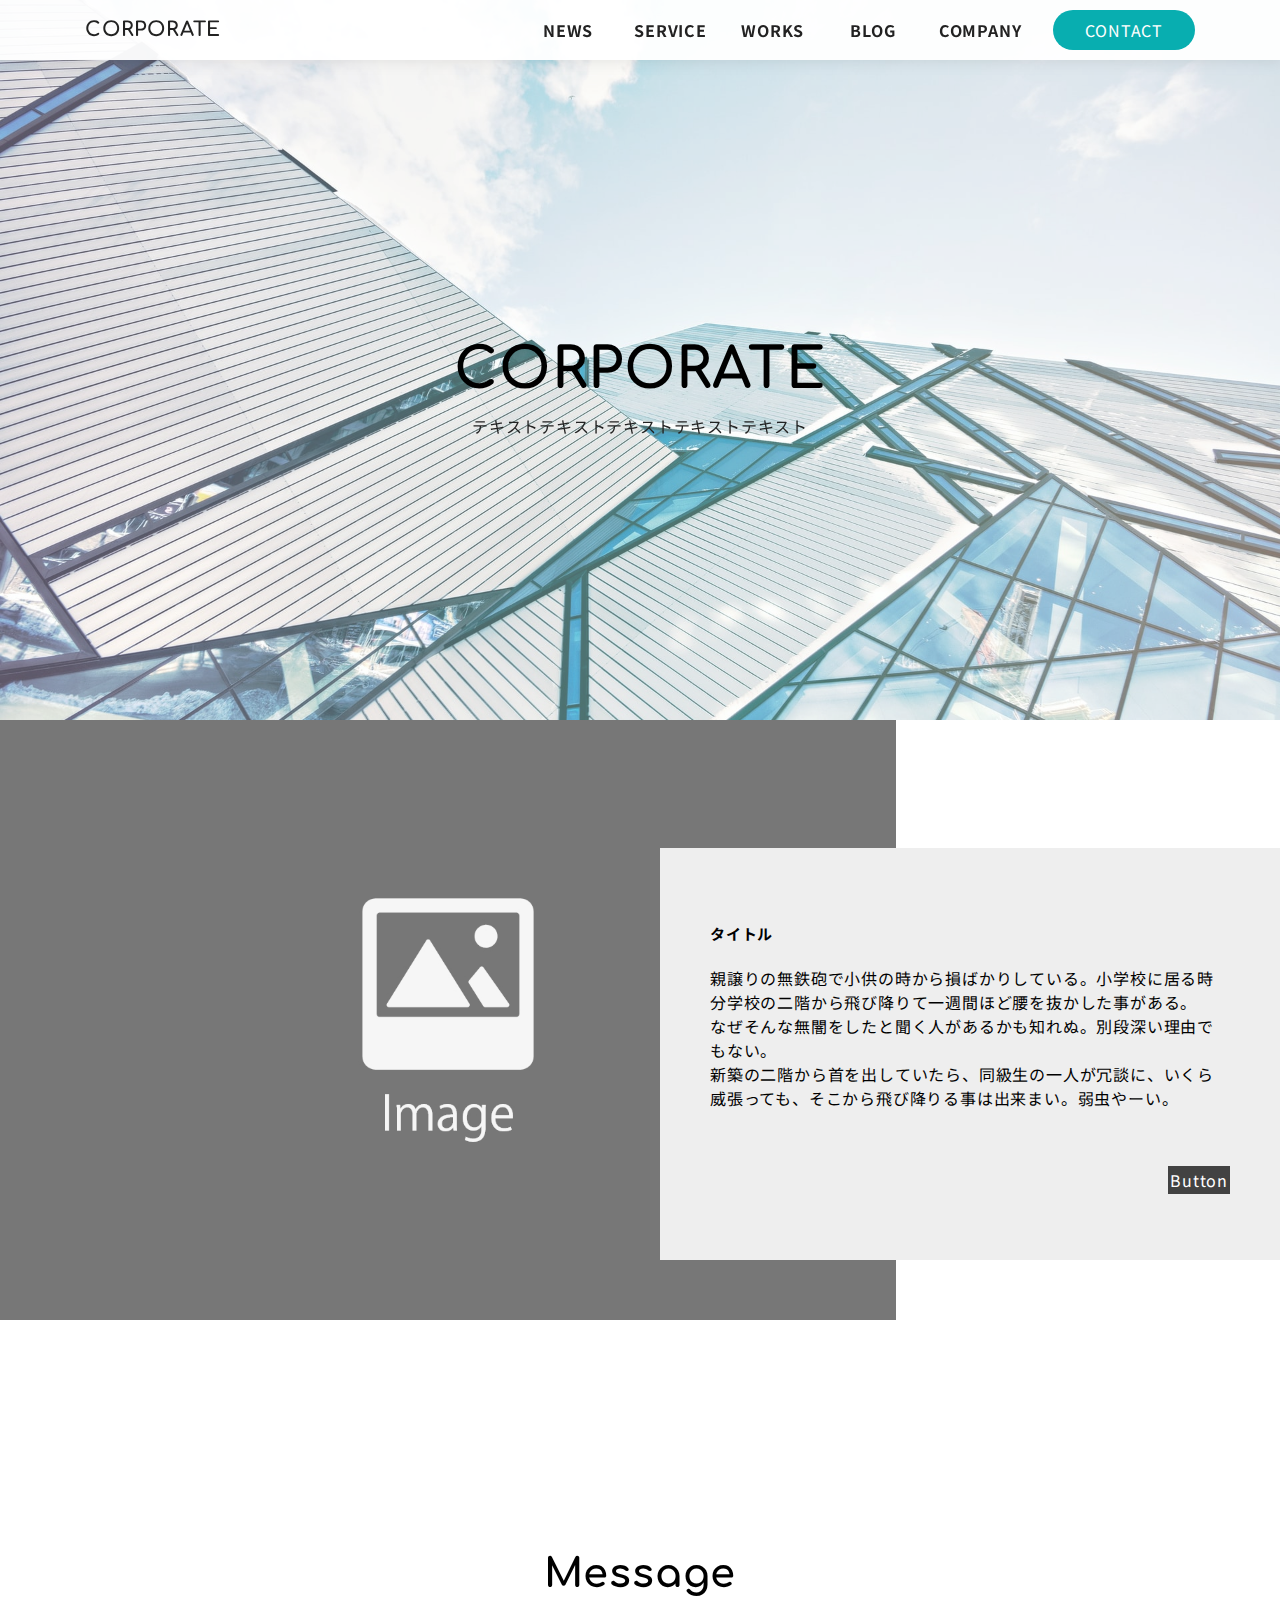
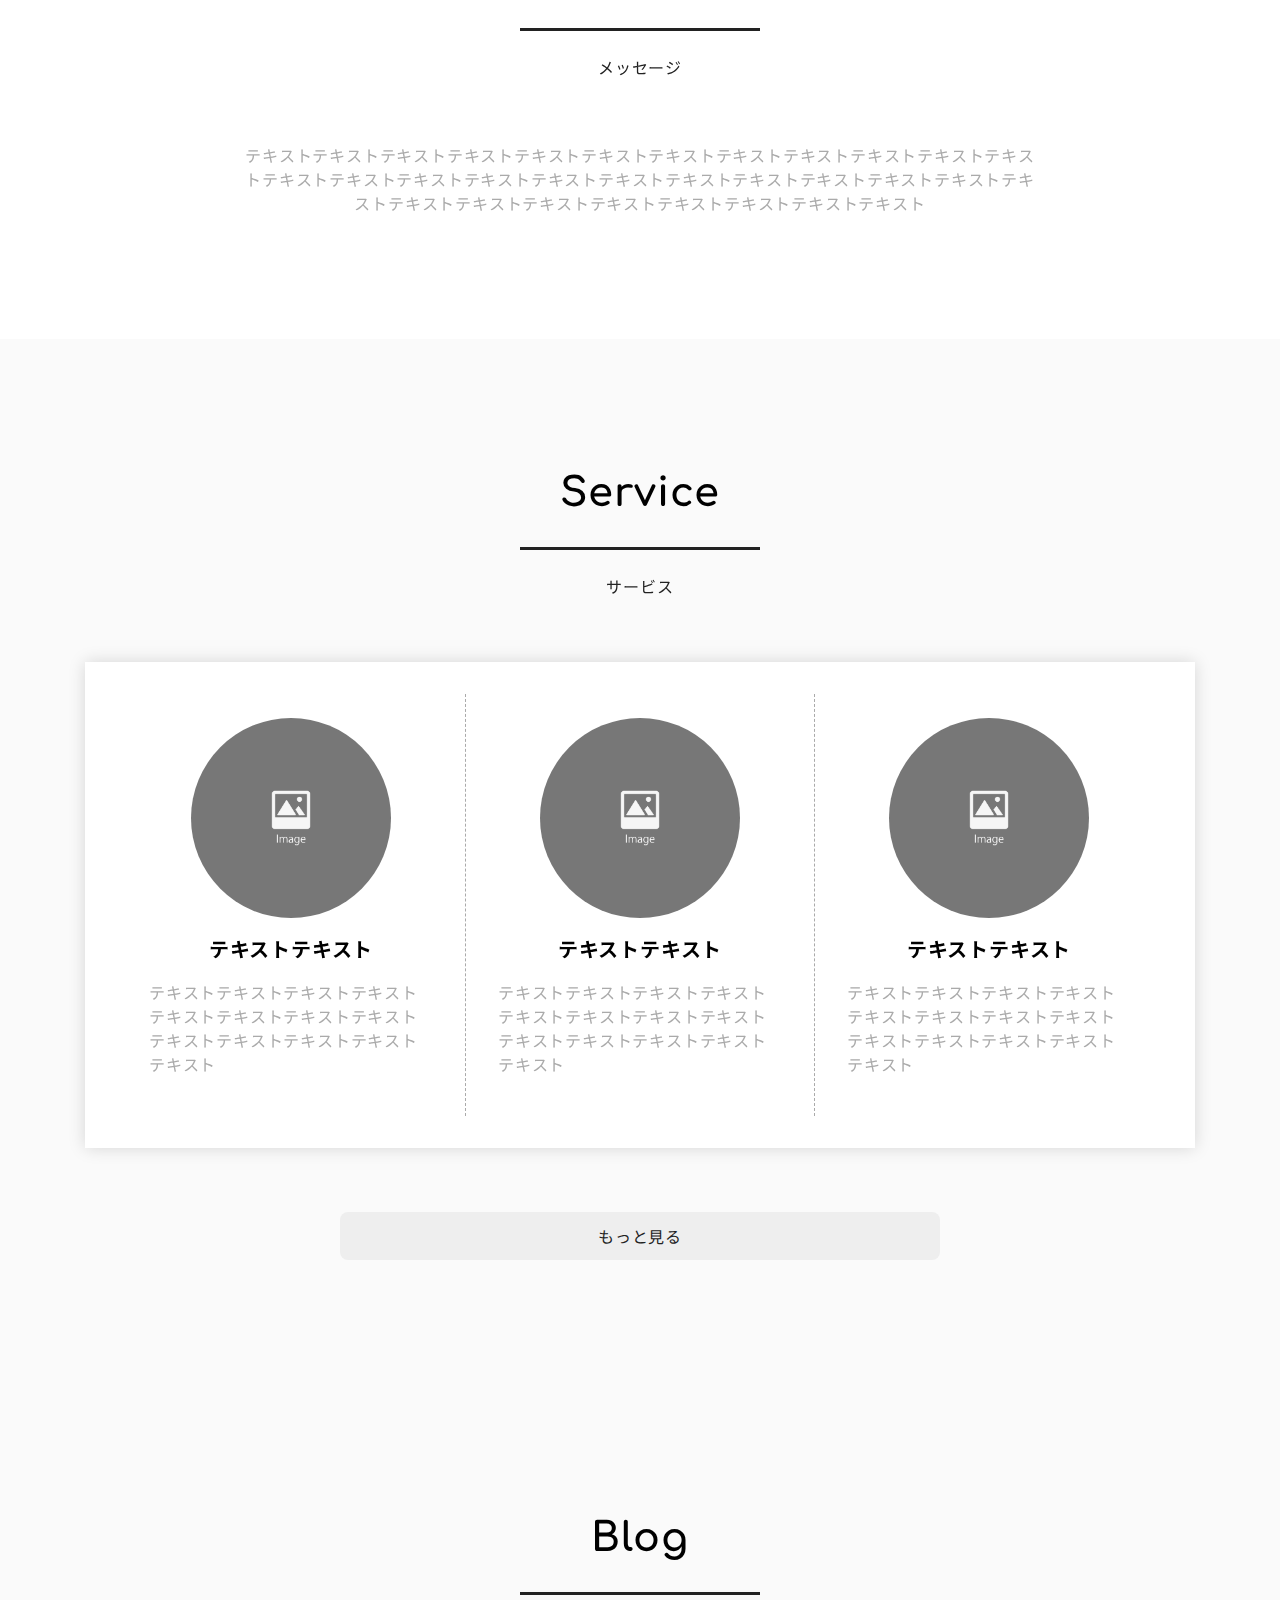
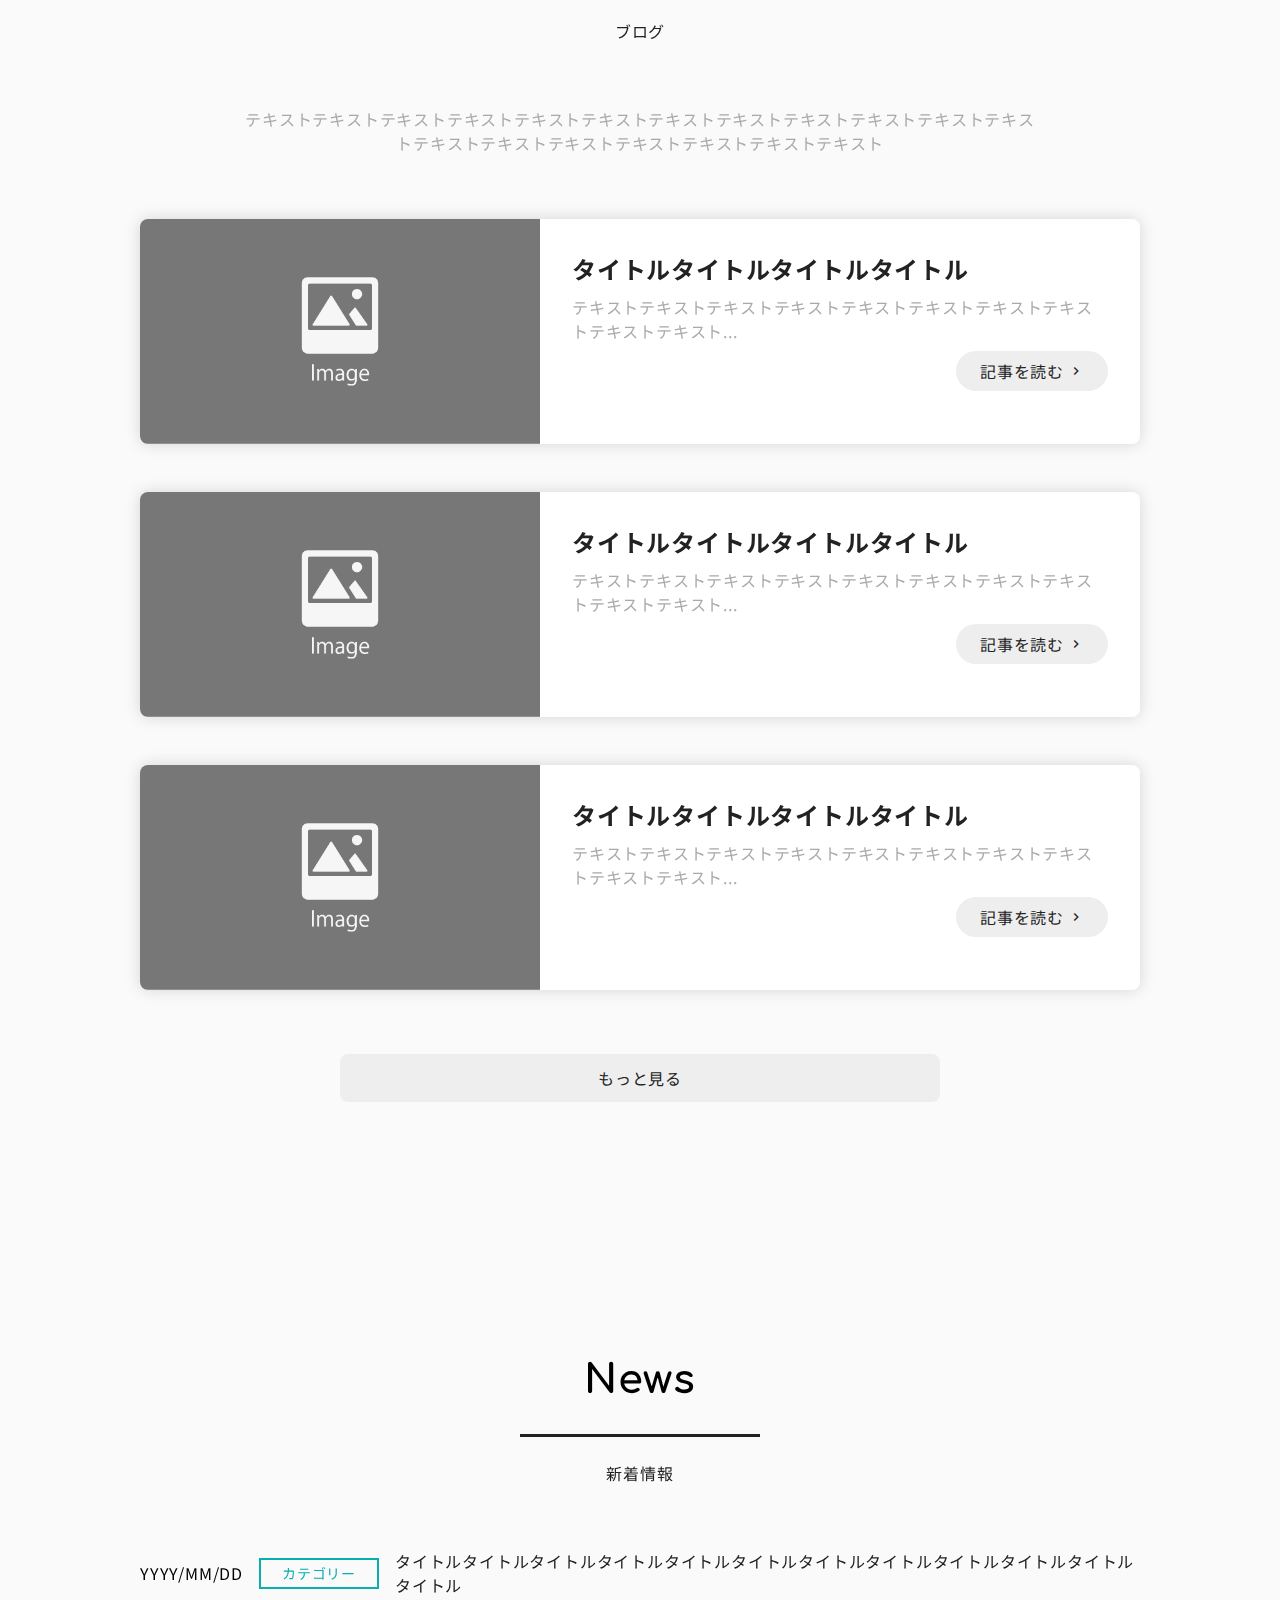
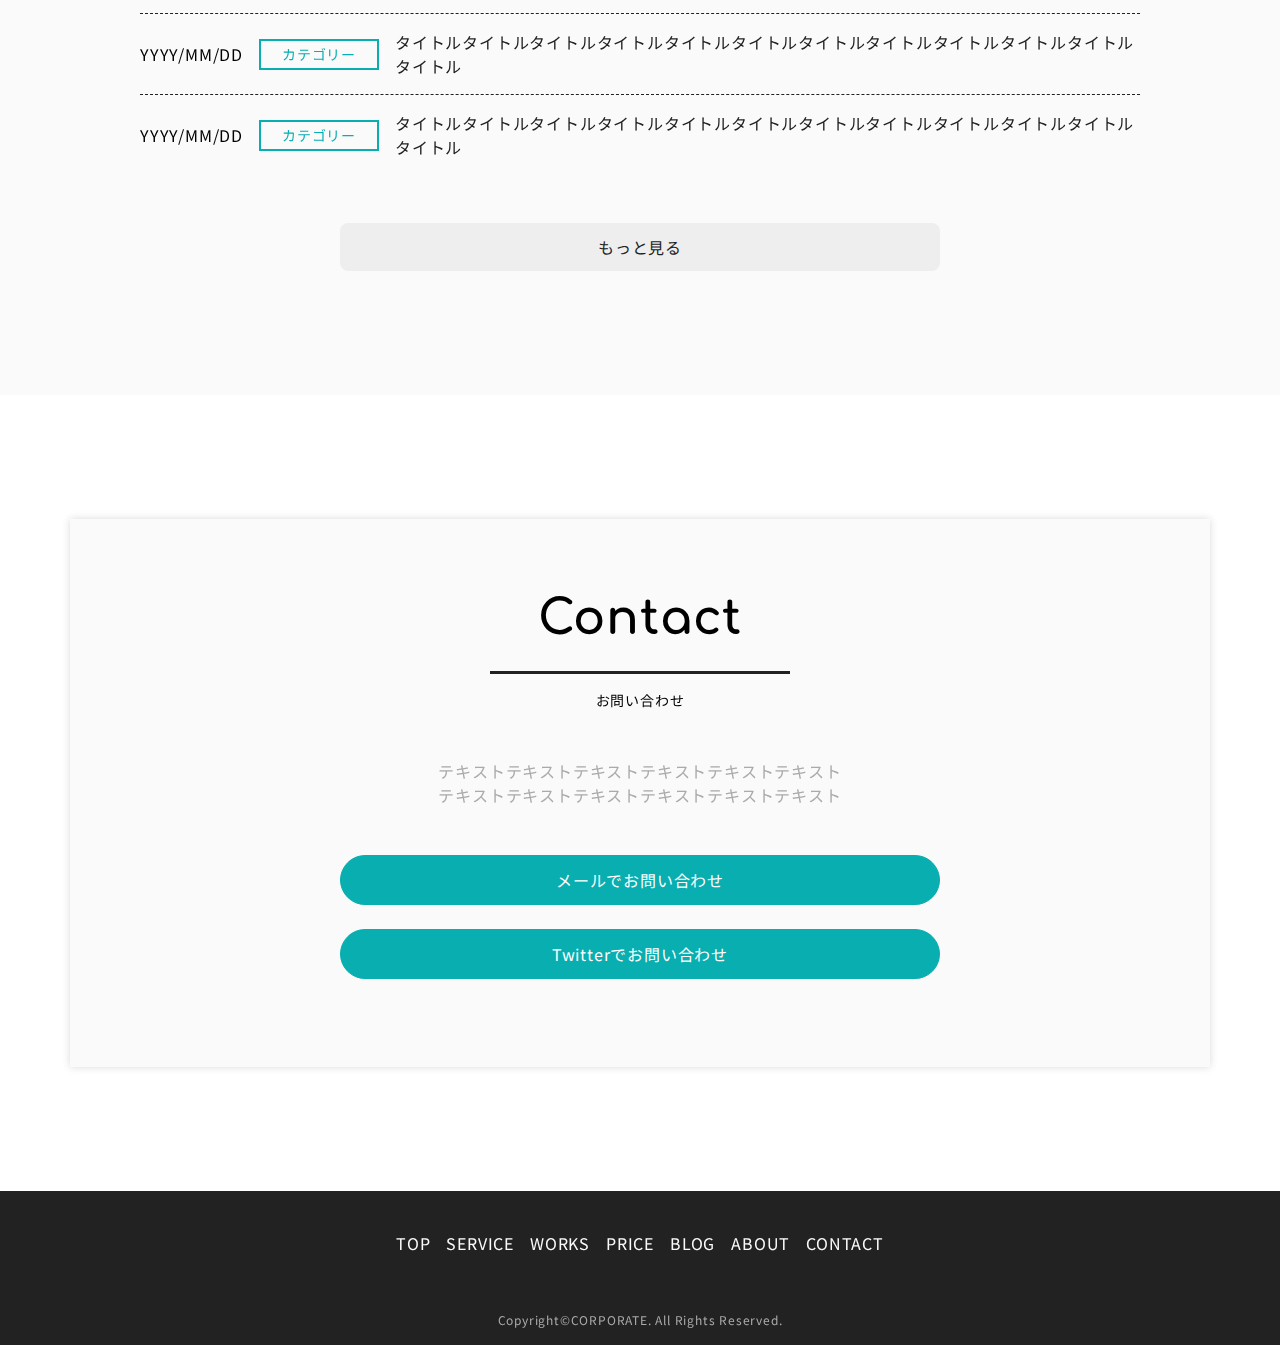
<file: index.html>
<!DOCTYPE html>
<html lang="ja">
  <head>
    <meta charset="UTF-8" />
    <meta name="viewport" content="width=device-width,initial-scale=1" />
    <title>トップページ</title>
    <meta name="description" content="" />
    <!-- ogp start -->
    <meta property="og:url" content="" />
    <meta property="og:type" content="" />
    <meta property="og:title" content="" />
    <meta property="og:description" content="" />
    <meta property="og:site_name" content="" />
    <meta property="og:image" content="" />
    <!-- //ogp end -->
    <link rel="stylesheet" href="./css/style.css" />
  </head>
  <body>
    <!-- nav-header -->
    <nav id="nav-header" class="nav-header">
      <div class="nav-header__container">
        <a href="./index.html" class="nav-header__logo">CORPORATE</a>
        <ul class="nav-header__menu">
          <li class="nav-header__menu-item">
            <a href="./news.html" class="nav-header__link">NEWS</a>
          </li>
          <li class="nav-header__menu-item">
            <a href="./service.html" class="nav-header__link">SERVICE</a>
          </li>
          <li class="nav-header__menu-item">
            <a href="./works.html" class="nav-header__link">WORKS</a>
          </li>
          <li class="nav-header__menu-item">
            <a href="./blog.html" class="nav-header__link">BLOG</a>
          </li>
          <li class="nav-header__menu-item">
            <a href="./company.html" class="nav-header__link">COMPANY</a>
          </li>
          <li class="nav-header__menu-item">
            <a href="./contact.html" class="nav-header__contact">CONTACT</a>
          </li>
        </ul>
        <div class="nav-header__toggle js-nav-drawer-open">
          <div class="nav-header__toggle-line"></div>
          <div class="nav-header__toggle-line"></div>
          <div class="nav-header__toggle-line"></div>
        </div>
      </div>
    </nav>
    <!-- /nav-header -->
    <nav id="nav-drawer" class="nav-drawer" data-open="false">
      <div class="nav-drawer__container">
        <div class="nav-drawer__menu-button">
          <button id="nav-drawer-close" class="nav-drawer__button-close">
            <div class="nav-drawer__button-close-line"></div>
            <div class="nav-drawer__button-close-line"></div>
          </button>
        </div>
        <ul class="nav-drawer__menu">
          <li class="nav-drawer__menu-item">
            <a href="./news.html" class="nav-drawer__link js-nav-drawer-link">
              <span class="nav-drawer__link-main">NEWS</span>
              <span class="nav-drawer__link-sub">新着情報</span>
            </a>
          </li>
          <li class="nav-drawer__menu-item">
            <a
              href="./service.html"
              class="nav-drawer__link js-nav-drawer-link"
            >
              <span class="nav-drawer__link-main">SERVICE</span>
              <span class="nav-drawer__link-sub">サービス</span>
            </a>
          </li>
          <li class="nav-drawer__menu-item">
            <a href="./works.html" class="nav-drawer__link js-nav-drawer-link">
              <span class="nav-drawer__link-main">WORKS</span>
              <span class="nav-drawer__link-sub">制作実績</span>
            </a>
          </li>
          <li class="nav-drawer__menu-item">
            <a href="./blog.html" class="nav-drawer__link js-nav-drawer-link">
              <span class="nav-drawer__link-main">BLOG</span>
              <span class="nav-drawer__link-sub">ブログ</span>
            </a>
          </li>
          <li class="nav-drawer__menu-item">
            <a
              href="./company.html"
              class="nav-drawer__link js-nav-drawer-link"
            >
              <span class="nav-drawer__link-main">COMPANY</span>
              <span class="nav-drawer__link-sub">会社情報</span>
            </a>
          </li>
          <li class="nav-drawer__menu-item">
            <a
              href="./contact.html"
              class="nav-drawer__link js-nav-drawer-link"
            >
              <span class="nav-drawer__link-main">CONTACT</span>
              <span class="nav-drawer__link-sub">お問い合わせ</span>
            </a>
          </li>
        </ul>
      </div>
      <div id="nav-drawer-overlay" class="nav-drawer__overlay"></div>
    </nav>
    <!-- nav-pagetop -->
    <nav class="nav-pagetop js-nav-pagetop"></nav>
    <!-- /nav-pagetop -->
    <main id="wrapper" class="wrapper">
      <!-- mainvisual -->
      <section id="mainvisual" class="mainvisual">
        <div class="mainvisual__container">
          <div class="mainvisual__text-main">CORPORATE</div>
          <div class="mainvisual__text-sub">
            テキストテキストテキストテキストテキスト
          </div>
        </div>
      </section>
      <!-- /mainvisual -->
      <article class="img-text-btn-left-broken">
        <figure></figure>
        <section class="content-wrapper">
          <div>
            <h5>タイトル</h5>
            <figure></figure>
            <p>
              親譲りの無鉄砲で小供の時から損ばかりしている。小学校に居る時分学校の二階から飛び降りて一週間ほど腰を抜かした事がある。<br />
              なぜそんな無闇をしたと聞く人があるかも知れぬ。別段深い理由でもない。<br />
              新築の二階から首を出していたら、同級生の一人が冗談に、いくら威張っても、そこから飛び降りる事は出来まい。弱虫やーい。
            </p>
            <p class="btn"><a class="button" href="">Button</a></p>
          </div>
        </section>
      </article>
      <!-- top-message -->
      <section id="top-message" class="top-message">
        <div class="top-message__container">
          <div class="top-message__heading">
            <!-- page-heading -->
            <h2 class="page-heading">
              <div class="page-heading__content--center">
                <div class="page-heading__text-main">Message</div>
                <div class="page-heading__text-sub">メッセージ</div>
              </div>
            </h2>
            <!-- /page-heading -->
          </div>
          <div class="top-message__content">
            <div class="top-message__text">
              テキストテキストテキストテキストテキストテキストテキストテキストテキストテキストテキストテキストテキストテキストテキストテキストテキストテキストテキストテキストテキストテキストテキストテキストテキストテキストテキストテキストテキストテキストテキストテキスト
            </div>
          </div>
        </div>
      </section>
      <!-- /top-message -->
      <!-- top-service -->
      <section id="top-service" class="top-service">
        <div class="top-service__container">
          <div class="top-service__heading">
            <!-- page-heading -->
            <h2 class="page-heading">
              <div class="page-heading__content--center">
                <div class="page-heading__text-main">Service</div>
                <div class="page-heading__text-sub">サービス</div>
              </div>
            </h2>
            <!-- /page-heading -->
          </div>
          <div class="top-service__list">
            <div class="top-service__list-item">
              <!-- service-feature-item -->
              <div class="service-feature-item">
                <figure class="service-feature-item__thumbnail">
                  <img
                    src="./img/sample_image_1_1.jpg"
                    class="service-feature-item__thumbnail-image"
                  />
                </figure>
                <div class="service-feature-item__content">
                  <h4 class="service-feature-item__content-title">
                    テキストテキスト
                  </h4>
                  <div class="service-feature-item__content-text">
                    テキストテキストテキストテキストテキストテキストテキストテキストテキストテキストテキストテキストテキスト
                  </div>
                </div>
              </div>
              <!-- service-feature-item -->
            </div>
            <div class="top-service__list-item">
              <!-- service-feature-item -->
              <div class="service-feature-item">
                <figure class="service-feature-item__thumbnail">
                  <img
                    src="./img/sample_image_1_1.jpg"
                    class="service-feature-item__thumbnail-image"
                  />
                </figure>
                <div class="service-feature-item__content">
                  <h4 class="service-feature-item__content-title">
                    テキストテキスト
                  </h4>
                  <div class="service-feature-item__content-text">
                    テキストテキストテキストテキストテキストテキストテキストテキストテキストテキストテキストテキストテキスト
                  </div>
                </div>
              </div>
              <!-- service-feature-item -->
            </div>
            <div class="top-service__list-item">
              <!-- service-feature-item -->
              <div class="service-feature-item">
                <figure class="service-feature-item__thumbnail">
                  <img
                    src="./img/sample_image_1_1.jpg"
                    class="service-feature-item__thumbnail-image"
                  />
                </figure>
                <div class="service-feature-item__content">
                  <h4 class="service-feature-item__content-title">
                    テキストテキスト
                  </h4>
                  <div class="service-feature-item__content-text">
                    テキストテキストテキストテキストテキストテキストテキストテキストテキストテキストテキストテキストテキスト
                  </div>
                </div>
              </div>
              <!-- service-feature-item -->
            </div>
          </div>
          <div class="top-service__guide">
            <!-- button-guide -->
            <a href="./service.html" class="button-guide">もっと見る</a
            ><!-- /button-guide -->
          </div>
        </div>
      </section>
      <!-- /top-service -->
      <!-- top-blog -->
      <section id="top-blog" class="top-blog">
        <div class="top-blog__container">
          <div class="top-blog__heading">
            <!-- page-heading -->
            <h2 class="page-heading">
              <div class="page-heading__content--center">
                <div class="page-heading__text-main">Blog</div>
                <div class="page-heading__text-sub">ブログ</div>
                <div class="page-heading__message">
                  テキストテキストテキストテキストテキストテキストテキストテキストテキストテキストテキストテキストテキストテキストテキストテキストテキストテキストテキスト
                </div>
              </div>
            </h2>
            <!-- /page-heading -->
          </div>
          <div class="top-blog__list">
            <article class="top-blog__list-item">
              <!-- blog-item -->
              <a href="./blog-detail.html" class="blog-item">
                <figure class="blog-item__thumbnail">
                  <img
                    class="blog-item__thumbnail-image"
                    src="./img/sample_image_16_9.jpg"
                  />
                </figure>
                <div class="blog-item__content">
                  <h3 class="blog-item__title">
                    タイトルタイトルタイトルタイトル
                  </h3>
                  <div class="blog-item__read">
                    テキストテキストテキストテキストテキストテキストテキストテキストテキストテキスト...
                  </div>
                  <div class="blog-item__button">
                    <span class="blog-item__button-more">記事を読む</span>
                  </div>
                </div> </a
              ><!-- /blog-item -->
            </article>
            <article class="top-blog__list-item">
              <!-- blog-item -->
              <a href="./blog-detail.html" class="blog-item">
                <figure class="blog-item__thumbnail">
                  <img
                    class="blog-item__thumbnail-image"
                    src="./img/sample_image_16_9.jpg"
                  />
                </figure>
                <div class="blog-item__content">
                  <h3 class="blog-item__title">
                    タイトルタイトルタイトルタイトル
                  </h3>
                  <div class="blog-item__read">
                    テキストテキストテキストテキストテキストテキストテキストテキストテキストテキスト...
                  </div>
                  <div class="blog-item__button">
                    <span class="blog-item__button-more">記事を読む</span>
                  </div>
                </div> </a
              ><!-- /blog-item -->
            </article>
            <article class="top-blog__list-item">
              <!-- blog-item -->
              <a href="./blog-detail.html" class="blog-item">
                <figure class="blog-item__thumbnail">
                  <img
                    class="blog-item__thumbnail-image"
                    src="./img/sample_image_16_9.jpg"
                  />
                </figure>
                <div class="blog-item__content">
                  <h3 class="blog-item__title">
                    タイトルタイトルタイトルタイトル
                  </h3>
                  <div class="blog-item__read">
                    テキストテキストテキストテキストテキストテキストテキストテキストテキストテキスト...
                  </div>
                  <div class="blog-item__button">
                    <span class="blog-item__button-more">記事を読む</span>
                  </div>
                </div> </a
              ><!-- /blog-item -->
            </article>
          </div>
          <div class="top-blog__guide">
            <!-- button-guide -->
            <a href="./blog.html" class="button-guide">もっと見る</a
            ><!-- /button-guide -->
          </div>
        </div>
      </section>
      <!-- /top-blog -->
      <!-- top-news -->
      <section id="top-news" class="top-news">
        <div class="top-news__container">
          <div class="top-news__heading">
            <!-- page-heading -->
            <h2 class="page-heading">
              <div class="page-heading__content--center">
                <div class="page-heading__text-main">News</div>
                <div class="page-heading__text-sub">新着情報</div>
              </div>
            </h2>
            <!-- /page-heading -->
          </div>
          <ul class="top-news__list">
            <li class="top-news__list-item">
              <!-- news-item -->
              <article class="news-item">
                <div class="news-item__date">YYYY/MM/DD</div>
                <div class="news-item__category">
                  <span class="news-item__category-label">カテゴリー</span>
                </div>
                <a href="./news-detail.html" class="news-item__title"
                  >タイトルタイトルタイトルタイトルタイトルタイトルタイトルタイトルタイトルタイトルタイトルタイトル</a
                >
              </article>
              <!-- /news-item -->
            </li>
            <li class="top-news__list-item">
              <!-- news-item -->
              <article class="news-item">
                <div class="news-item__date">YYYY/MM/DD</div>
                <div class="news-item__category">
                  <span class="news-item__category-label">カテゴリー</span>
                </div>
                <a href="./news-detail.html" class="news-item__title"
                  >タイトルタイトルタイトルタイトルタイトルタイトルタイトルタイトルタイトルタイトルタイトルタイトル</a
                >
              </article>
              <!-- /news-item -->
            </li>
            <li class="top-news__list-item">
              <!-- news-item -->
              <article class="news-item">
                <div class="news-item__date">YYYY/MM/DD</div>
                <div class="news-item__category">
                  <span class="news-item__category-label">カテゴリー</span>
                </div>
                <a href="./news-detail.html" class="news-item__title"
                  >タイトルタイトルタイトルタイトルタイトルタイトルタイトルタイトルタイトルタイトルタイトルタイトル</a
                >
              </article>
              <!-- /news-item -->
            </li>
          </ul>
          <div class="top-news__guide">
            <!-- button-guide -->
            <a href="./news.html" class="button-guide">もっと見る</a
            ><!-- /button-guide -->
          </div>
        </div>
      </section>
      <!-- /top-news -->
      <!-- contact-guide -->
      <section id="contact-guide" class="contact-guide">
        <div class="contact-guide__container">
          <h2 class="contact-guide__heading">
            <div class="contact-guide__heading-main">Contact</div>
            <div class="contact-guide__heading-sub">お問い合わせ</div>
          </h2>
          <div class="contact-guide__message">
            テキストテキストテキストテキストテキストテキスト<br />テキストテキストテキストテキストテキストテキスト
          </div>
          <div class="contact-guide__list">
            <div class="contact-guide__list-item">
              <a class="contact-guide__button">メールでお問い合わせ</a>
            </div>
            <div class="contact-guide__list-item">
              <a class="contact-guide__button">Twitterでお問い合わせ</a>
            </div>
          </div>
        </div>
      </section>
      <!-- /contact-guide -->
    </main>
    <!-- footer -->
    <footer id="footer" class="footer">
      <div class="footer__container">
        <ul class="footer__menu">
          <li class="footer__menu-item">
            <a href="./index.html" class="footer__menu-item-link">TOP</a>
          </li>
          <li class="footer__menu-item">
            <a href="./service.html" class="footer__menu-item-link">SERVICE</a>
          </li>
          <li class="footer__menu-item">
            <a href="./works.html" class="footer__menu-item-link">WORKS</a>
          </li>
          <li class="footer__menu-item">
            <a href="./price.html" class="footer__menu-item-link">PRICE</a>
          </li>
          <li class="footer__menu-item">
            <a href="./blog.html" class="footer__menu-item-link">BLOG</a>
          </li>
          <li class="footer__menu-item">
            <a href="./about.html" class="footer__menu-item-link">ABOUT</a>
          </li>
          <li class="footer__menu-item">
            <a href="./contact.html" class="footer__menu-item-link">CONTACT</a>
          </li>
        </ul>
        <div class="footer__copy">
          Copyright©CORPORATE. All Rights Reserved.
        </div>
      </div>
    </footer>
    <!-- /footer -->
    <script src="./js/script.js"></script>
  </body>
</html>
</file>
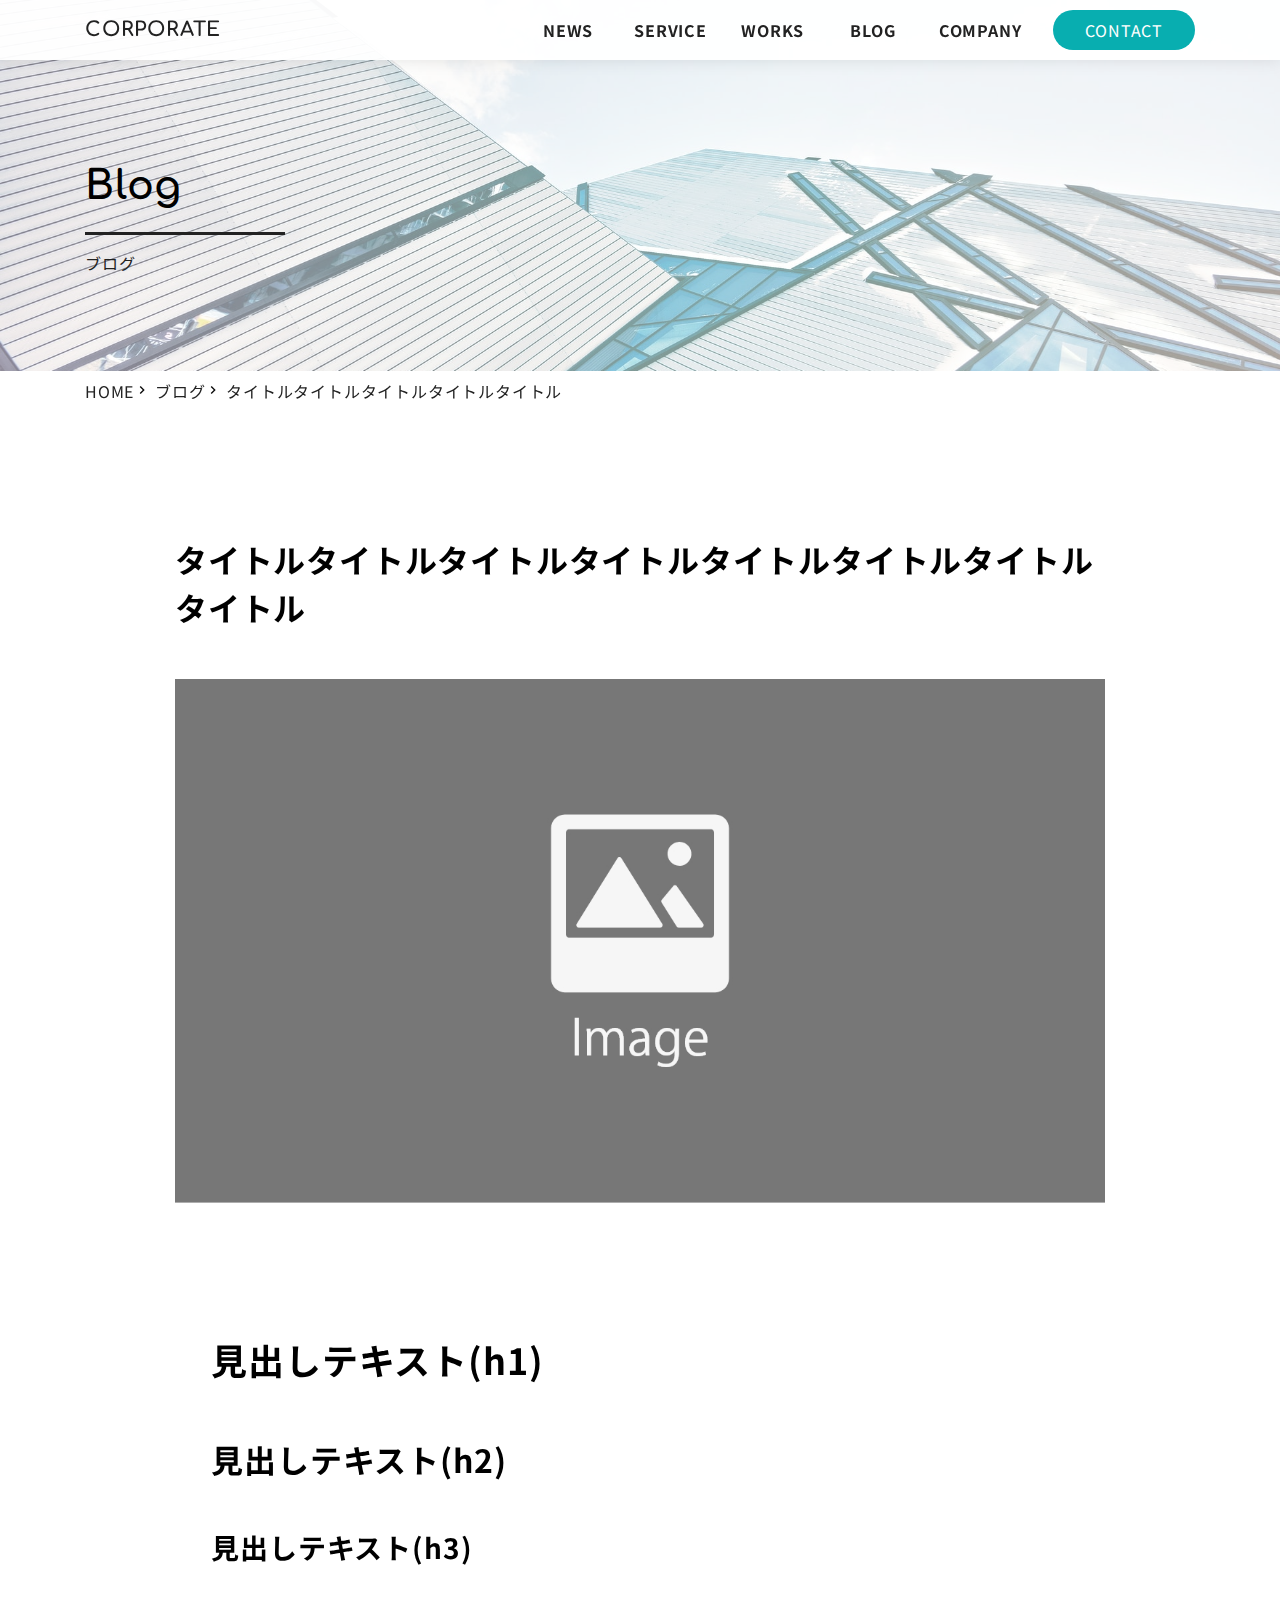
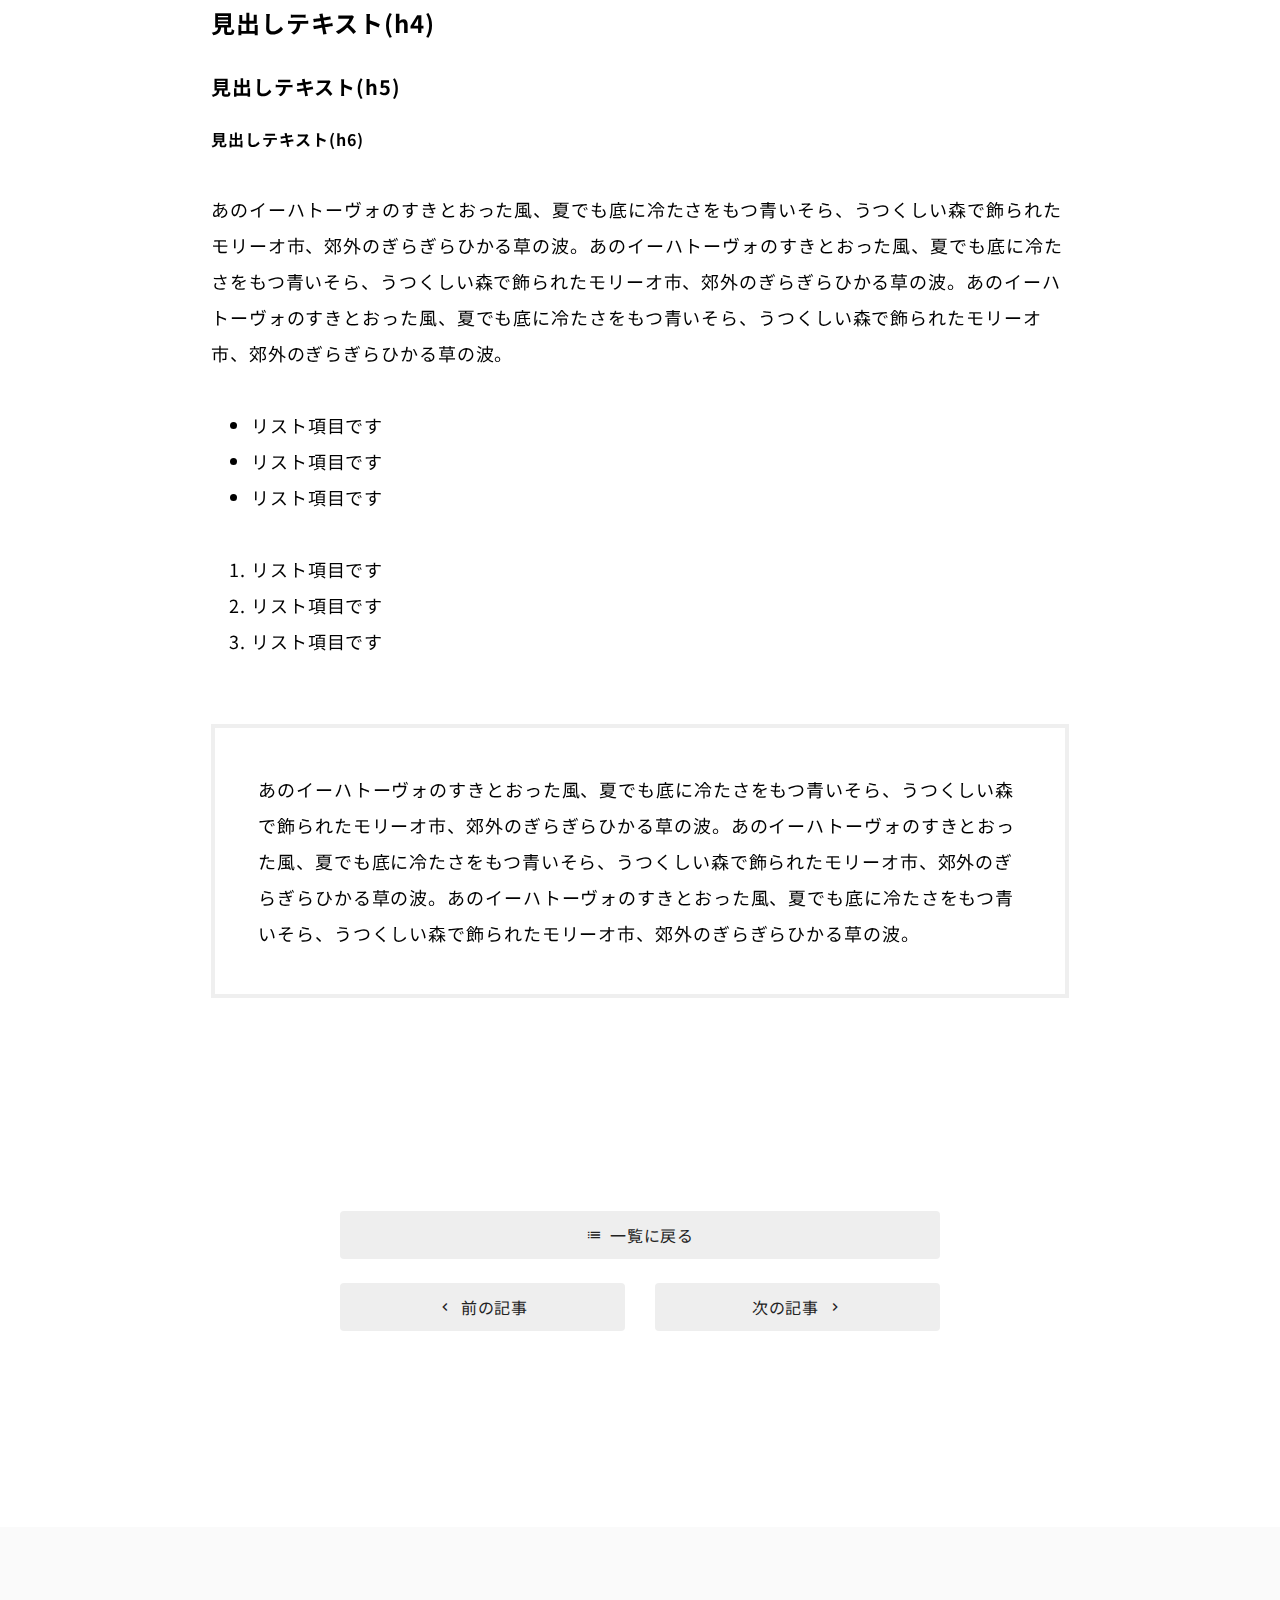
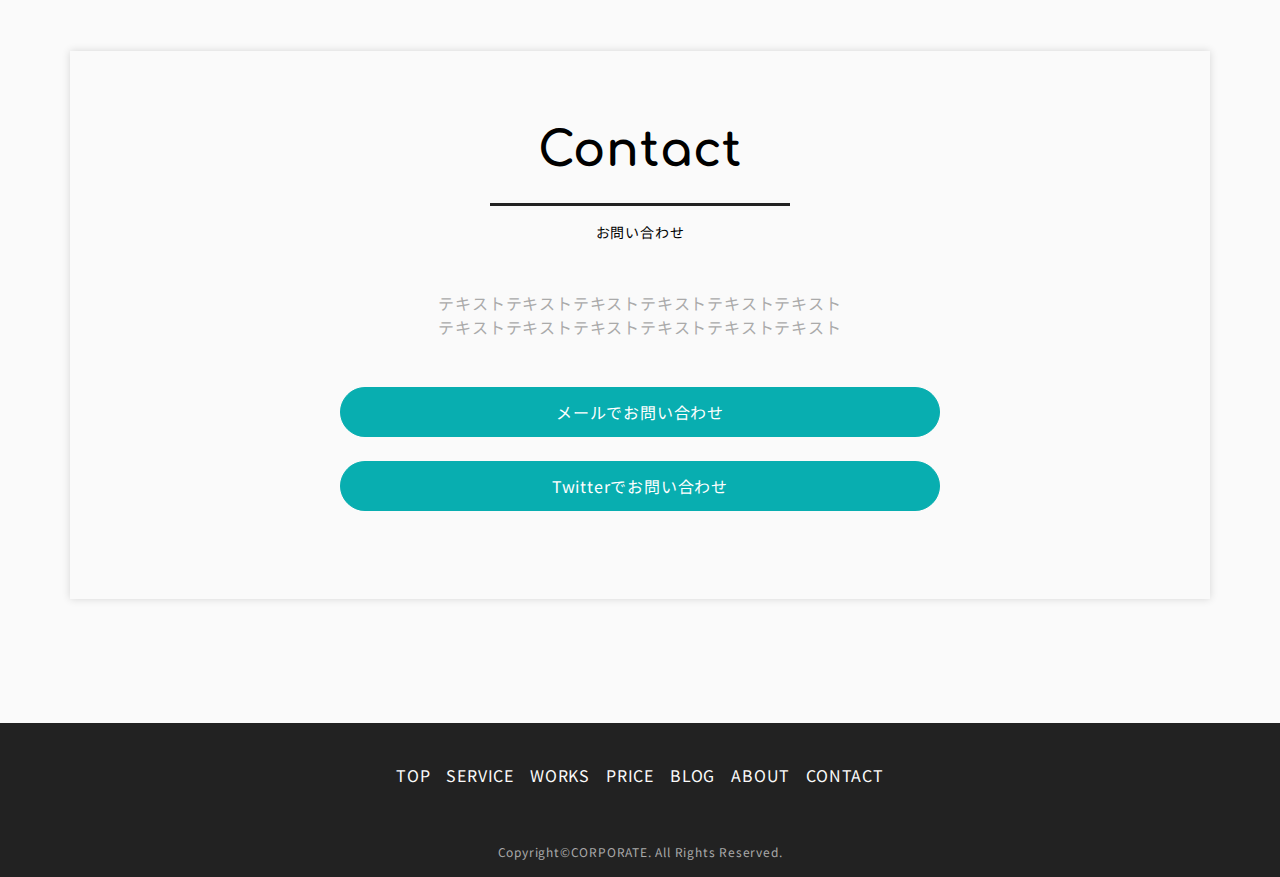
<file: blog-detail.html>
<!DOCTYPE html>
<html lang="ja">
    <head>
        <meta charset="UTF-8">
        <meta name="viewport" content="width=device-width,initial-scale=1">
        <title>ブログ詳細</title>
        <meta name="description" content="" />
        <!-- ogp start -->
        <meta property="og:url" content="" />
        <meta property="og:type" content="" />
        <meta property="og:title" content="" />
        <meta property="og:description" content="" />
        <meta property="og:site_name" content="" />
        <meta property="og:image" content="" />
        <!-- //ogp end -->
        <link rel="stylesheet" href="./css/style.css" />
    </head>
    <body>
        <!-- nav-header -->
        <nav id="nav-header" class="nav-header">
            <div class="nav-header__container">
                <a href="./index.html" class="nav-header__logo">CORPORATE</a>
                <ul class="nav-header__menu">
                    <li class="nav-header__menu-item">
                        <a href="./news.html" class="nav-header__link">NEWS</a>
                    </li>
                    <li class="nav-header__menu-item">
                        <a href="./service.html" class="nav-header__link">SERVICE</a>
                    </li>
                    <li class="nav-header__menu-item">
                        <a href="./works.html" class="nav-header__link">WORKS</a>
                    </li>
                    <li class="nav-header__menu-item">
                        <a href="./blog.html" class="nav-header__link">BLOG</a>
                    </li>
                    <li class="nav-header__menu-item">
                        <a href="./company.html" class="nav-header__link">COMPANY</a>
                    </li>
                    <li class="nav-header__menu-item">
                        <a href="./contact.html" class="nav-header__contact">CONTACT</a>
                    </li>
                </ul>
                <div class="nav-header__toggle js-nav-drawer-open">
                    <div class="nav-header__toggle-line"></div>
                    <div class="nav-header__toggle-line"></div>
                    <div class="nav-header__toggle-line"></div>
                </div>
            </div>
        </nav><!-- /nav-header -->
        <nav id="nav-drawer" class="nav-drawer" data-open="false">
            <div class="nav-drawer__container">
                <div class="nav-drawer__menu-button">
                    <button id="nav-drawer-close" class="nav-drawer__button-close">
                        <div class="nav-drawer__button-close-line"></div>
                        <div class="nav-drawer__button-close-line"></div>
                    </button>
                </div>
                <ul class="nav-drawer__menu">
                    <li class="nav-drawer__menu-item">
                        <a href="./news.html" class="nav-drawer__link js-nav-drawer-link">
                            <span class="nav-drawer__link-main">NEWS</span>
                            <span class="nav-drawer__link-sub">新着情報</span>
                        </a>
                    </li>
                    <li class="nav-drawer__menu-item">
                        <a href="./service.html" class="nav-drawer__link js-nav-drawer-link">
                            <span class="nav-drawer__link-main">SERVICE</span>
                            <span class="nav-drawer__link-sub">サービス</span>
                        </a>
                    </li>
                    <li class="nav-drawer__menu-item">
                        <a href="./works.html" class="nav-drawer__link js-nav-drawer-link">
                            <span class="nav-drawer__link-main">WORKS</span>
                            <span class="nav-drawer__link-sub">制作実績</span>
                        </a>
                    </li>
                    <li class="nav-drawer__menu-item">
                        <a href="./blog.html" class="nav-drawer__link js-nav-drawer-link">
                            <span class="nav-drawer__link-main">BLOG</span>
                            <span class="nav-drawer__link-sub">ブログ</span>
                        </a>
                    </li>
                    <li class="nav-drawer__menu-item">
                        <a href="./company.html" class="nav-drawer__link js-nav-drawer-link">
                            <span class="nav-drawer__link-main">COMPANY</span>
                            <span class="nav-drawer__link-sub">会社情報</span>
                        </a>
                    </li>
                    <li class="nav-drawer__menu-item">
                        <a href="./contact.html" class="nav-drawer__link js-nav-drawer-link">
                            <span class="nav-drawer__link-main">CONTACT</span>
                            <span class="nav-drawer__link-sub">お問い合わせ</span>
                        </a>
                    </li>
                </ul>
            </div>
            <div id="nav-drawer-overlay" class="nav-drawer__overlay"></div>
        </nav>
        <!-- nav-pagetop -->
        <nav class="nav-pagetop js-nav-pagetop"></nav><!-- /nav-pagetop -->
        <main id="wrapper" class="wrapper">
            <!-- pagevisual -->
            <section class="pagevisual">
                <div class="pagevisual__container">
                    <h2 class="pagevisual__text-main">Blog</h2>
                    <div class="pagevisual__text-sub">ブログ</div>
                </div>
            </section><!-- /pagevisual -->
            <!-- breadcrumbs -->
            <article class="breadcrumbs">
                <div class="breadcrumbs__container">
                    <ul class="breadcrumbs__list">
                        <li class="breadcrumbs__list-item">
                            <a href="./index.html" class="breadcrumbs__link">HOME</a>
                        </li>
                        <li class="breadcrumbs__list-item">
                            <a href="./blog.html" class="breadcrumbs__link">ブログ</a>
                        </li>
                        <li class="breadcrumbs__list-item">
                            <a href="./blog-detail.html" class="breadcrumbs__link">タイトルタイトルタイトルタイトルタイトル</a>
                        </li>
                    </ul>
                </div>
            </article><!-- /breadcrumbs -->
            <!-- blog-detail -->
            <section class="blog-detail">
                <div class="blog-detail__container">
                    <h1 class="blog-detail__title">タイトルタイトルタイトルタイトルタイトルタイトルタイトルタイトル</h1>
                    <div class="blog-detail__image">
                        <img src="./img/sample_image_16_9.jpg">
                    </div>
                    <div class="blog-detail__body">
                        <!-- blog-content -->
                        <div class="blog-content">
                            <h1>見出しテキスト(h1)</h1>
                            <h2>見出しテキスト(h2)</h2>
                            <h3>見出しテキスト(h3)</h3>
                            <h4>見出しテキスト(h4)</h4>
                            <h5>見出しテキスト(h5)</h5>
                            <h6>見出しテキスト(h6)</h6>
                            <p>あのイーハトーヴォのすきとおった風、夏でも底に冷たさをもつ青いそら、うつくしい森で飾られたモリーオ市、郊外のぎらぎらひかる草の波。あのイーハトーヴォのすきとおった風、夏でも底に冷たさをもつ青いそら、うつくしい森で飾られたモリーオ市、郊外のぎらぎらひかる草の波。あのイーハトーヴォのすきとおった風、夏でも底に冷たさをもつ青いそら、うつくしい森で飾られたモリーオ市、郊外のぎらぎらひかる草の波。</p>
                            <ul>
                                <li>リスト項目です</li>
                                <li>リスト項目です</li>
                                <li>リスト項目です</li>
                            </ul>
                            <ol>
                                <li>リスト項目です</li>
                                <li>リスト項目です</li>
                                <li>リスト項目です</li>
                            </ol>
                            <p class="box">あのイーハトーヴォのすきとおった風、夏でも底に冷たさをもつ青いそら、うつくしい森で飾られたモリーオ市、郊外のぎらぎらひかる草の波。あのイーハトーヴォのすきとおった風、夏でも底に冷たさをもつ青いそら、うつくしい森で飾られたモリーオ市、郊外のぎらぎらひかる草の波。あのイーハトーヴォのすきとおった風、夏でも底に冷たさをもつ青いそら、うつくしい森で飾られたモリーオ市、郊外のぎらぎらひかる草の波。</p>
                        </div><!-- /blog-content -->
                    </div>
                    <div class="blog-detail__button">
                        <!-- button-detail -->
                        <div class="button-detail">
                            <a href="./blog.html" class="button-detail__button--back">一覧に戻る</a>
                            <a href="./blog-detail.html" class="button-detail__button--prev">前の記事</a>
                            <a href="./blog-detail.html" class="button-detail__button--next">次の記事</a>
                        </div><!-- /button-detail -->
                    </div>
                </div>
            </section><!-- /blog-detail -->
            <!-- contact-guide -->
            <section id="contact-guide" class="contact-guide">
                <div class="contact-guide__container">
                    <h2 class="contact-guide__heading">
                        <div class="contact-guide__heading-main">Contact</div>
                        <div class="contact-guide__heading-sub">お問い合わせ</div>
                    </h2>
                    <div class="contact-guide__message">テキストテキストテキストテキストテキストテキスト<br>テキストテキストテキストテキストテキストテキスト</div>
                    <div class="contact-guide__list">
                        <div class="contact-guide__list-item">
                            <a class="contact-guide__button">メールでお問い合わせ</a>
                        </div>
                        <div class="contact-guide__list-item">
                            <a class="contact-guide__button">Twitterでお問い合わせ</a>
                        </div>
                    </div>
                </div>
            </section><!-- /contact-guide -->
        </main>
        <!-- footer -->
        <footer id="footer" class="footer">
            <div class="footer__container">
                <ul class="footer__menu">
                    <li class="footer__menu-item">
                        <a href="./index.html" class="footer__menu-item-link">TOP</a>
                    </li>
                    <li class="footer__menu-item">
                        <a href="./service.html" class="footer__menu-item-link">SERVICE</a>
                    </li>
                    <li class="footer__menu-item">
                        <a href="./works.html" class="footer__menu-item-link">WORKS</a>
                    </li>
                    <li class="footer__menu-item">
                        <a href="./price.html" class="footer__menu-item-link">PRICE</a>
                    </li>
                    <li class="footer__menu-item">
                        <a href="./blog.html" class="footer__menu-item-link">BLOG</a>
                    </li>
                    <li class="footer__menu-item">
                        <a href="./about.html" class="footer__menu-item-link">ABOUT</a>
                    </li>
                    <li class="footer__menu-item">
                        <a href="./contact.html" class="footer__menu-item-link">CONTACT</a>
                    </li>
                </ul>
                <div class="footer__copy">Copyright©CORPORATE. All Rights Reserved.</div>
            </div>
        </footer><!-- /footer -->
        <script src="./js/script.js"></script>
    </body>
</html>
</file>
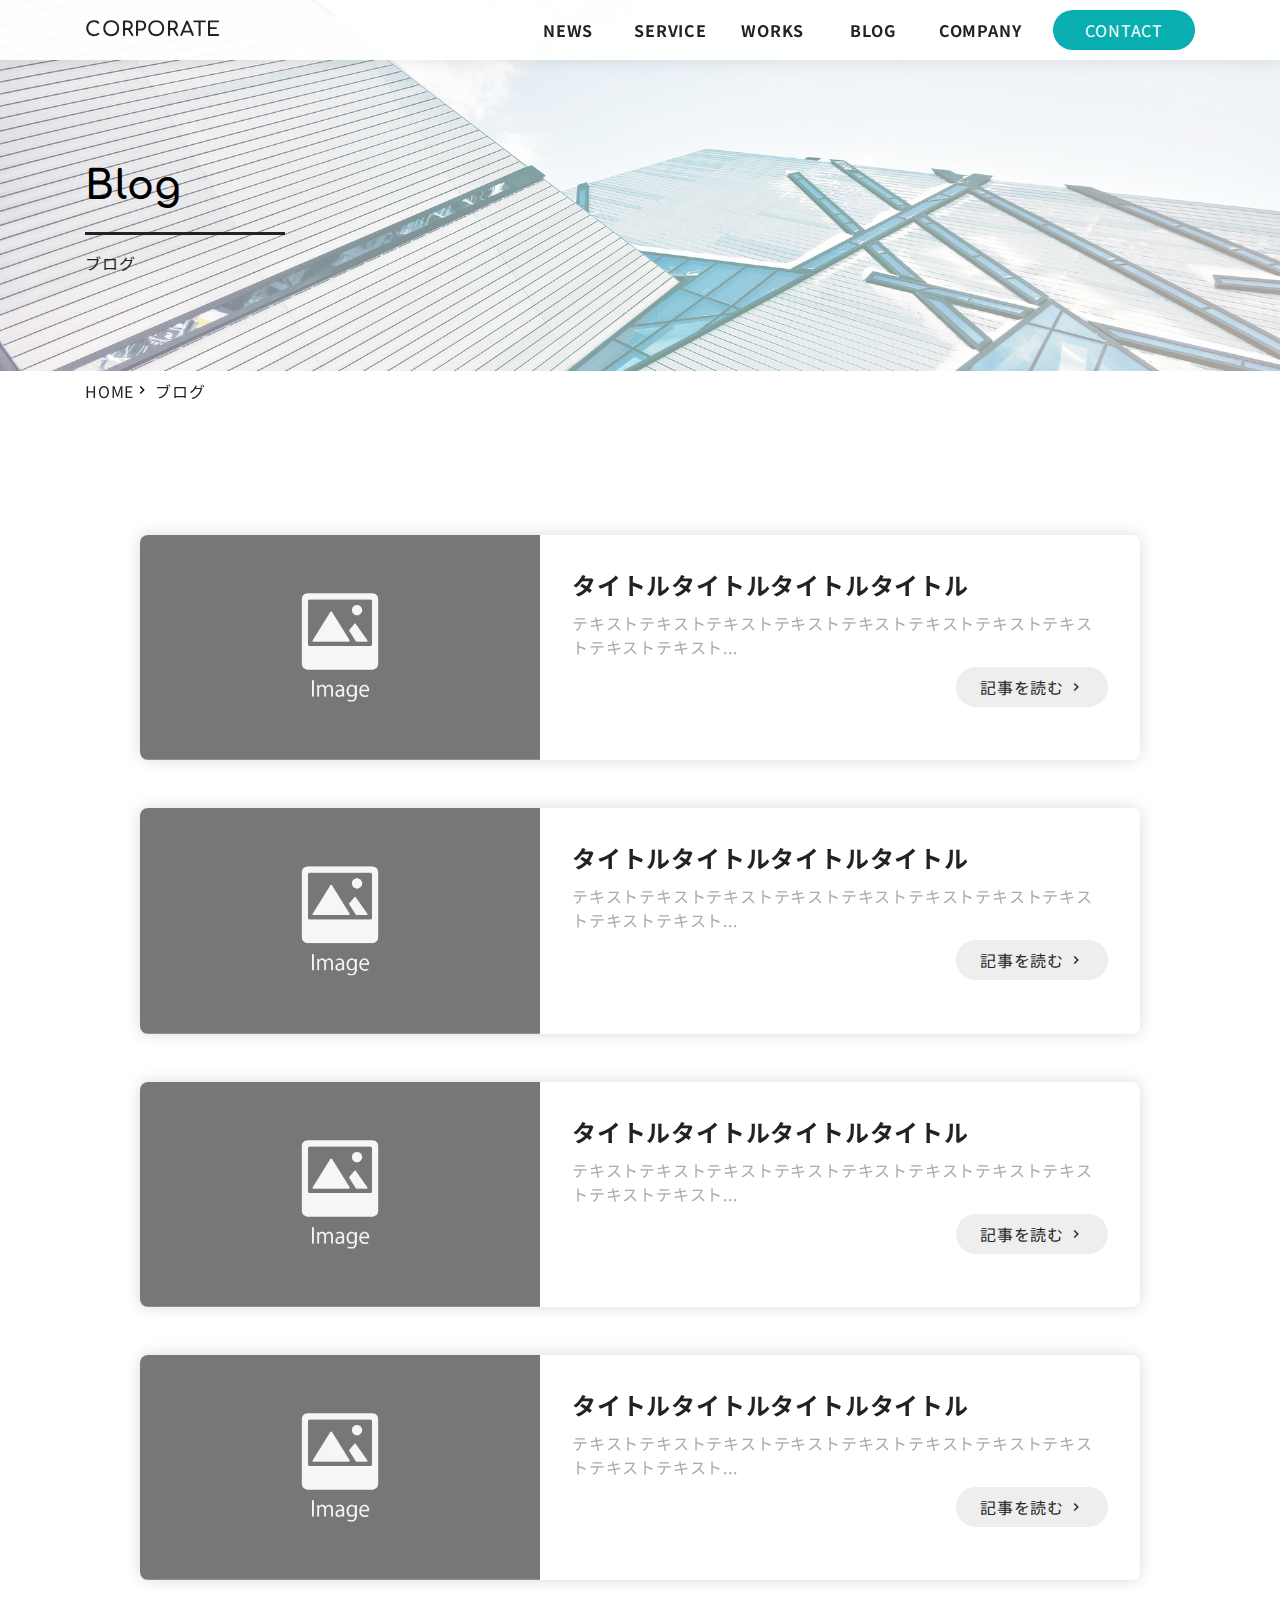
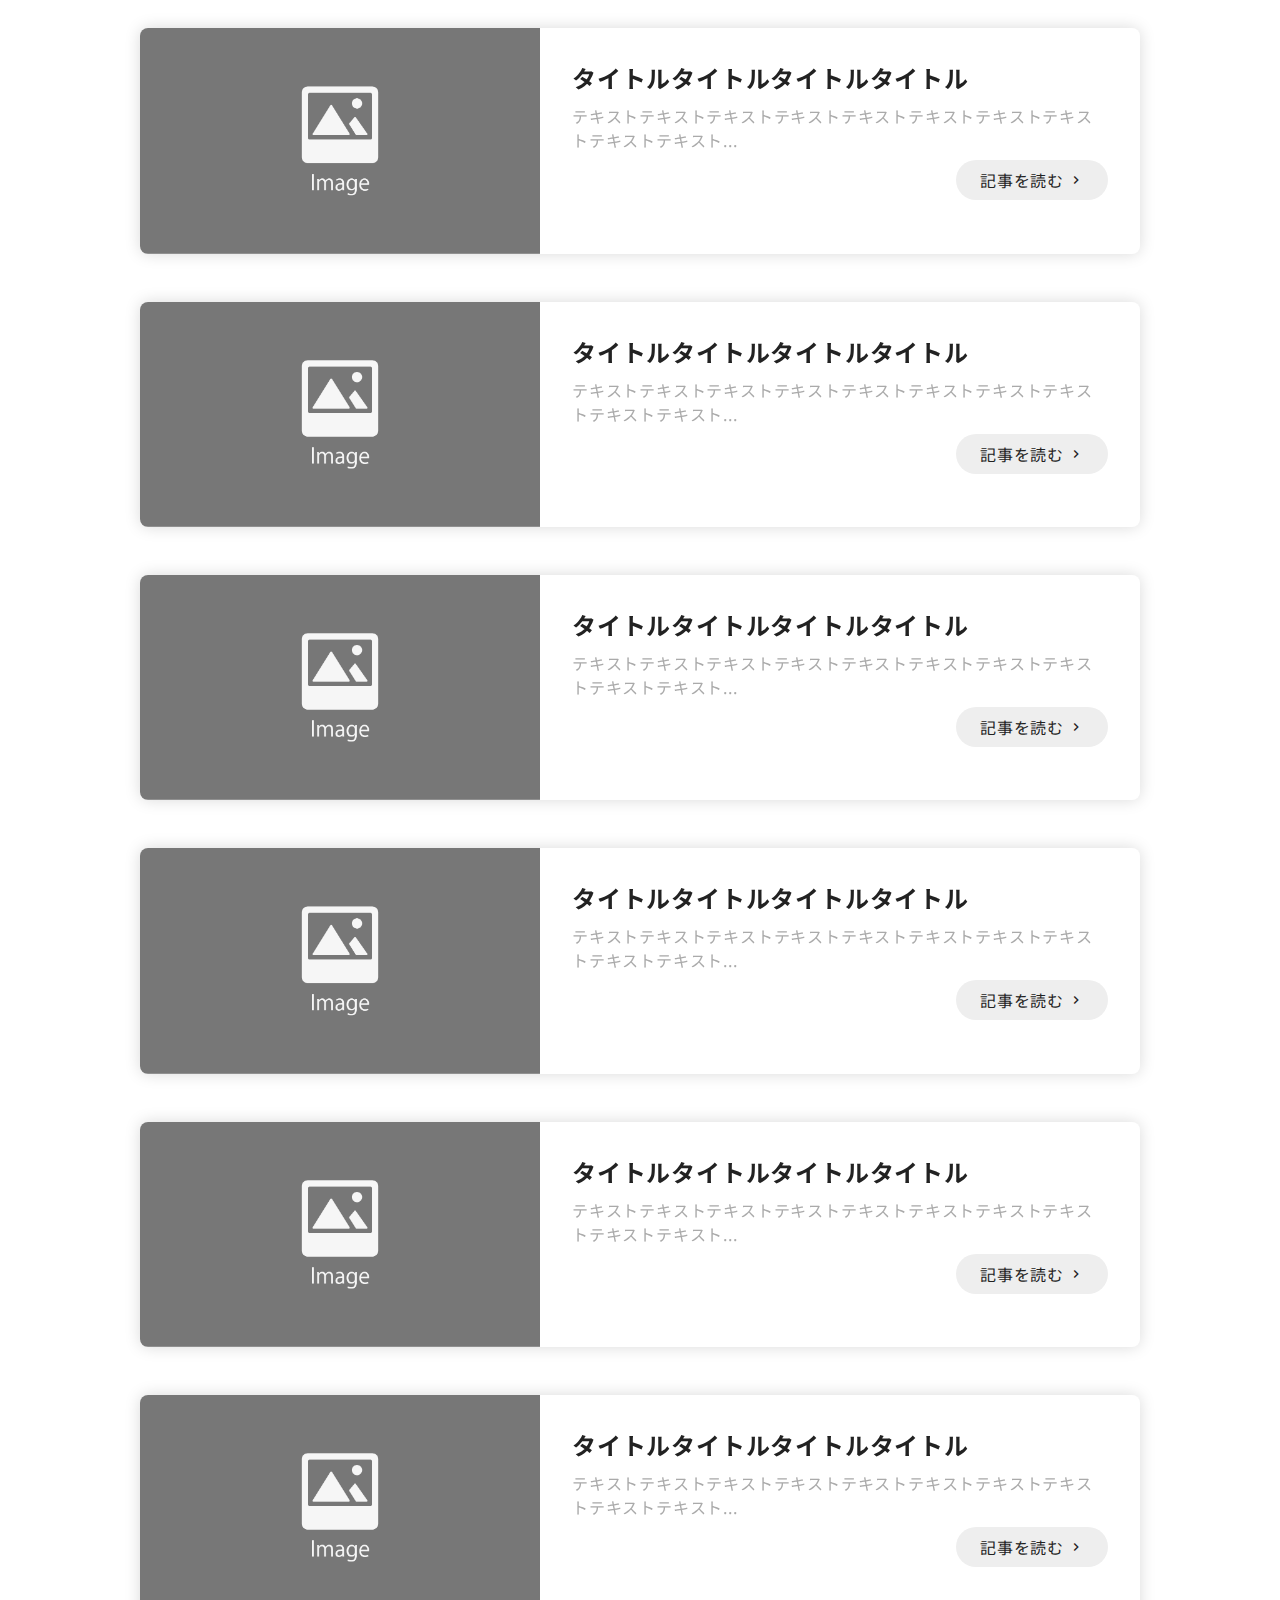
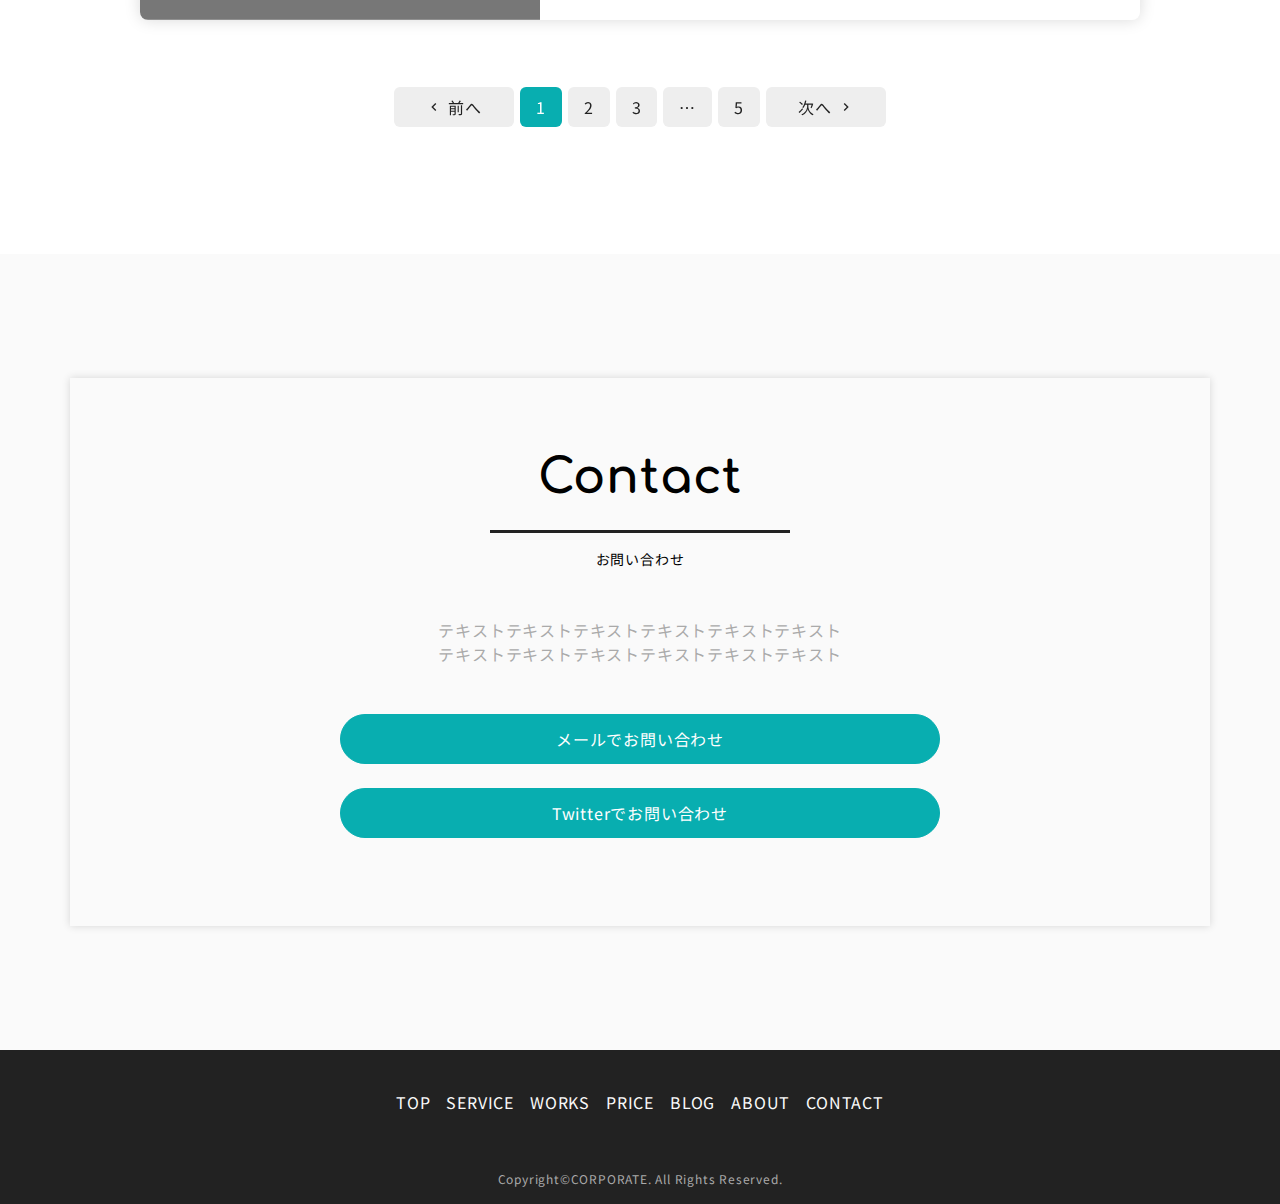
<file: blog.html>
<!DOCTYPE html>
<html lang="ja">
    <head>
        <meta charset="UTF-8">
        <meta name="viewport" content="width=device-width,initial-scale=1">
        <title>ブログ一覧</title>
        <meta name="description" content="" />
        <!-- ogp start -->
        <meta property="og:url" content="" />
        <meta property="og:type" content="" />
        <meta property="og:title" content="" />
        <meta property="og:description" content="" />
        <meta property="og:site_name" content="" />
        <meta property="og:image" content="" />
        <!-- //ogp end -->
        <link rel="stylesheet" href="./css/style.css" />
    </head>
    <body>
        <!-- nav-header -->
        <nav id="nav-header" class="nav-header">
            <div class="nav-header__container">
                <a href="./index.html" class="nav-header__logo">CORPORATE</a>
                <ul class="nav-header__menu">
                    <li class="nav-header__menu-item">
                        <a href="./news.html" class="nav-header__link">NEWS</a>
                    </li>
                    <li class="nav-header__menu-item">
                        <a href="./service.html" class="nav-header__link">SERVICE</a>
                    </li>
                    <li class="nav-header__menu-item">
                        <a href="./works.html" class="nav-header__link">WORKS</a>
                    </li>
                    <li class="nav-header__menu-item">
                        <a href="./blog.html" class="nav-header__link">BLOG</a>
                    </li>
                    <li class="nav-header__menu-item">
                        <a href="./company.html" class="nav-header__link">COMPANY</a>
                    </li>
                    <li class="nav-header__menu-item">
                        <a href="./contact.html" class="nav-header__contact">CONTACT</a>
                    </li>
                </ul>
                <div class="nav-header__toggle js-nav-drawer-open">
                    <div class="nav-header__toggle-line"></div>
                    <div class="nav-header__toggle-line"></div>
                    <div class="nav-header__toggle-line"></div>
                </div>
            </div>
        </nav><!-- /nav-header -->
        <nav id="nav-drawer" class="nav-drawer" data-open="false">
            <div class="nav-drawer__container">
                <div class="nav-drawer__menu-button">
                    <button id="nav-drawer-close" class="nav-drawer__button-close">
                        <div class="nav-drawer__button-close-line"></div>
                        <div class="nav-drawer__button-close-line"></div>
                    </button>
                </div>
                <ul class="nav-drawer__menu">
                    <li class="nav-drawer__menu-item">
                        <a href="./news.html" class="nav-drawer__link js-nav-drawer-link">
                            <span class="nav-drawer__link-main">NEWS</span>
                            <span class="nav-drawer__link-sub">新着情報</span>
                        </a>
                    </li>
                    <li class="nav-drawer__menu-item">
                        <a href="./service.html" class="nav-drawer__link js-nav-drawer-link">
                            <span class="nav-drawer__link-main">SERVICE</span>
                            <span class="nav-drawer__link-sub">サービス</span>
                        </a>
                    </li>
                    <li class="nav-drawer__menu-item">
                        <a href="./works.html" class="nav-drawer__link js-nav-drawer-link">
                            <span class="nav-drawer__link-main">WORKS</span>
                            <span class="nav-drawer__link-sub">制作実績</span>
                        </a>
                    </li>
                    <li class="nav-drawer__menu-item">
                        <a href="./blog.html" class="nav-drawer__link js-nav-drawer-link">
                            <span class="nav-drawer__link-main">BLOG</span>
                            <span class="nav-drawer__link-sub">ブログ</span>
                        </a>
                    </li>
                    <li class="nav-drawer__menu-item">
                        <a href="./company.html" class="nav-drawer__link js-nav-drawer-link">
                            <span class="nav-drawer__link-main">COMPANY</span>
                            <span class="nav-drawer__link-sub">会社情報</span>
                        </a>
                    </li>
                    <li class="nav-drawer__menu-item">
                        <a href="./contact.html" class="nav-drawer__link js-nav-drawer-link">
                            <span class="nav-drawer__link-main">CONTACT</span>
                            <span class="nav-drawer__link-sub">お問い合わせ</span>
                        </a>
                    </li>
                </ul>
            </div>
            <div id="nav-drawer-overlay" class="nav-drawer__overlay"></div>
        </nav>
        <!-- nav-pagetop -->
        <nav class="nav-pagetop js-nav-pagetop"></nav><!-- /nav-pagetop -->
        <main id="wrapper" class="wrapper">
            <!-- pagevisual -->
            <section class="pagevisual">
                <div class="pagevisual__container">
                    <h2 class="pagevisual__text-main">Blog</h2>
                    <div class="pagevisual__text-sub">ブログ</div>
                </div>
            </section><!-- /pagevisual -->
            <!-- breadcrumbs -->
            <article class="breadcrumbs">
                <div class="breadcrumbs__container">
                    <ul class="breadcrumbs__list">
                        <li class="breadcrumbs__list-item">
                            <a href="./index.html" class="breadcrumbs__link">HOME</a>
                        </li>
                        <li class="breadcrumbs__list-item">
                            <a href="./blog.html" class="breadcrumbs__link">ブログ</a>
                        </li>
                    </ul>
                </div>
            </article><!-- /breadcrumbs -->
            <!-- blog-list -->
            <section class="blog-list">
                <div class="blog-list__container">
                    <div class="blog-list__list">
                        <article class="blog-list__list-item">
                            <!-- blog-item -->
                            <a href="./blog-detail.html" class="blog-item">
                                <figure class="blog-item__thumbnail">
                                    <img class="blog-item__thumbnail-image" src="./img/sample_image_16_9.jpg">
                                </figure>
                                <div class="blog-item__content">
                                    <h3 class="blog-item__title">タイトルタイトルタイトルタイトル</h3>
                                    <div class="blog-item__read">テキストテキストテキストテキストテキストテキストテキストテキストテキストテキスト...</div>
                                    <div class="blog-item__button">
                                        <span class="blog-item__button-more">記事を読む</span>
                                    </div>
                                </div>
                            </a><!-- /blog-item -->
                        </article>
                        <article class="blog-list__list-item">
                            <!-- blog-item -->
                            <a href="./blog-detail.html" class="blog-item">
                                <figure class="blog-item__thumbnail">
                                    <img class="blog-item__thumbnail-image" src="./img/sample_image_16_9.jpg">
                                </figure>
                                <div class="blog-item__content">
                                    <h3 class="blog-item__title">タイトルタイトルタイトルタイトル</h3>
                                    <div class="blog-item__read">テキストテキストテキストテキストテキストテキストテキストテキストテキストテキスト...</div>
                                    <div class="blog-item__button">
                                        <span class="blog-item__button-more">記事を読む</span>
                                    </div>
                                </div>
                            </a><!-- /blog-item -->
                        </article>
                        <article class="blog-list__list-item">
                            <!-- blog-item -->
                            <a href="./blog-detail.html" class="blog-item">
                                <figure class="blog-item__thumbnail">
                                    <img class="blog-item__thumbnail-image" src="./img/sample_image_16_9.jpg">
                                </figure>
                                <div class="blog-item__content">
                                    <h3 class="blog-item__title">タイトルタイトルタイトルタイトル</h3>
                                    <div class="blog-item__read">テキストテキストテキストテキストテキストテキストテキストテキストテキストテキスト...</div>
                                    <div class="blog-item__button">
                                        <span class="blog-item__button-more">記事を読む</span>
                                    </div>
                                </div>
                            </a><!-- /blog-item -->
                        </article>
                        <article class="blog-list__list-item">
                            <!-- blog-item -->
                            <a href="./blog-detail.html" class="blog-item">
                                <figure class="blog-item__thumbnail">
                                    <img class="blog-item__thumbnail-image" src="./img/sample_image_16_9.jpg">
                                </figure>
                                <div class="blog-item__content">
                                    <h3 class="blog-item__title">タイトルタイトルタイトルタイトル</h3>
                                    <div class="blog-item__read">テキストテキストテキストテキストテキストテキストテキストテキストテキストテキスト...</div>
                                    <div class="blog-item__button">
                                        <span class="blog-item__button-more">記事を読む</span>
                                    </div>
                                </div>
                            </a><!-- /blog-item -->
                        </article>
                        <article class="blog-list__list-item">
                            <!-- blog-item -->
                            <a href="./blog-detail.html" class="blog-item">
                                <figure class="blog-item__thumbnail">
                                    <img class="blog-item__thumbnail-image" src="./img/sample_image_16_9.jpg">
                                </figure>
                                <div class="blog-item__content">
                                    <h3 class="blog-item__title">タイトルタイトルタイトルタイトル</h3>
                                    <div class="blog-item__read">テキストテキストテキストテキストテキストテキストテキストテキストテキストテキスト...</div>
                                    <div class="blog-item__button">
                                        <span class="blog-item__button-more">記事を読む</span>
                                    </div>
                                </div>
                            </a><!-- /blog-item -->
                        </article>
                        <article class="blog-list__list-item">
                            <!-- blog-item -->
                            <a href="./blog-detail.html" class="blog-item">
                                <figure class="blog-item__thumbnail">
                                    <img class="blog-item__thumbnail-image" src="./img/sample_image_16_9.jpg">
                                </figure>
                                <div class="blog-item__content">
                                    <h3 class="blog-item__title">タイトルタイトルタイトルタイトル</h3>
                                    <div class="blog-item__read">テキストテキストテキストテキストテキストテキストテキストテキストテキストテキスト...</div>
                                    <div class="blog-item__button">
                                        <span class="blog-item__button-more">記事を読む</span>
                                    </div>
                                </div>
                            </a><!-- /blog-item -->
                        </article>
                        <article class="blog-list__list-item">
                            <!-- blog-item -->
                            <a href="./blog-detail.html" class="blog-item">
                                <figure class="blog-item__thumbnail">
                                    <img class="blog-item__thumbnail-image" src="./img/sample_image_16_9.jpg">
                                </figure>
                                <div class="blog-item__content">
                                    <h3 class="blog-item__title">タイトルタイトルタイトルタイトル</h3>
                                    <div class="blog-item__read">テキストテキストテキストテキストテキストテキストテキストテキストテキストテキスト...</div>
                                    <div class="blog-item__button">
                                        <span class="blog-item__button-more">記事を読む</span>
                                    </div>
                                </div>
                            </a><!-- /blog-item -->
                        </article>
                        <article class="blog-list__list-item">
                            <!-- blog-item -->
                            <a href="./blog-detail.html" class="blog-item">
                                <figure class="blog-item__thumbnail">
                                    <img class="blog-item__thumbnail-image" src="./img/sample_image_16_9.jpg">
                                </figure>
                                <div class="blog-item__content">
                                    <h3 class="blog-item__title">タイトルタイトルタイトルタイトル</h3>
                                    <div class="blog-item__read">テキストテキストテキストテキストテキストテキストテキストテキストテキストテキスト...</div>
                                    <div class="blog-item__button">
                                        <span class="blog-item__button-more">記事を読む</span>
                                    </div>
                                </div>
                            </a><!-- /blog-item -->
                        </article>
                        <article class="blog-list__list-item">
                            <!-- blog-item -->
                            <a href="./blog-detail.html" class="blog-item">
                                <figure class="blog-item__thumbnail">
                                    <img class="blog-item__thumbnail-image" src="./img/sample_image_16_9.jpg">
                                </figure>
                                <div class="blog-item__content">
                                    <h3 class="blog-item__title">タイトルタイトルタイトルタイトル</h3>
                                    <div class="blog-item__read">テキストテキストテキストテキストテキストテキストテキストテキストテキストテキスト...</div>
                                    <div class="blog-item__button">
                                        <span class="blog-item__button-more">記事を読む</span>
                                    </div>
                                </div>
                            </a><!-- /blog-item -->
                        </article>
                        <article class="blog-list__list-item">
                            <!-- blog-item -->
                            <a href="./blog-detail.html" class="blog-item">
                                <figure class="blog-item__thumbnail">
                                    <img class="blog-item__thumbnail-image" src="./img/sample_image_16_9.jpg">
                                </figure>
                                <div class="blog-item__content">
                                    <h3 class="blog-item__title">タイトルタイトルタイトルタイトル</h3>
                                    <div class="blog-item__read">テキストテキストテキストテキストテキストテキストテキストテキストテキストテキスト...</div>
                                    <div class="blog-item__button">
                                        <span class="blog-item__button-more">記事を読む</span>
                                    </div>
                                </div>
                            </a><!-- /blog-item -->
                        </article>
                    </div>
                    <div class="blog-list__pagination">
                        <!-- pagination -->
                        <div class="pagination">
                            <ul class="pagination__list">
                                <li class="pagination__list-item">
                                    <a href="./blog.html" class="pagination__link--prev">前へ</a>
                                </li>
                                <li class="pagination__list-item">
                                    <span class="pagination__text--current">1</span>
                                </li>
                                <li class="pagination__list-item">
                                    <a href="./blog.html" class="pagination__link">2</a>
                                </li>
                                <li class="pagination__list-item">
                                    <a href="./blog.html" class="pagination__link">3</a>
                                </li>
                                <li class="pagination__list-item">
                                    <span class="pagination__text--dots">…</span>
                                </li>
                                <li class="pagination__list-item">
                                    <a href="./blog.html" class="pagination__link">5</a>
                                </li>
                                <li class="pagination__list-item">
                                    <a href="./blog.html" class="pagination__link--next">次へ</a>
                                </li>
                            </ul>
                        </div><!-- /pagination -->
                    </div>
                </div>
            </section><!-- /blog-list -->
            <!-- contact-guide -->
            <section id="contact-guide" class="contact-guide">
                <div class="contact-guide__container">
                    <h2 class="contact-guide__heading">
                        <div class="contact-guide__heading-main">Contact</div>
                        <div class="contact-guide__heading-sub">お問い合わせ</div>
                    </h2>
                    <div class="contact-guide__message">テキストテキストテキストテキストテキストテキスト<br>テキストテキストテキストテキストテキストテキスト</div>
                    <div class="contact-guide__list">
                        <div class="contact-guide__list-item">
                            <a class="contact-guide__button">メールでお問い合わせ</a>
                        </div>
                        <div class="contact-guide__list-item">
                            <a class="contact-guide__button">Twitterでお問い合わせ</a>
                        </div>
                    </div>
                </div>
            </section><!-- /contact-guide -->
        </main>
        <!-- footer -->
        <footer id="footer" class="footer">
            <div class="footer__container">
                <ul class="footer__menu">
                    <li class="footer__menu-item">
                        <a href="./index.html" class="footer__menu-item-link">TOP</a>
                    </li>
                    <li class="footer__menu-item">
                        <a href="./service.html" class="footer__menu-item-link">SERVICE</a>
                    </li>
                    <li class="footer__menu-item">
                        <a href="./works.html" class="footer__menu-item-link">WORKS</a>
                    </li>
                    <li class="footer__menu-item">
                        <a href="./price.html" class="footer__menu-item-link">PRICE</a>
                    </li>
                    <li class="footer__menu-item">
                        <a href="./blog.html" class="footer__menu-item-link">BLOG</a>
                    </li>
                    <li class="footer__menu-item">
                        <a href="./about.html" class="footer__menu-item-link">ABOUT</a>
                    </li>
                    <li class="footer__menu-item">
                        <a href="./contact.html" class="footer__menu-item-link">CONTACT</a>
                    </li>
                </ul>
                <div class="footer__copy">Copyright©CORPORATE. All Rights Reserved.</div>
            </div>
        </footer><!-- /footer -->
        <script src="./js/script.js"></script>
    </body>
</html>
</file>
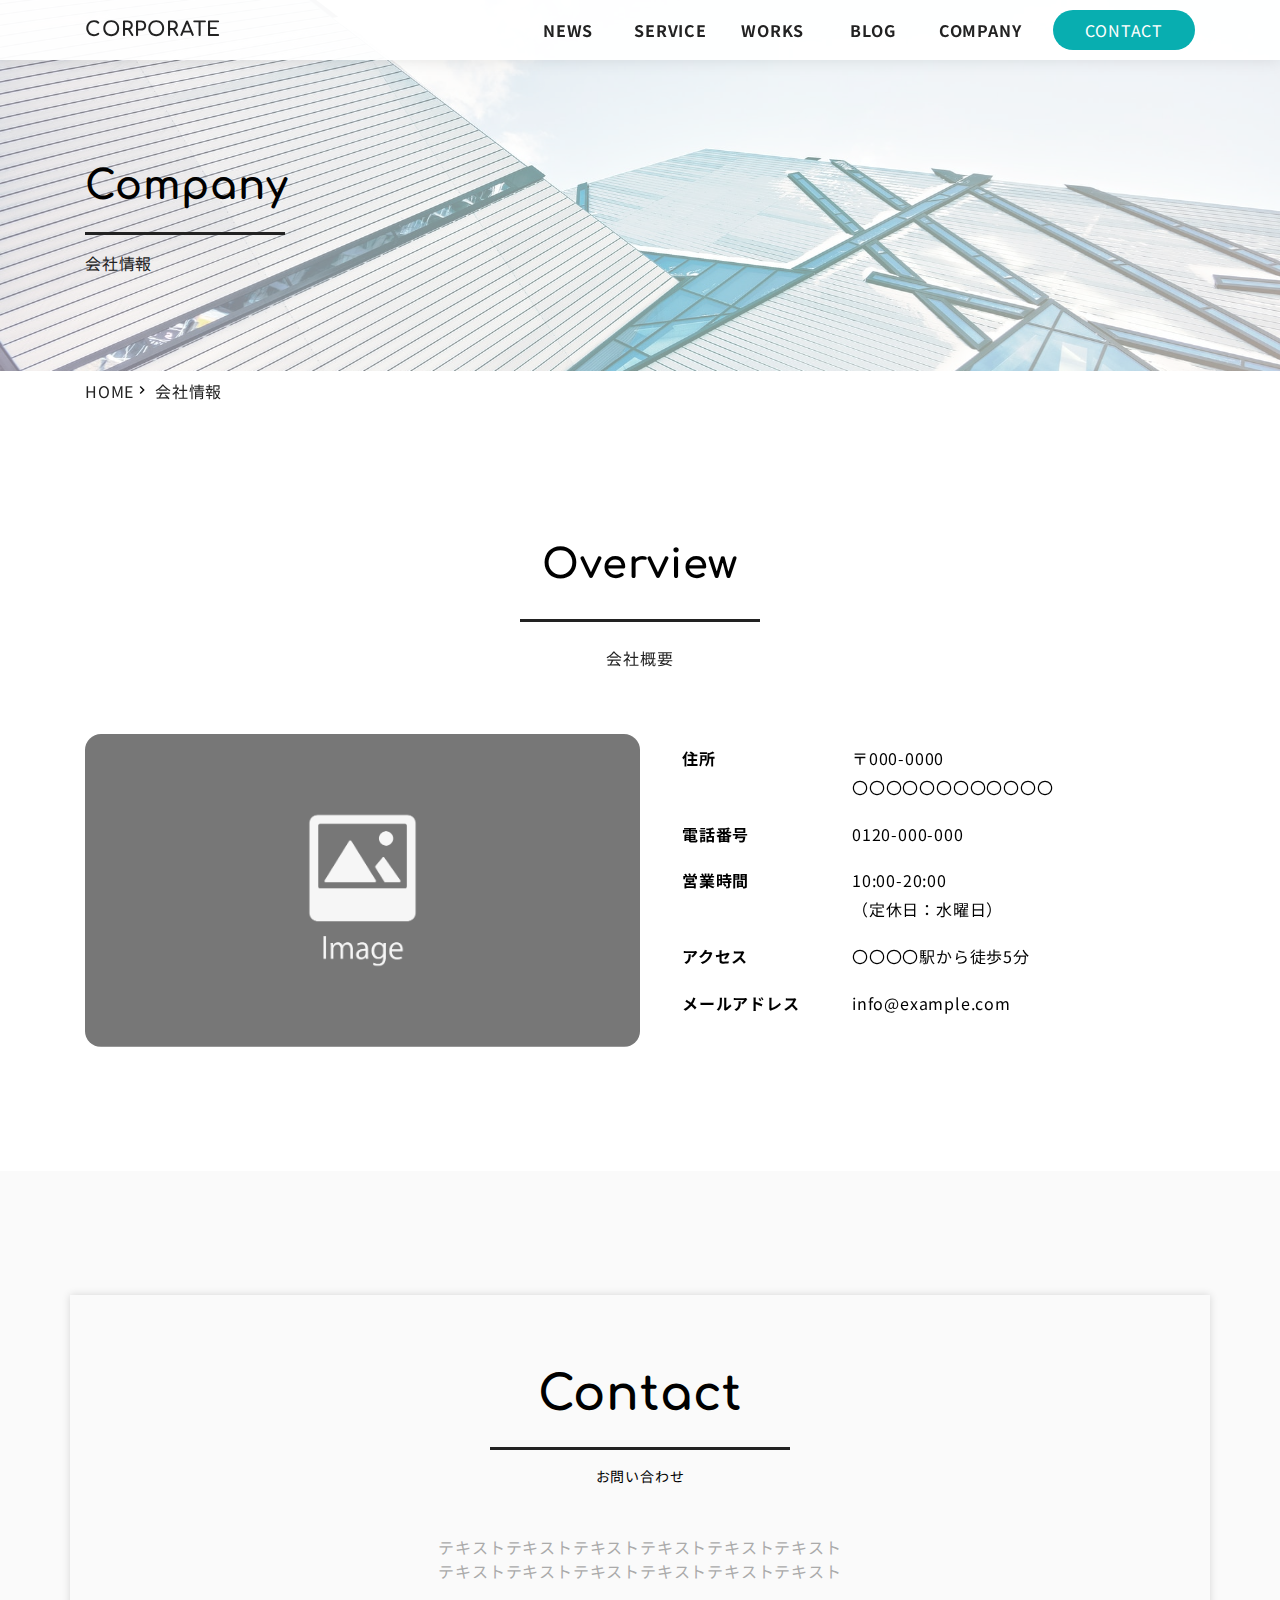
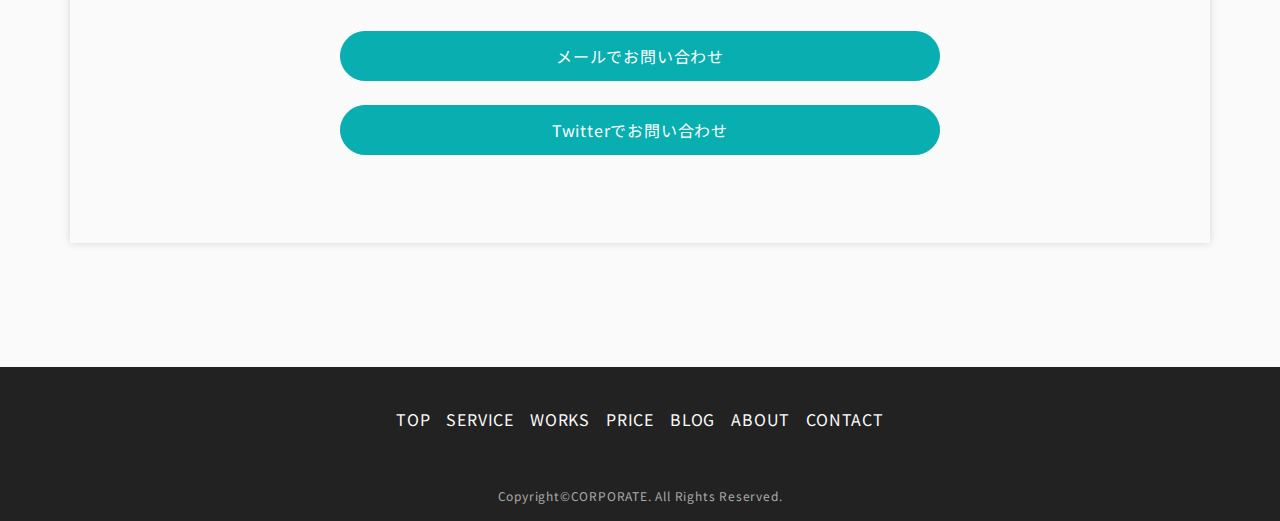
<file: company.html>
<!DOCTYPE html>
<html lang="ja">
    <head>
        <meta charset="UTF-8">
        <meta name="viewport" content="width=device-width,initial-scale=1">
        <title>会社情報</title>
        <meta name="description" content="" />
        <!-- ogp start -->
        <meta property="og:url" content="" />
        <meta property="og:type" content="" />
        <meta property="og:title" content="" />
        <meta property="og:description" content="" />
        <meta property="og:site_name" content="" />
        <meta property="og:image" content="" />
        <!-- //ogp end -->
        <link rel="stylesheet" href="./css/style.css" />
    </head>
    <body>
        <!-- nav-header -->
        <nav id="nav-header" class="nav-header">
            <div class="nav-header__container">
                <a href="./index.html" class="nav-header__logo">CORPORATE</a>
                <ul class="nav-header__menu">
                    <li class="nav-header__menu-item">
                        <a href="./news.html" class="nav-header__link">NEWS</a>
                    </li>
                    <li class="nav-header__menu-item">
                        <a href="./service.html" class="nav-header__link">SERVICE</a>
                    </li>
                    <li class="nav-header__menu-item">
                        <a href="./works.html" class="nav-header__link">WORKS</a>
                    </li>
                    <li class="nav-header__menu-item">
                        <a href="./blog.html" class="nav-header__link">BLOG</a>
                    </li>
                    <li class="nav-header__menu-item">
                        <a href="./company.html" class="nav-header__link">COMPANY</a>
                    </li>
                    <li class="nav-header__menu-item">
                        <a href="./contact.html" class="nav-header__contact">CONTACT</a>
                    </li>
                </ul>
                <div class="nav-header__toggle js-nav-drawer-open">
                    <div class="nav-header__toggle-line"></div>
                    <div class="nav-header__toggle-line"></div>
                    <div class="nav-header__toggle-line"></div>
                </div>
            </div>
        </nav><!-- /nav-header -->
        <nav id="nav-drawer" class="nav-drawer" data-open="false">
            <div class="nav-drawer__container">
                <div class="nav-drawer__menu-button">
                    <button id="nav-drawer-close" class="nav-drawer__button-close">
                        <div class="nav-drawer__button-close-line"></div>
                        <div class="nav-drawer__button-close-line"></div>
                    </button>
                </div>
                <ul class="nav-drawer__menu">
                    <li class="nav-drawer__menu-item">
                        <a href="./news.html" class="nav-drawer__link js-nav-drawer-link">
                            <span class="nav-drawer__link-main">NEWS</span>
                            <span class="nav-drawer__link-sub">新着情報</span>
                        </a>
                    </li>
                    <li class="nav-drawer__menu-item">
                        <a href="./service.html" class="nav-drawer__link js-nav-drawer-link">
                            <span class="nav-drawer__link-main">SERVICE</span>
                            <span class="nav-drawer__link-sub">サービス</span>
                        </a>
                    </li>
                    <li class="nav-drawer__menu-item">
                        <a href="./works.html" class="nav-drawer__link js-nav-drawer-link">
                            <span class="nav-drawer__link-main">WORKS</span>
                            <span class="nav-drawer__link-sub">制作実績</span>
                        </a>
                    </li>
                    <li class="nav-drawer__menu-item">
                        <a href="./blog.html" class="nav-drawer__link js-nav-drawer-link">
                            <span class="nav-drawer__link-main">BLOG</span>
                            <span class="nav-drawer__link-sub">ブログ</span>
                        </a>
                    </li>
                    <li class="nav-drawer__menu-item">
                        <a href="./company.html" class="nav-drawer__link js-nav-drawer-link">
                            <span class="nav-drawer__link-main">COMPANY</span>
                            <span class="nav-drawer__link-sub">会社情報</span>
                        </a>
                    </li>
                    <li class="nav-drawer__menu-item">
                        <a href="./contact.html" class="nav-drawer__link js-nav-drawer-link">
                            <span class="nav-drawer__link-main">CONTACT</span>
                            <span class="nav-drawer__link-sub">お問い合わせ</span>
                        </a>
                    </li>
                </ul>
            </div>
            <div id="nav-drawer-overlay" class="nav-drawer__overlay"></div>
        </nav>
        <!-- nav-pagetop -->
        <nav class="nav-pagetop js-nav-pagetop"></nav><!-- /nav-pagetop -->
        <main id="wrapper" class="wrapper">
            <!-- pagevisual -->
            <section class="pagevisual">
                <div class="pagevisual__container">
                    <h2 class="pagevisual__text-main">Company</h2>
                    <div class="pagevisual__text-sub">会社情報</div>
                </div>
            </section><!-- /pagevisual -->
            <!-- breadcrumbs -->
            <article class="breadcrumbs">
                <div class="breadcrumbs__container">
                    <ul class="breadcrumbs__list">
                        <li class="breadcrumbs__list-item">
                            <a href="./index.html" class="breadcrumbs__link">HOME</a>
                        </li>
                        <li class="breadcrumbs__list-item">
                            <a href="./company.html" class="breadcrumbs__link">会社情報</a>
                        </li>
                    </ul>
                </div>
            </article><!-- /breadcrumbs -->
            <!-- company-overview -->
            <section class="company-overview">
                <div class="company-overview__container">
                    <div class="company-overview__heading">
                        <!-- page-heading -->
                        <h2 class="page-heading">
                            <div class="page-heading__content--center">
                                <div class="page-heading__text-main">Overview</div>
                                <div class="page-heading__text-sub">会社概要</div>
                            </div>
                        </h2><!-- /page-heading -->
                    </div>
                    <div class="company-overview__content">
                        <figure class="company-overview__content-image">
                            <img src="./img/sample_image_16_9.jpg" alt="">
                        </figure>
                        <div class="company-overview__content-table">
                            <!-- table-overview -->
                            <table class="table-overview">
                                <tbody>
                                    <tr>
                                        <th>住所</th>
                                        <td>〒000-0000<br>〇〇〇〇〇〇〇〇〇〇〇〇</td>
                                    </tr>
                                    <tr>
                                        <th>電話番号</th>
                                        <td>0120-000-000</td>
                                    </tr>
                                    <tr>
                                        <th>営業時間</th>
                                        <td>10:00-20:00<br>（定休日：水曜日）</td>
                                    </tr>
                                    <tr>
                                        <th>アクセス</th>
                                        <td>〇〇〇〇駅から徒歩5分</td>
                                    </tr>
                                    <tr>
                                        <th>メールアドレス</th>
                                        <td>info@example.com</td>
                                    </tr>
                                </tbody>
                            </table><!-- /table-overview -->
                        </div>
                    </div>
                </div>
            </section><!-- /company-overview -->
            <!-- contact-guide -->
            <section id="contact-guide" class="contact-guide">
                <div class="contact-guide__container">
                    <h2 class="contact-guide__heading">
                        <div class="contact-guide__heading-main">Contact</div>
                        <div class="contact-guide__heading-sub">お問い合わせ</div>
                    </h2>
                    <div class="contact-guide__message">テキストテキストテキストテキストテキストテキスト<br>テキストテキストテキストテキストテキストテキスト</div>
                    <div class="contact-guide__list">
                        <div class="contact-guide__list-item">
                            <a class="contact-guide__button">メールでお問い合わせ</a>
                        </div>
                        <div class="contact-guide__list-item">
                            <a class="contact-guide__button">Twitterでお問い合わせ</a>
                        </div>
                    </div>
                </div>
            </section><!-- /contact-guide -->
        </main>
        <!-- footer -->
        <footer id="footer" class="footer">
            <div class="footer__container">
                <ul class="footer__menu">
                    <li class="footer__menu-item">
                        <a href="./index.html" class="footer__menu-item-link">TOP</a>
                    </li>
                    <li class="footer__menu-item">
                        <a href="./service.html" class="footer__menu-item-link">SERVICE</a>
                    </li>
                    <li class="footer__menu-item">
                        <a href="./works.html" class="footer__menu-item-link">WORKS</a>
                    </li>
                    <li class="footer__menu-item">
                        <a href="./price.html" class="footer__menu-item-link">PRICE</a>
                    </li>
                    <li class="footer__menu-item">
                        <a href="./blog.html" class="footer__menu-item-link">BLOG</a>
                    </li>
                    <li class="footer__menu-item">
                        <a href="./about.html" class="footer__menu-item-link">ABOUT</a>
                    </li>
                    <li class="footer__menu-item">
                        <a href="./contact.html" class="footer__menu-item-link">CONTACT</a>
                    </li>
                </ul>
                <div class="footer__copy">Copyright©CORPORATE. All Rights Reserved.</div>
            </div>
        </footer><!-- /footer -->
        <script src="./js/script.js"></script>
    </body>
</html>
</file>
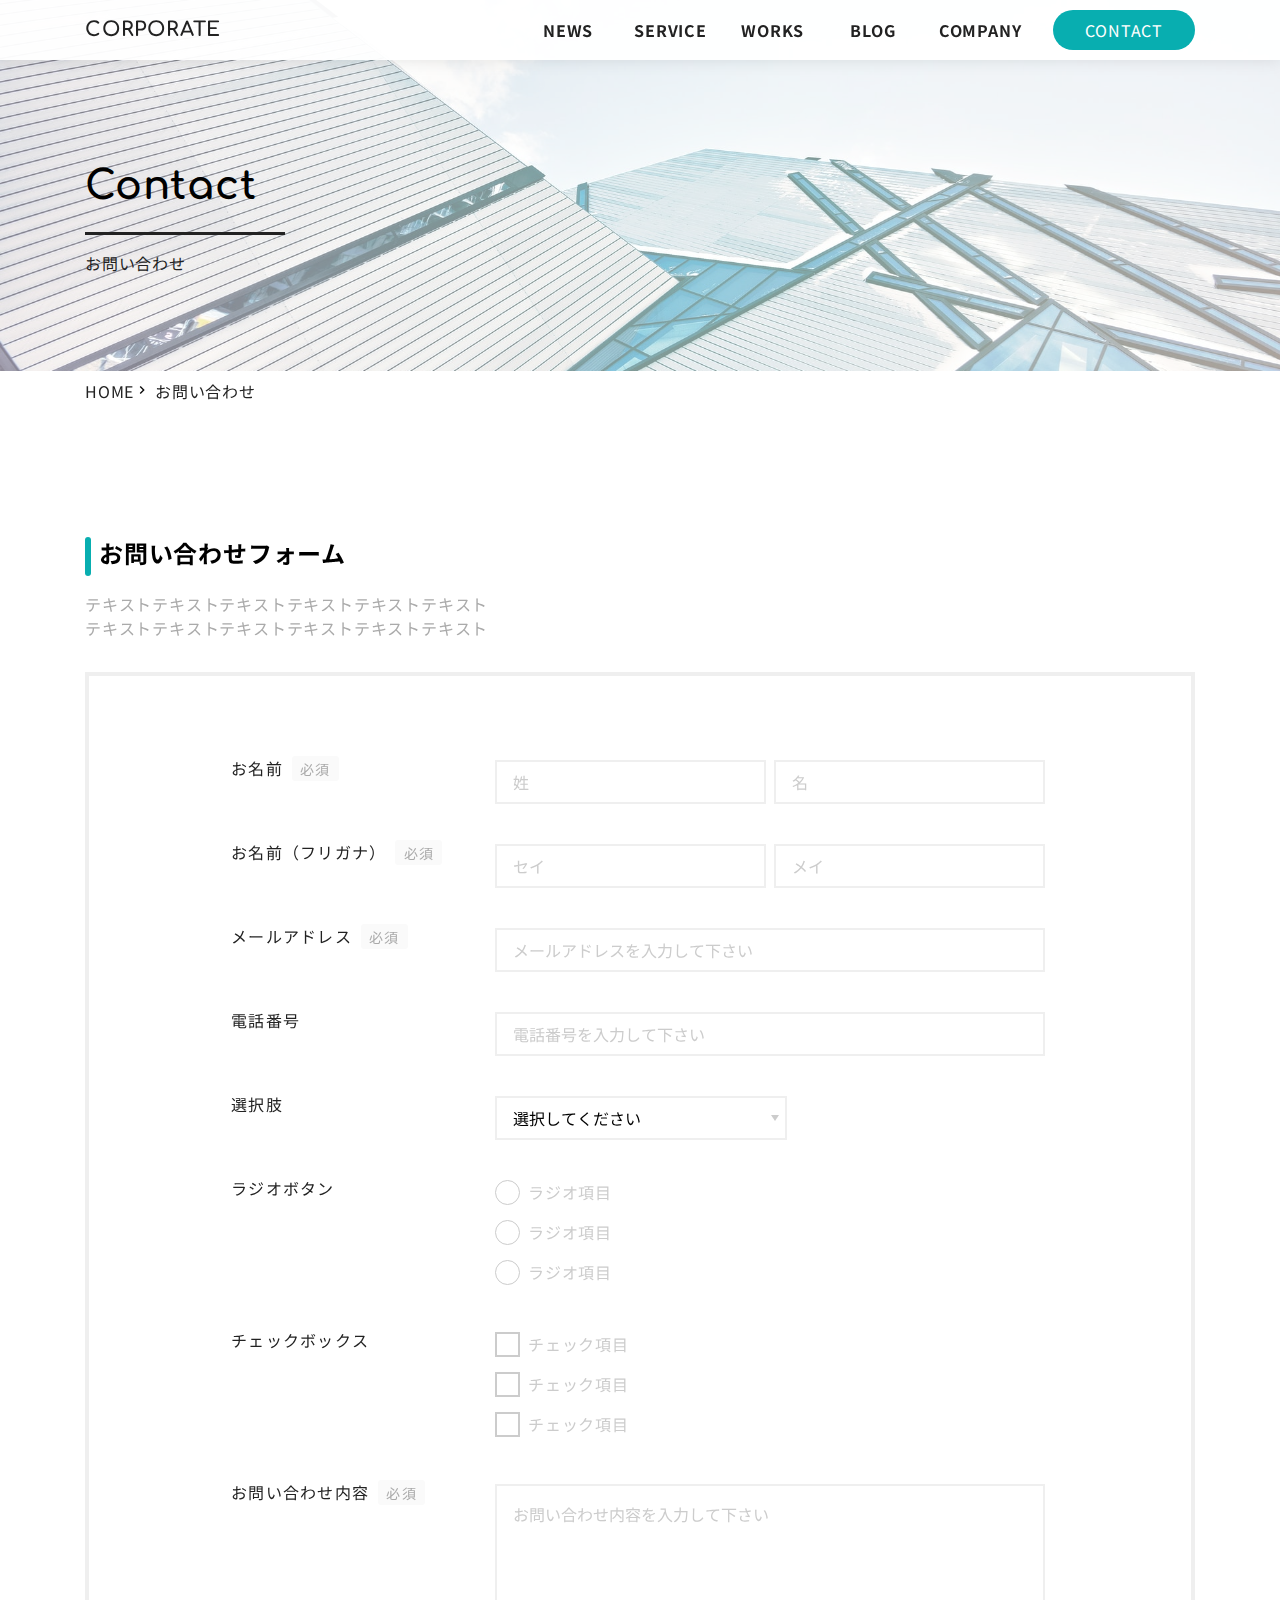
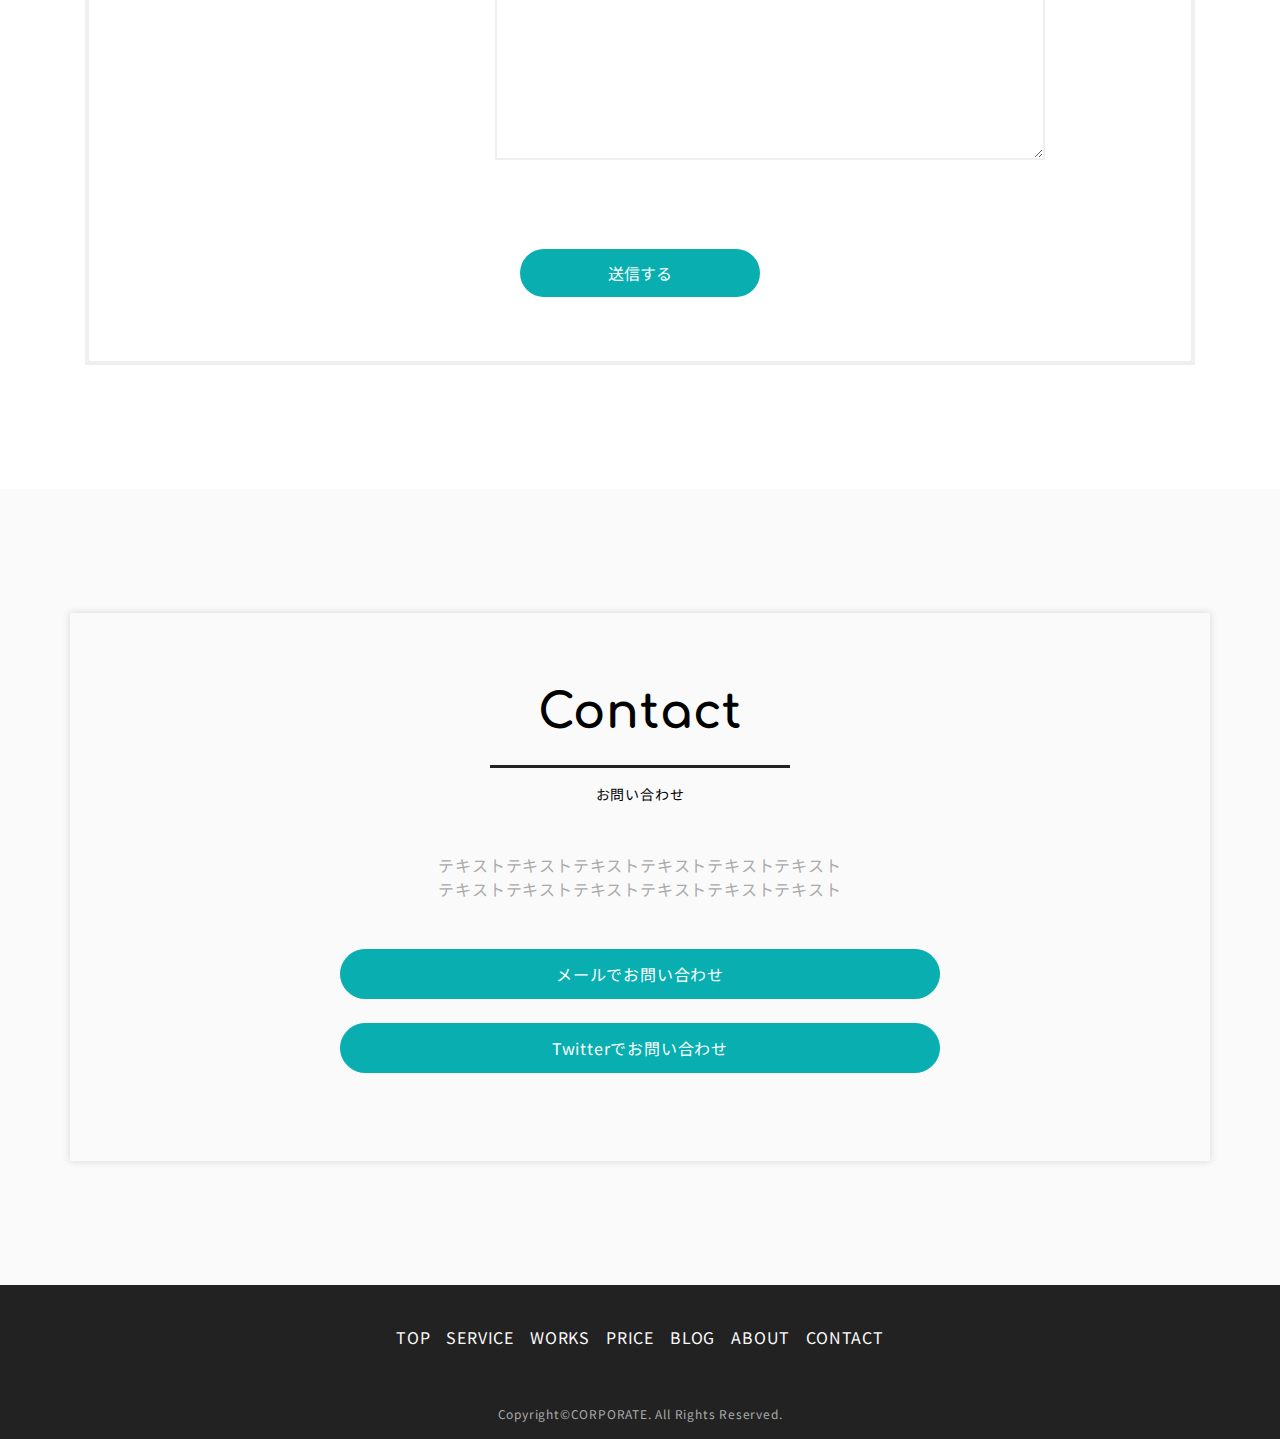
<file: contact.html>
<!DOCTYPE html>
<html lang="ja">
    <head>
        <meta charset="UTF-8">
        <meta name="viewport" content="width=device-width,initial-scale=1">
        <title>お問い合わせ</title>
        <meta name="description" content="" />
        <!-- ogp start -->
        <meta property="og:url" content="" />
        <meta property="og:type" content="" />
        <meta property="og:title" content="" />
        <meta property="og:description" content="" />
        <meta property="og:site_name" content="" />
        <meta property="og:image" content="" />
        <!-- //ogp end -->
        <link rel="stylesheet" href="./css/style.css" />
    </head>
    <body>
        <!-- nav-header -->
        <nav id="nav-header" class="nav-header">
            <div class="nav-header__container">
                <a href="./index.html" class="nav-header__logo">CORPORATE</a>
                <ul class="nav-header__menu">
                    <li class="nav-header__menu-item">
                        <a href="./news.html" class="nav-header__link">NEWS</a>
                    </li>
                    <li class="nav-header__menu-item">
                        <a href="./service.html" class="nav-header__link">SERVICE</a>
                    </li>
                    <li class="nav-header__menu-item">
                        <a href="./works.html" class="nav-header__link">WORKS</a>
                    </li>
                    <li class="nav-header__menu-item">
                        <a href="./blog.html" class="nav-header__link">BLOG</a>
                    </li>
                    <li class="nav-header__menu-item">
                        <a href="./company.html" class="nav-header__link">COMPANY</a>
                    </li>
                    <li class="nav-header__menu-item">
                        <a href="./contact.html" class="nav-header__contact">CONTACT</a>
                    </li>
                </ul>
                <div class="nav-header__toggle js-nav-drawer-open">
                    <div class="nav-header__toggle-line"></div>
                    <div class="nav-header__toggle-line"></div>
                    <div class="nav-header__toggle-line"></div>
                </div>
            </div>
        </nav><!-- /nav-header -->
        <nav id="nav-drawer" class="nav-drawer" data-open="false">
            <div class="nav-drawer__container">
                <div class="nav-drawer__menu-button">
                    <button id="nav-drawer-close" class="nav-drawer__button-close">
                        <div class="nav-drawer__button-close-line"></div>
                        <div class="nav-drawer__button-close-line"></div>
                    </button>
                </div>
                <ul class="nav-drawer__menu">
                    <li class="nav-drawer__menu-item">
                        <a href="./news.html" class="nav-drawer__link js-nav-drawer-link">
                            <span class="nav-drawer__link-main">NEWS</span>
                            <span class="nav-drawer__link-sub">新着情報</span>
                        </a>
                    </li>
                    <li class="nav-drawer__menu-item">
                        <a href="./service.html" class="nav-drawer__link js-nav-drawer-link">
                            <span class="nav-drawer__link-main">SERVICE</span>
                            <span class="nav-drawer__link-sub">サービス</span>
                        </a>
                    </li>
                    <li class="nav-drawer__menu-item">
                        <a href="./works.html" class="nav-drawer__link js-nav-drawer-link">
                            <span class="nav-drawer__link-main">WORKS</span>
                            <span class="nav-drawer__link-sub">制作実績</span>
                        </a>
                    </li>
                    <li class="nav-drawer__menu-item">
                        <a href="./blog.html" class="nav-drawer__link js-nav-drawer-link">
                            <span class="nav-drawer__link-main">BLOG</span>
                            <span class="nav-drawer__link-sub">ブログ</span>
                        </a>
                    </li>
                    <li class="nav-drawer__menu-item">
                        <a href="./company.html" class="nav-drawer__link js-nav-drawer-link">
                            <span class="nav-drawer__link-main">COMPANY</span>
                            <span class="nav-drawer__link-sub">会社情報</span>
                        </a>
                    </li>
                    <li class="nav-drawer__menu-item">
                        <a href="./contact.html" class="nav-drawer__link js-nav-drawer-link">
                            <span class="nav-drawer__link-main">CONTACT</span>
                            <span class="nav-drawer__link-sub">お問い合わせ</span>
                        </a>
                    </li>
                </ul>
            </div>
            <div id="nav-drawer-overlay" class="nav-drawer__overlay"></div>
        </nav>
        <!-- nav-pagetop -->
        <nav class="nav-pagetop js-nav-pagetop"></nav><!-- /nav-pagetop -->
        <main id="wrapper" class="wrapper">
            <!-- pagevisual -->
            <section class="pagevisual">
                <div class="pagevisual__container">
                    <h2 class="pagevisual__text-main">Contact</h2>
                    <div class="pagevisual__text-sub">お問い合わせ</div>
                </div>
            </section><!-- /pagevisual -->
            <!-- breadcrumbs -->
            <article class="breadcrumbs">
                <div class="breadcrumbs__container">
                    <ul class="breadcrumbs__list">
                        <li class="breadcrumbs__list-item">
                            <a href="./index.html" class="breadcrumbs__link">HOME</a>
                        </li>
                        <li class="breadcrumbs__list-item">
                            <a href="./contact.html" class="breadcrumbs__link">お問い合わせ</a>
                        </li>
                    </ul>
                </div>
            </article><!-- /breadcrumbs -->
            <!-- contact-form -->
            <section id="contact-form" class="contact-form">
                <div class="contact-form__container">
                    <div class="contact-form__heading">
                        <!-- page-heading-sub -->
                        <h2 class="page-heading-sub">
                            <div class="page-heading-sub__content--left">
                                <div class="page-heading-sub__text">お問い合わせフォーム</div>
                                <div class="page-heading-sub__message">テキストテキストテキストテキストテキストテキスト<br>テキストテキストテキストテキストテキストテキスト</div>
                            </div>
                        </h2><!-- /page-heading-sub -->
                    </div>
                    <div class="contact-form__content">
                        <div class="contact-form__form">
                            <form class="form">
                                <div class="form__form-group">
                                    <legend class="form__form-group-title">
                                        <span class="form__label--itemname">お名前</span>
                                        <span class="form__label--required">必須</span>
                                    </legend>
                                    <div class="form__form-group-content">
                                        <div class="form__input--text-half">
                                            <input type="text" name="name-knj-sei" id="name-knj-sei" placeholder="姓" />
                                        </div>
                                        <div class="form__input--text-half">
                                            <input type="text" name="name-knj-mei" id="name-knj-mei" placeholder="名" />
                                        </div>
                                    </div>
                                </div>
                                <div class="form__form-group">
                                    <legend class="form__form-group-title">
                                        <span class="form__label--itemname">お名前（フリガナ）</span>
                                        <span class="form__label--required">必須</span>
                                    </legend>
                                    <div class="form__form-group-content">
                                        <div class="form__input--text-half">
                                            <input type="text" name="name-knj-sei" id="name-knj-sei" placeholder="セイ" />
                                        </div>
                                        <div class="form__input--text-half">
                                            <input type="text" name="name-knj-mei" id="name-knj-mei" placeholder="メイ" />
                                        </div>
                                    </div>
                                </div>
                                <div class="form__form-group">
                                    <legend class="form__form-group-title">
                                        <span class="form__label--itemname">メールアドレス</span>
                                        <span class="form__label--required">必須</span>
                                    </legend>
                                    <div class="form__form-group-content">
                                        <div class="form__input--text">
                                            <input type="text" name="mailaddress" id="mailaddress" placeholder="メールアドレスを入力して下さい" />
                                        </div>
                                    </div>
                                </div>
                                <div class="form__form-group">
                                    <legend class="form__form-group-title">
                                        <span class="form__label--itemname">電話番号</span>
                                    </legend>
                                    <div class="form__form-group-content">
                                        <div class="form__input--text">
                                            <input type="text" name="telnumber" id="telnumber" placeholder="電話番号を入力して下さい" />
                                        </div>
                                    </div>
                                </div>
                                <div class="form__form-group">
                                    <legend class="form__form-group-title">
                                        <span class="form__label--itemname">選択肢</span>
                                    </legend>
                                    <div class="form__form-group-content">
                                        <div class="form__input--select">
                                            <select name="select" id="select">
                                                <option value="">選択してください</option>
                                                <option value="select1">選択肢</option>
                                                <option value="select2">選択肢</option>
                                                <option value="select3">選択肢</option>
                                            </select>
                                        </div>
                                    </div>
                                </div>
                                <div class="form__form-group">
                                    <legend class="form__form-group-title">
                                        <span class="form__label--itemname">ラジオボタン</span>
                                    </legend>
                                    <div class="form__form-group-content">
                                        <ul class="form__list">
                                            <li class="form__list-item">
                                                <label class="form__input--radio">
                                                    <input class="radio-input" type="radio" name="radio" value="value1">
                                                    <span class="radio-icon"></span>
                                                    <span class="radio-text">ラジオ項目</span>
                                                </label>
                                            </li>
                                            <li class="form__list-item">
                                                <label class="form__input--radio">
                                                    <input class="radio-input" type="radio" name="radio" value="value2">
                                                    <span class="radio-icon"></span>
                                                    <span class="radio-text">ラジオ項目</span>
                                                </label>
                                            </li>
                                            <li class="form__list-item">
                                                <label class="form__input--radio">
                                                    <input class="radio-input" type="radio" name="radio" value="value3">
                                                    <span class="radio-icon"></span>
                                                    <span class="radio-text">ラジオ項目</span>
                                                </label>
                                            </li>
                                        </ul>
                                    </div>
                                </div>
                                <div class="form__form-group">
                                    <legend class="form__form-group-title">
                                        <span class="form__label--itemname">チェックボックス</span>
                                    </legend>
                                    <div class="form__form-group-content">
                                        <ul class="form__list">
                                            <li class="form__list-item">
                                                <label class="form__input--check">
                                                    <input class="check-input" type="checkbox" name="checkbox" value="value1">
                                                    <span class="check-icon"></span>
                                                    <span class="check-text">チェック項目</span>
                                                </label>
                                            </li>
                                            <li class="form__list-item">
                                                <label class="form__input--check">
                                                    <input class="check-input" type="checkbox" name="checkbox" value="value2">
                                                    <span class="check-icon"></span>
                                                    <span class="check-text">チェック項目</span>
                                                </label>
                                            </li>
                                            <li class="form__list-item">
                                                <label class="form__input--check">
                                                    <input class="check-input" type="checkbox" name="checkbox" value="value3">
                                                    <span class="check-icon"></span>
                                                    <span class="check-text">チェック項目</span>
                                                </label>
                                            </li>
                                        </ul>
                                    </div>
                                </div>
                                <div class="form__form-group">
                                    <legend class="form__form-group-title">
                                        <span class="form__label--itemname">お問い合わせ内容</span>
                                        <span class="form__label--required">必須</span>
                                    </legend>
                                    <div class="form__form-group-content">
                                        <div class="form__input--textarea">
                                            <textarea name="contact-body" id="contact-body" rows="10" placeholder="お問い合わせ内容を入力して下さい"></textarea>
                                        </div>
                                    </div>
                                </div>
                            </form>
                        </div>
                        <div class="contact-form__button">
                            <button type="submit" class="contact-form__button-submit">送信する</button>
                        </div>
                    </div>
                </div>
            </section><!-- /contact-form -->
            <!-- contact-guide -->
            <section id="contact-guide" class="contact-guide">
                <div class="contact-guide__container">
                    <h2 class="contact-guide__heading">
                        <div class="contact-guide__heading-main">Contact</div>
                        <div class="contact-guide__heading-sub">お問い合わせ</div>
                    </h2>
                    <div class="contact-guide__message">テキストテキストテキストテキストテキストテキスト<br>テキストテキストテキストテキストテキストテキスト</div>
                    <div class="contact-guide__list">
                        <div class="contact-guide__list-item">
                            <a class="contact-guide__button">メールでお問い合わせ</a>
                        </div>
                        <div class="contact-guide__list-item">
                            <a class="contact-guide__button">Twitterでお問い合わせ</a>
                        </div>
                    </div>
                </div>
            </section><!-- /contact-guide -->
        </main>
        <!-- footer -->
        <footer id="footer" class="footer">
            <div class="footer__container">
                <ul class="footer__menu">
                    <li class="footer__menu-item">
                        <a href="./index.html" class="footer__menu-item-link">TOP</a>
                    </li>
                    <li class="footer__menu-item">
                        <a href="./service.html" class="footer__menu-item-link">SERVICE</a>
                    </li>
                    <li class="footer__menu-item">
                        <a href="./works.html" class="footer__menu-item-link">WORKS</a>
                    </li>
                    <li class="footer__menu-item">
                        <a href="./price.html" class="footer__menu-item-link">PRICE</a>
                    </li>
                    <li class="footer__menu-item">
                        <a href="./blog.html" class="footer__menu-item-link">BLOG</a>
                    </li>
                    <li class="footer__menu-item">
                        <a href="./about.html" class="footer__menu-item-link">ABOUT</a>
                    </li>
                    <li class="footer__menu-item">
                        <a href="./contact.html" class="footer__menu-item-link">CONTACT</a>
                    </li>
                </ul>
                <div class="footer__copy">Copyright©CORPORATE. All Rights Reserved.</div>
            </div>
        </footer><!-- /footer -->
        <script src="./js/script.js"></script>
    </body>
</html>
</file>
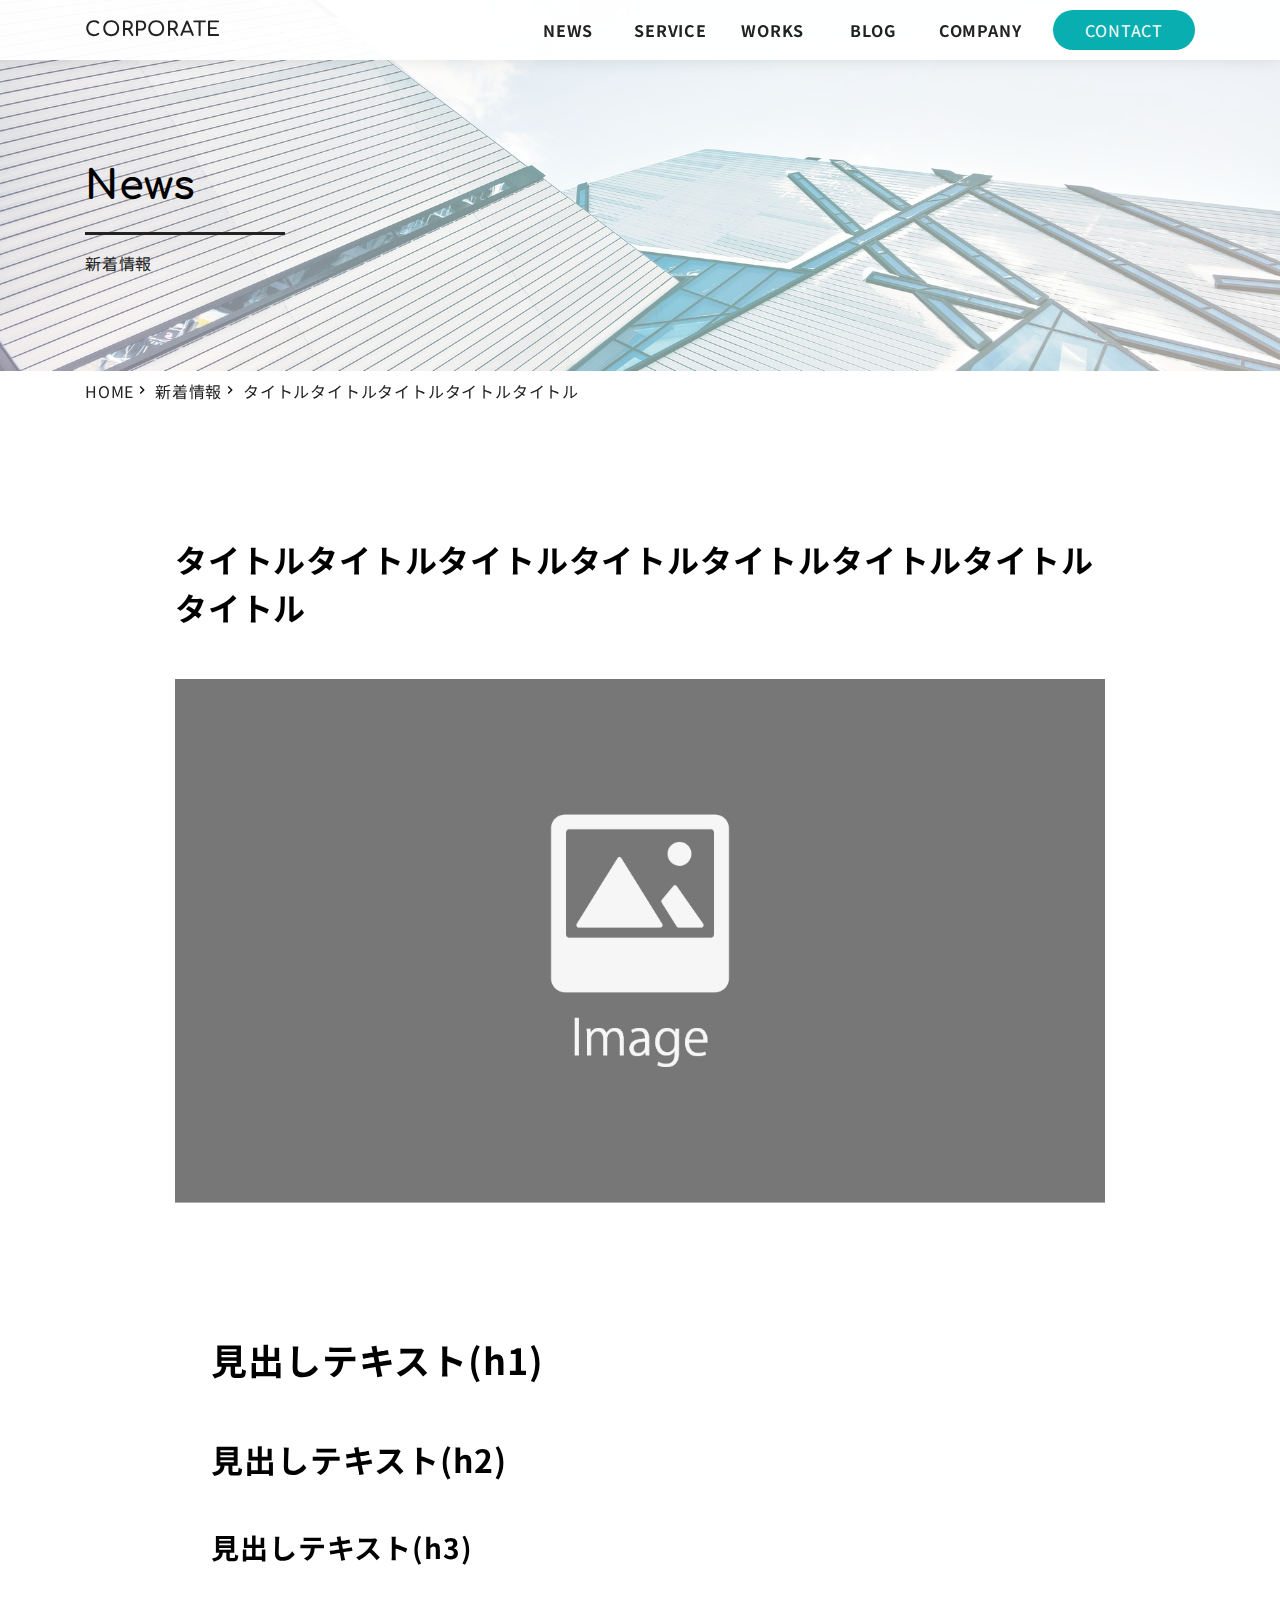
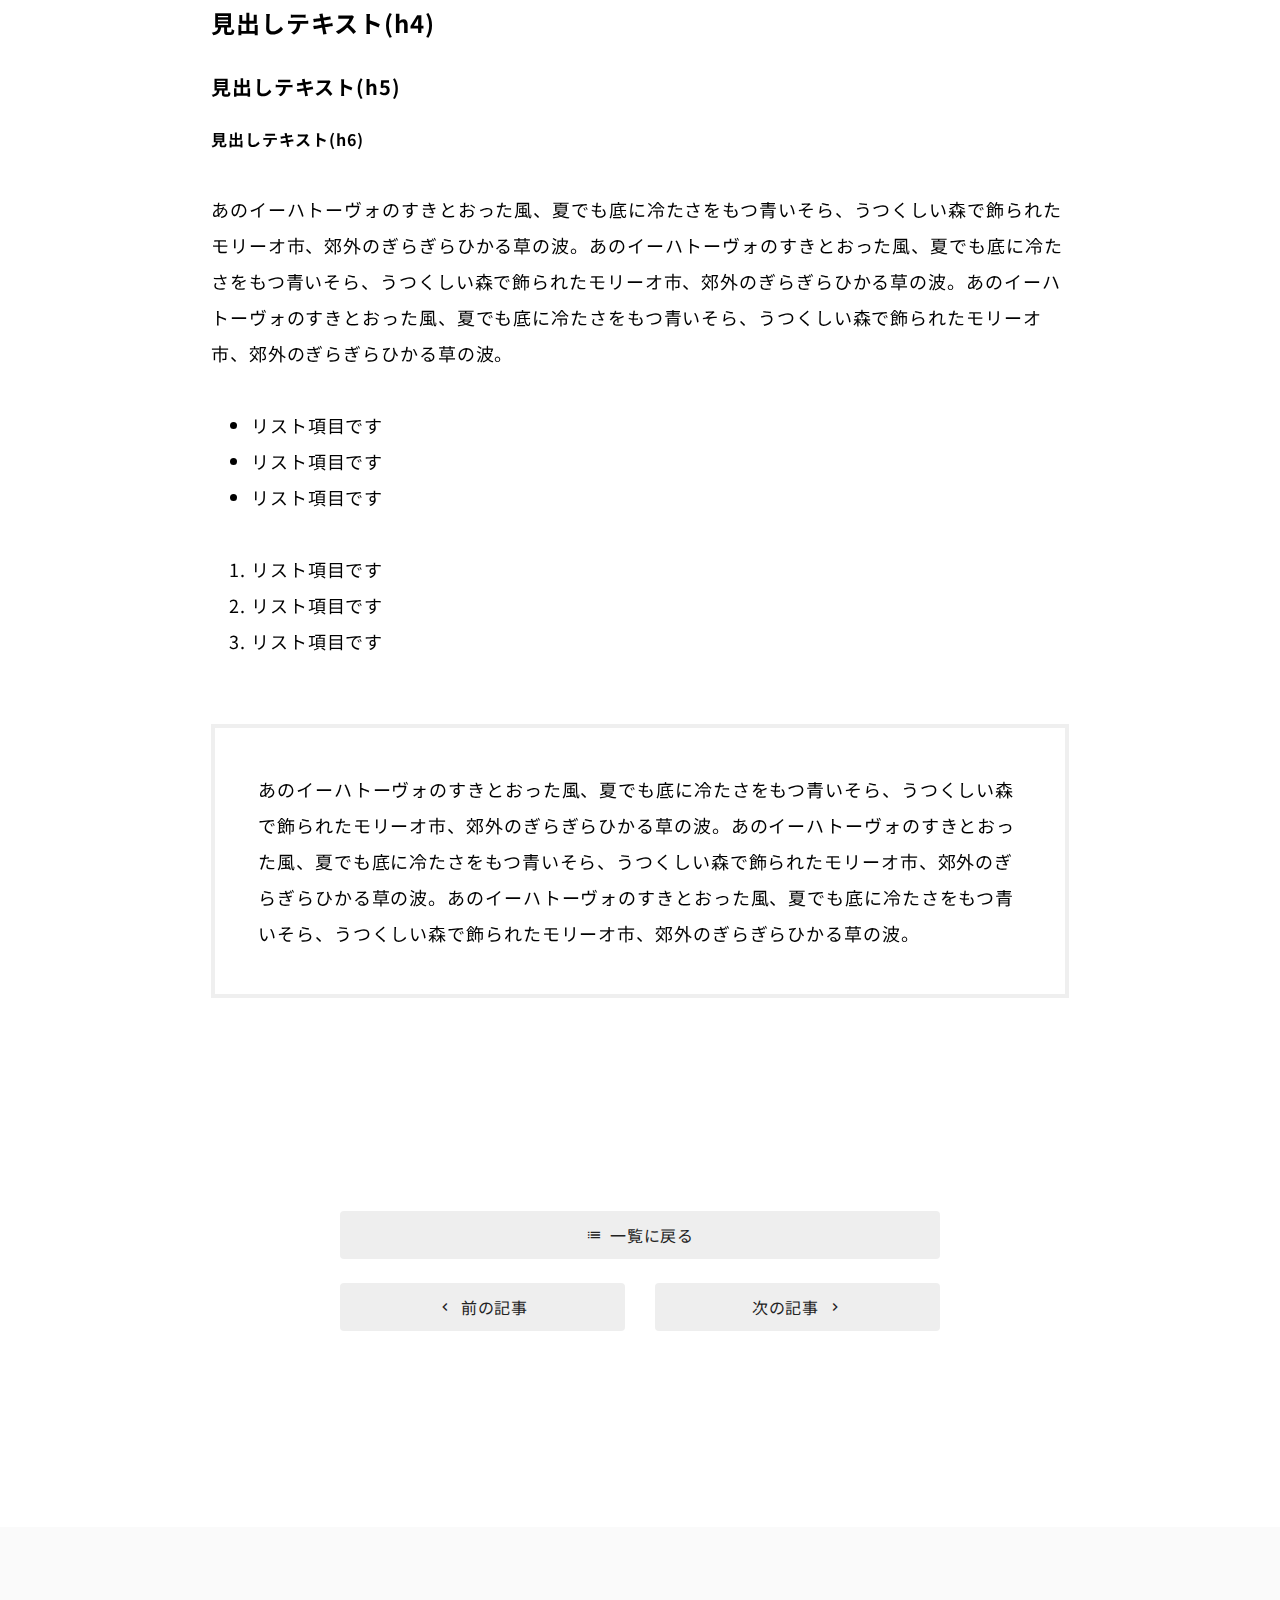
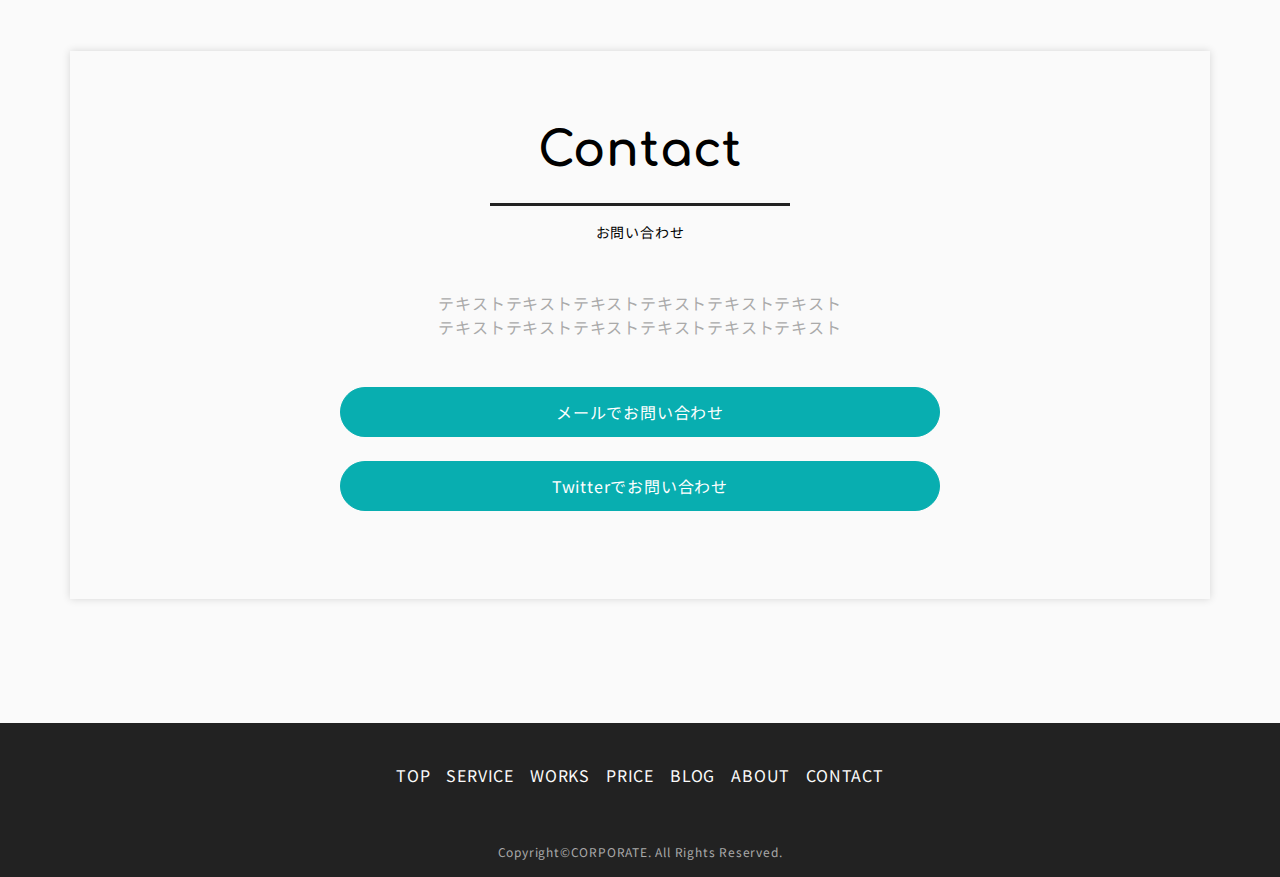
<file: news-detail.html>
<!DOCTYPE html>
<html lang="ja">
    <head>
        <meta charset="UTF-8">
        <meta name="viewport" content="width=device-width,initial-scale=1">
        <title>新着情報詳細</title>
        <meta name="description" content="" />
        <!-- ogp start -->
        <meta property="og:url" content="" />
        <meta property="og:type" content="" />
        <meta property="og:title" content="" />
        <meta property="og:description" content="" />
        <meta property="og:site_name" content="" />
        <meta property="og:image" content="" />
        <!-- //ogp end -->
        <link rel="stylesheet" href="./css/style.css" />
    </head>
    <body>
        <!-- nav-header -->
        <nav id="nav-header" class="nav-header">
            <div class="nav-header__container">
                <a href="./index.html" class="nav-header__logo">CORPORATE</a>
                <ul class="nav-header__menu">
                    <li class="nav-header__menu-item">
                        <a href="./news.html" class="nav-header__link">NEWS</a>
                    </li>
                    <li class="nav-header__menu-item">
                        <a href="./service.html" class="nav-header__link">SERVICE</a>
                    </li>
                    <li class="nav-header__menu-item">
                        <a href="./works.html" class="nav-header__link">WORKS</a>
                    </li>
                    <li class="nav-header__menu-item">
                        <a href="./blog.html" class="nav-header__link">BLOG</a>
                    </li>
                    <li class="nav-header__menu-item">
                        <a href="./company.html" class="nav-header__link">COMPANY</a>
                    </li>
                    <li class="nav-header__menu-item">
                        <a href="./contact.html" class="nav-header__contact">CONTACT</a>
                    </li>
                </ul>
                <div class="nav-header__toggle js-nav-drawer-open">
                    <div class="nav-header__toggle-line"></div>
                    <div class="nav-header__toggle-line"></div>
                    <div class="nav-header__toggle-line"></div>
                </div>
            </div>
        </nav><!-- /nav-header -->
        <nav id="nav-drawer" class="nav-drawer" data-open="false">
            <div class="nav-drawer__container">
                <div class="nav-drawer__menu-button">
                    <button id="nav-drawer-close" class="nav-drawer__button-close">
                        <div class="nav-drawer__button-close-line"></div>
                        <div class="nav-drawer__button-close-line"></div>
                    </button>
                </div>
                <ul class="nav-drawer__menu">
                    <li class="nav-drawer__menu-item">
                        <a href="./news.html" class="nav-drawer__link js-nav-drawer-link">
                            <span class="nav-drawer__link-main">NEWS</span>
                            <span class="nav-drawer__link-sub">新着情報</span>
                        </a>
                    </li>
                    <li class="nav-drawer__menu-item">
                        <a href="./service.html" class="nav-drawer__link js-nav-drawer-link">
                            <span class="nav-drawer__link-main">SERVICE</span>
                            <span class="nav-drawer__link-sub">サービス</span>
                        </a>
                    </li>
                    <li class="nav-drawer__menu-item">
                        <a href="./works.html" class="nav-drawer__link js-nav-drawer-link">
                            <span class="nav-drawer__link-main">WORKS</span>
                            <span class="nav-drawer__link-sub">制作実績</span>
                        </a>
                    </li>
                    <li class="nav-drawer__menu-item">
                        <a href="./blog.html" class="nav-drawer__link js-nav-drawer-link">
                            <span class="nav-drawer__link-main">BLOG</span>
                            <span class="nav-drawer__link-sub">ブログ</span>
                        </a>
                    </li>
                    <li class="nav-drawer__menu-item">
                        <a href="./company.html" class="nav-drawer__link js-nav-drawer-link">
                            <span class="nav-drawer__link-main">COMPANY</span>
                            <span class="nav-drawer__link-sub">会社情報</span>
                        </a>
                    </li>
                    <li class="nav-drawer__menu-item">
                        <a href="./contact.html" class="nav-drawer__link js-nav-drawer-link">
                            <span class="nav-drawer__link-main">CONTACT</span>
                            <span class="nav-drawer__link-sub">お問い合わせ</span>
                        </a>
                    </li>
                </ul>
            </div>
            <div id="nav-drawer-overlay" class="nav-drawer__overlay"></div>
        </nav>
        <!-- nav-pagetop -->
        <nav class="nav-pagetop js-nav-pagetop"></nav><!-- /nav-pagetop -->
        <main id="wrapper" class="wrapper">
            <!-- pagevisual -->
            <section class="pagevisual">
                <div class="pagevisual__container">
                    <h2 class="pagevisual__text-main">News</h2>
                    <div class="pagevisual__text-sub">新着情報</div>
                </div>
            </section><!-- /pagevisual -->
            <!-- breadcrumbs -->
            <article class="breadcrumbs">
                <div class="breadcrumbs__container">
                    <ul class="breadcrumbs__list">
                        <li class="breadcrumbs__list-item">
                            <a href="./index.html" class="breadcrumbs__link">HOME</a>
                        </li>
                        <li class="breadcrumbs__list-item">
                            <a href="./news.html" class="breadcrumbs__link">新着情報</a>
                        </li>
                        <li class="breadcrumbs__list-item">
                            <a href="./news-detail.html" class="breadcrumbs__link">タイトルタイトルタイトルタイトルタイトル</a>
                        </li>
                    </ul>
                </div>
            </article><!-- /breadcrumbs -->
            <!-- news-detail -->
            <section class="news-detail">
                <div class="news-detail__container">
                    <h1 class="news-detail__title">タイトルタイトルタイトルタイトルタイトルタイトルタイトルタイトル</h1>
                    <div class="news-detail__image">
                        <img src="./img/sample_image_16_9.jpg">
                    </div>
                    <div class="news-detail__body">
                        <!-- news-content -->
                        <div class="news-content">
                            <h1>見出しテキスト(h1)</h1>
                            <h2>見出しテキスト(h2)</h2>
                            <h3>見出しテキスト(h3)</h3>
                            <h4>見出しテキスト(h4)</h4>
                            <h5>見出しテキスト(h5)</h5>
                            <h6>見出しテキスト(h6)</h6>
                            <p>あのイーハトーヴォのすきとおった風、夏でも底に冷たさをもつ青いそら、うつくしい森で飾られたモリーオ市、郊外のぎらぎらひかる草の波。あのイーハトーヴォのすきとおった風、夏でも底に冷たさをもつ青いそら、うつくしい森で飾られたモリーオ市、郊外のぎらぎらひかる草の波。あのイーハトーヴォのすきとおった風、夏でも底に冷たさをもつ青いそら、うつくしい森で飾られたモリーオ市、郊外のぎらぎらひかる草の波。</p>
                            <ul>
                                <li>リスト項目です</li>
                                <li>リスト項目です</li>
                                <li>リスト項目です</li>
                            </ul>
                            <ol>
                                <li>リスト項目です</li>
                                <li>リスト項目です</li>
                                <li>リスト項目です</li>
                            </ol>
                            <p class="box">あのイーハトーヴォのすきとおった風、夏でも底に冷たさをもつ青いそら、うつくしい森で飾られたモリーオ市、郊外のぎらぎらひかる草の波。あのイーハトーヴォのすきとおった風、夏でも底に冷たさをもつ青いそら、うつくしい森で飾られたモリーオ市、郊外のぎらぎらひかる草の波。あのイーハトーヴォのすきとおった風、夏でも底に冷たさをもつ青いそら、うつくしい森で飾られたモリーオ市、郊外のぎらぎらひかる草の波。</p>
                        </div><!-- /news-content -->
                    </div>
                    <div class="news-detail__button">
                        <!-- button-detail -->
                        <div class="button-detail">
                            <a href="./news.html" class="button-detail__button--back">一覧に戻る</a>
                            <a href="./news-detail.html" class="button-detail__button--prev">前の記事</a>
                            <a href="./news-detail.html" class="button-detail__button--next">次の記事</a>
                        </div><!-- /button-detail -->
                    </div>
                </div>
            </section><!-- news-detail -->
            <!-- contact-guide -->
            <section id="contact-guide" class="contact-guide">
                <div class="contact-guide__container">
                    <h2 class="contact-guide__heading">
                        <div class="contact-guide__heading-main">Contact</div>
                        <div class="contact-guide__heading-sub">お問い合わせ</div>
                    </h2>
                    <div class="contact-guide__message">テキストテキストテキストテキストテキストテキスト<br>テキストテキストテキストテキストテキストテキスト</div>
                    <div class="contact-guide__list">
                        <div class="contact-guide__list-item">
                            <a class="contact-guide__button">メールでお問い合わせ</a>
                        </div>
                        <div class="contact-guide__list-item">
                            <a class="contact-guide__button">Twitterでお問い合わせ</a>
                        </div>
                    </div>
                </div>
            </section><!-- /contact-guide -->
        </main>
        <!-- footer -->
        <footer id="footer" class="footer">
            <div class="footer__container">
                <ul class="footer__menu">
                    <li class="footer__menu-item">
                        <a href="./index.html" class="footer__menu-item-link">TOP</a>
                    </li>
                    <li class="footer__menu-item">
                        <a href="./service.html" class="footer__menu-item-link">SERVICE</a>
                    </li>
                    <li class="footer__menu-item">
                        <a href="./works.html" class="footer__menu-item-link">WORKS</a>
                    </li>
                    <li class="footer__menu-item">
                        <a href="./price.html" class="footer__menu-item-link">PRICE</a>
                    </li>
                    <li class="footer__menu-item">
                        <a href="./blog.html" class="footer__menu-item-link">BLOG</a>
                    </li>
                    <li class="footer__menu-item">
                        <a href="./about.html" class="footer__menu-item-link">ABOUT</a>
                    </li>
                    <li class="footer__menu-item">
                        <a href="./contact.html" class="footer__menu-item-link">CONTACT</a>
                    </li>
                </ul>
                <div class="footer__copy">Copyright©CORPORATE. All Rights Reserved.</div>
            </div>
        </footer><!-- /footer -->
        <script src="./js/script.js"></script>
    </body>
</html>
</file>
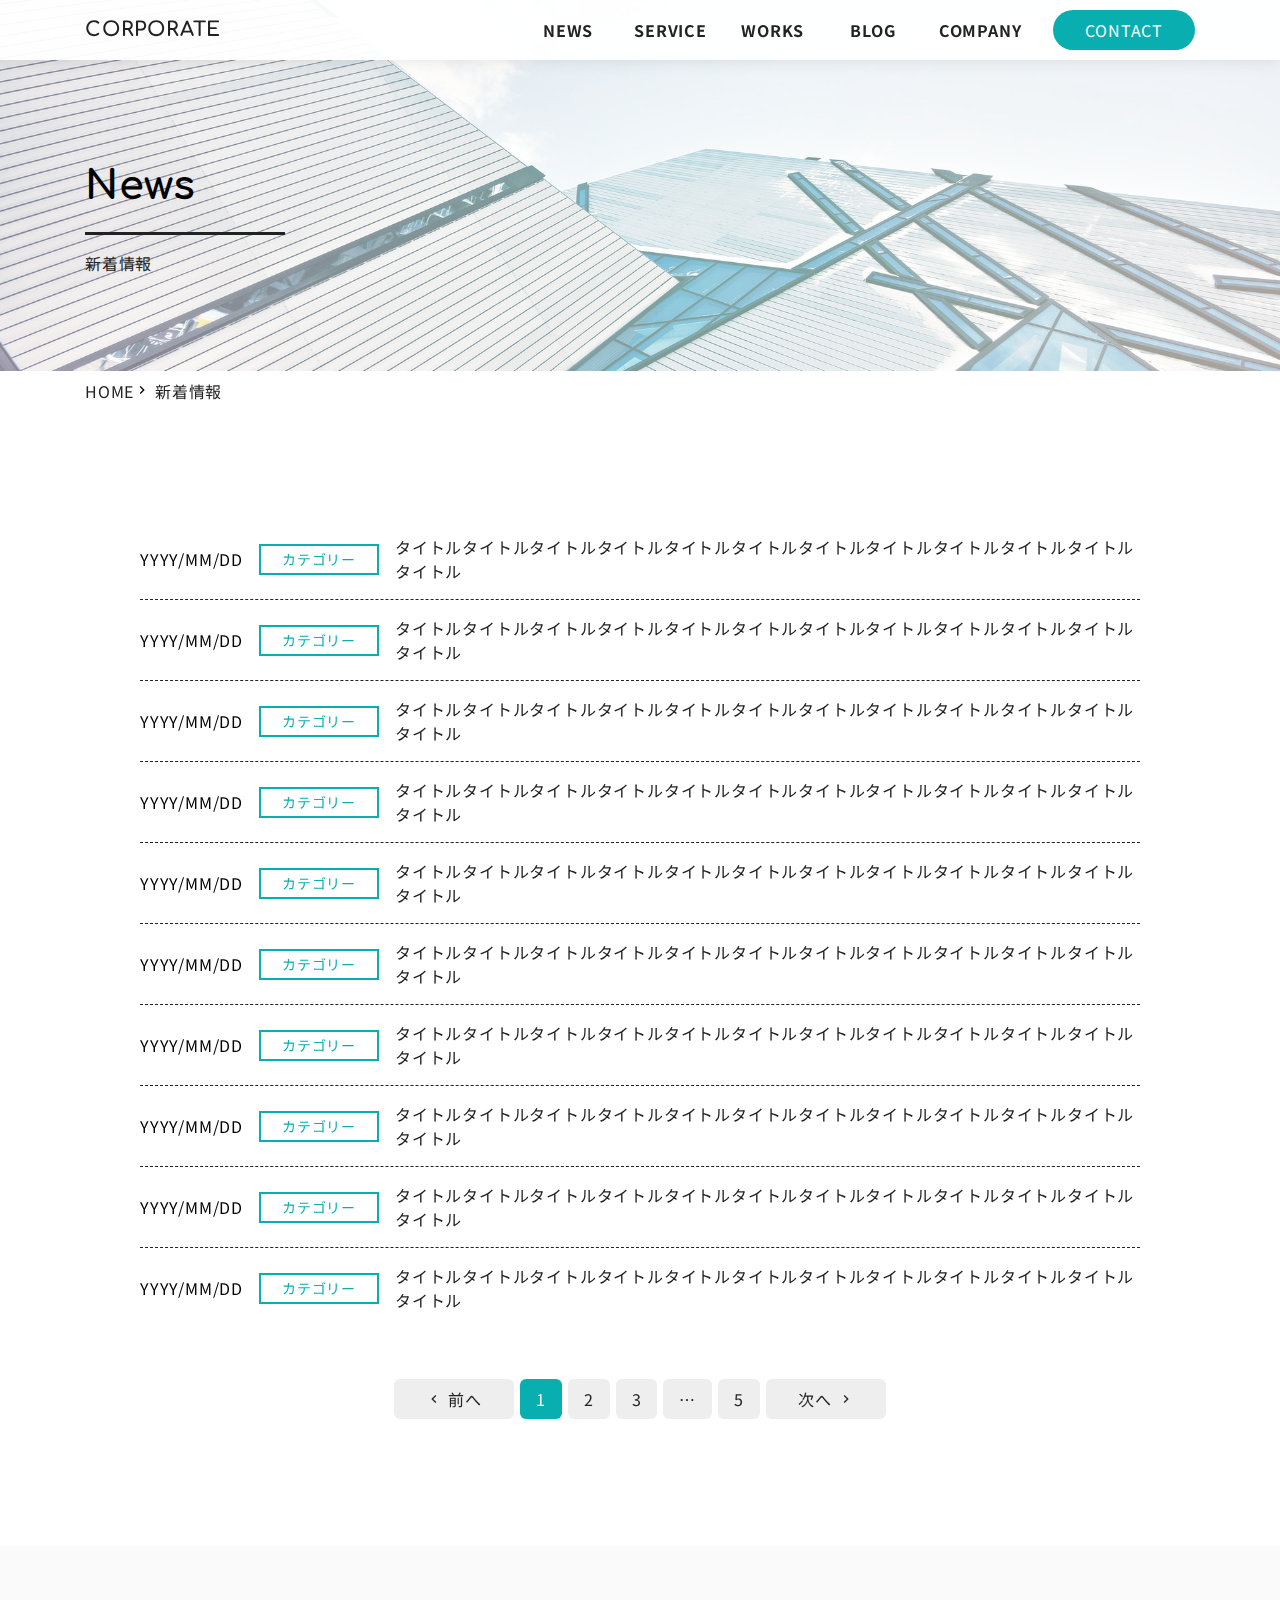
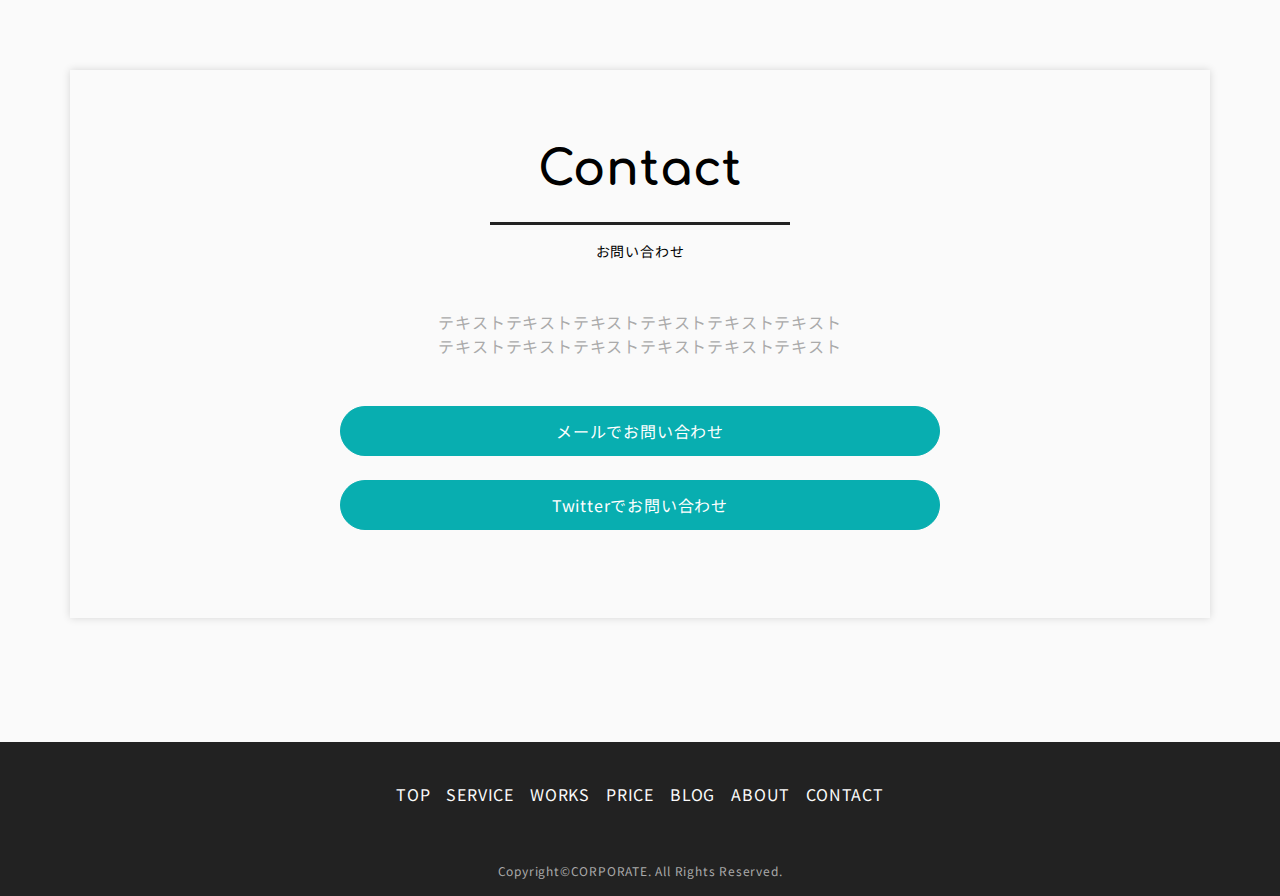
<file: news.html>
<!DOCTYPE html>
<html lang="ja">
    <head>
        <meta charset="UTF-8">
        <meta name="viewport" content="width=device-width,initial-scale=1">
        <title>新着情報一覧</title>
        <meta name="description" content="" />
        <!-- ogp start -->
        <meta property="og:url" content="" />
        <meta property="og:type" content="" />
        <meta property="og:title" content="" />
        <meta property="og:description" content="" />
        <meta property="og:site_name" content="" />
        <meta property="og:image" content="" />
        <!-- //ogp end -->
        <link rel="stylesheet" href="./css/style.css" />
    </head>
    <body>
        <!-- nav-header -->
        <nav id="nav-header" class="nav-header">
            <div class="nav-header__container">
                <a href="./index.html" class="nav-header__logo">CORPORATE</a>
                <ul class="nav-header__menu">
                    <li class="nav-header__menu-item">
                        <a href="./news.html" class="nav-header__link">NEWS</a>
                    </li>
                    <li class="nav-header__menu-item">
                        <a href="./service.html" class="nav-header__link">SERVICE</a>
                    </li>
                    <li class="nav-header__menu-item">
                        <a href="./works.html" class="nav-header__link">WORKS</a>
                    </li>
                    <li class="nav-header__menu-item">
                        <a href="./blog.html" class="nav-header__link">BLOG</a>
                    </li>
                    <li class="nav-header__menu-item">
                        <a href="./company.html" class="nav-header__link">COMPANY</a>
                    </li>
                    <li class="nav-header__menu-item">
                        <a href="./contact.html" class="nav-header__contact">CONTACT</a>
                    </li>
                </ul>
                <div class="nav-header__toggle js-nav-drawer-open">
                    <div class="nav-header__toggle-line"></div>
                    <div class="nav-header__toggle-line"></div>
                    <div class="nav-header__toggle-line"></div>
                </div>
            </div>
        </nav><!-- /nav-header -->
        <nav id="nav-drawer" class="nav-drawer" data-open="false">
            <div class="nav-drawer__container">
                <div class="nav-drawer__menu-button">
                    <button id="nav-drawer-close" class="nav-drawer__button-close">
                        <div class="nav-drawer__button-close-line"></div>
                        <div class="nav-drawer__button-close-line"></div>
                    </button>
                </div>
                <ul class="nav-drawer__menu">
                    <li class="nav-drawer__menu-item">
                        <a href="./news.html" class="nav-drawer__link js-nav-drawer-link">
                            <span class="nav-drawer__link-main">NEWS</span>
                            <span class="nav-drawer__link-sub">新着情報</span>
                        </a>
                    </li>
                    <li class="nav-drawer__menu-item">
                        <a href="./service.html" class="nav-drawer__link js-nav-drawer-link">
                            <span class="nav-drawer__link-main">SERVICE</span>
                            <span class="nav-drawer__link-sub">サービス</span>
                        </a>
                    </li>
                    <li class="nav-drawer__menu-item">
                        <a href="./works.html" class="nav-drawer__link js-nav-drawer-link">
                            <span class="nav-drawer__link-main">WORKS</span>
                            <span class="nav-drawer__link-sub">制作実績</span>
                        </a>
                    </li>
                    <li class="nav-drawer__menu-item">
                        <a href="./blog.html" class="nav-drawer__link js-nav-drawer-link">
                            <span class="nav-drawer__link-main">BLOG</span>
                            <span class="nav-drawer__link-sub">ブログ</span>
                        </a>
                    </li>
                    <li class="nav-drawer__menu-item">
                        <a href="./company.html" class="nav-drawer__link js-nav-drawer-link">
                            <span class="nav-drawer__link-main">COMPANY</span>
                            <span class="nav-drawer__link-sub">会社情報</span>
                        </a>
                    </li>
                    <li class="nav-drawer__menu-item">
                        <a href="./contact.html" class="nav-drawer__link js-nav-drawer-link">
                            <span class="nav-drawer__link-main">CONTACT</span>
                            <span class="nav-drawer__link-sub">お問い合わせ</span>
                        </a>
                    </li>
                </ul>
            </div>
            <div id="nav-drawer-overlay" class="nav-drawer__overlay"></div>
        </nav>
        <!-- nav-pagetop -->
        <nav class="nav-pagetop js-nav-pagetop"></nav><!-- /nav-pagetop -->
        <main id="wrapper" class="wrapper">
            <!-- pagevisual -->
            <section class="pagevisual">
                <div class="pagevisual__container">
                    <h2 class="pagevisual__text-main">News</h2>
                    <div class="pagevisual__text-sub">新着情報</div>
                </div>
            </section><!-- /pagevisual -->
            <!-- breadcrumbs -->
            <article class="breadcrumbs">
                <div class="breadcrumbs__container">
                    <ul class="breadcrumbs__list">
                        <li class="breadcrumbs__list-item">
                            <a href="./index.html" class="breadcrumbs__link">HOME</a>
                        </li>
                        <li class="breadcrumbs__list-item">
                            <a href="./news.html" class="breadcrumbs__link">新着情報</a>
                        </li>
                    </ul>
                </div>
            </article><!-- /breadcrumbs -->
            <section class="news-list">
                <div class="news-list__container">
                    <div class="news-list__list">
                        <article class="news-list__list-item">
                            <!-- news-item -->
                            <article class="news-item">
                                <div class="news-item__date">YYYY/MM/DD</div>
                                <div class="news-item__category">
                                    <span class="news-item__category-label">カテゴリー</span>
                                </div>
                                <a href="./news-detail.html" class="news-item__title">タイトルタイトルタイトルタイトルタイトルタイトルタイトルタイトルタイトルタイトルタイトルタイトル</a>
                            </article><!-- /news-item -->
                        </article>
                        <article class="news-list__list-item">
                            <!-- news-item -->
                            <article class="news-item">
                                <div class="news-item__date">YYYY/MM/DD</div>
                                <div class="news-item__category">
                                    <span class="news-item__category-label">カテゴリー</span>
                                </div>
                                <a href="./news-detail.html" class="news-item__title">タイトルタイトルタイトルタイトルタイトルタイトルタイトルタイトルタイトルタイトルタイトルタイトル</a>
                            </article><!-- /news-item -->
                        </article>
                        <article class="news-list__list-item">
                            <!-- news-item -->
                            <article class="news-item">
                                <div class="news-item__date">YYYY/MM/DD</div>
                                <div class="news-item__category">
                                    <span class="news-item__category-label">カテゴリー</span>
                                </div>
                                <a href="./news-detail.html" class="news-item__title">タイトルタイトルタイトルタイトルタイトルタイトルタイトルタイトルタイトルタイトルタイトルタイトル</a>
                            </article><!-- /news-item -->
                        </article>
                        <article class="news-list__list-item">
                            <!-- news-item -->
                            <article class="news-item">
                                <div class="news-item__date">YYYY/MM/DD</div>
                                <div class="news-item__category">
                                    <span class="news-item__category-label">カテゴリー</span>
                                </div>
                                <a href="./news-detail.html" class="news-item__title">タイトルタイトルタイトルタイトルタイトルタイトルタイトルタイトルタイトルタイトルタイトルタイトル</a>
                            </article><!-- /news-item -->
                        </article>
                        <article class="news-list__list-item">
                            <!-- news-item -->
                            <article class="news-item">
                                <div class="news-item__date">YYYY/MM/DD</div>
                                <div class="news-item__category">
                                    <span class="news-item__category-label">カテゴリー</span>
                                </div>
                                <a href="./news-detail.html" class="news-item__title">タイトルタイトルタイトルタイトルタイトルタイトルタイトルタイトルタイトルタイトルタイトルタイトル</a>
                            </article><!-- /news-item -->
                        </article>
                        <article class="news-list__list-item">
                            <!-- news-item -->
                            <article class="news-item">
                                <div class="news-item__date">YYYY/MM/DD</div>
                                <div class="news-item__category">
                                    <span class="news-item__category-label">カテゴリー</span>
                                </div>
                                <a href="./news-detail.html" class="news-item__title">タイトルタイトルタイトルタイトルタイトルタイトルタイトルタイトルタイトルタイトルタイトルタイトル</a>
                            </article><!-- /news-item -->
                        </article>
                        <article class="news-list__list-item">
                            <!-- news-item -->
                            <article class="news-item">
                                <div class="news-item__date">YYYY/MM/DD</div>
                                <div class="news-item__category">
                                    <span class="news-item__category-label">カテゴリー</span>
                                </div>
                                <a href="./news-detail.html" class="news-item__title">タイトルタイトルタイトルタイトルタイトルタイトルタイトルタイトルタイトルタイトルタイトルタイトル</a>
                            </article><!-- /news-item -->
                        </article>
                        <article class="news-list__list-item">
                            <!-- news-item -->
                            <article class="news-item">
                                <div class="news-item__date">YYYY/MM/DD</div>
                                <div class="news-item__category">
                                    <span class="news-item__category-label">カテゴリー</span>
                                </div>
                                <a href="./news-detail.html" class="news-item__title">タイトルタイトルタイトルタイトルタイトルタイトルタイトルタイトルタイトルタイトルタイトルタイトル</a>
                            </article><!-- /news-item -->
                        </article>
                        <article class="news-list__list-item">
                            <!-- news-item -->
                            <article class="news-item">
                                <div class="news-item__date">YYYY/MM/DD</div>
                                <div class="news-item__category">
                                    <span class="news-item__category-label">カテゴリー</span>
                                </div>
                                <a href="./news-detail.html" class="news-item__title">タイトルタイトルタイトルタイトルタイトルタイトルタイトルタイトルタイトルタイトルタイトルタイトル</a>
                            </article><!-- /news-item -->
                        </article>
                        <article class="news-list__list-item">
                            <!-- news-item -->
                            <article class="news-item">
                                <div class="news-item__date">YYYY/MM/DD</div>
                                <div class="news-item__category">
                                    <span class="news-item__category-label">カテゴリー</span>
                                </div>
                                <a href="./news-detail.html" class="news-item__title">タイトルタイトルタイトルタイトルタイトルタイトルタイトルタイトルタイトルタイトルタイトルタイトル</a>
                            </article><!-- /news-item -->
                        </article>
                    </div>
                    <div class="news-list__pagination">
                        <!-- pagination -->
                        <div class="pagination">
                            <ul class="pagination__list">
                                <li class="pagination__list-item">
                                    <a href="./news.html" class="pagination__link--prev">前へ</a>
                                </li>
                                <li class="pagination__list-item">
                                    <span class="pagination__text--current">1</span>
                                </li>
                                <li class="pagination__list-item">
                                    <a href="./news.html" class="pagination__link">2</a>
                                </li>
                                <li class="pagination__list-item">
                                    <a href="./news.html" class="pagination__link">3</a>
                                </li>
                                <li class="pagination__list-item">
                                    <span class="pagination__text--dots">…</span>
                                </li>
                                <li class="pagination__list-item">
                                    <a href="./news.html" class="pagination__link">5</a>
                                </li>
                                <li class="pagination__list-item">
                                    <a href="./news.html" class="pagination__link--next">次へ</a>
                                </li>
                            </ul>
                        </div><!-- /pagination -->
                    </div>
                </div>
            </section>
            <!-- contact-guide -->
            <section id="contact-guide" class="contact-guide">
                <div class="contact-guide__container">
                    <h2 class="contact-guide__heading">
                        <div class="contact-guide__heading-main">Contact</div>
                        <div class="contact-guide__heading-sub">お問い合わせ</div>
                    </h2>
                    <div class="contact-guide__message">テキストテキストテキストテキストテキストテキスト<br>テキストテキストテキストテキストテキストテキスト</div>
                    <div class="contact-guide__list">
                        <div class="contact-guide__list-item">
                            <a class="contact-guide__button">メールでお問い合わせ</a>
                        </div>
                        <div class="contact-guide__list-item">
                            <a class="contact-guide__button">Twitterでお問い合わせ</a>
                        </div>
                    </div>
                </div>
            </section><!-- /contact-guide -->
        </main>
        <!-- footer -->
        <footer id="footer" class="footer">
            <div class="footer__container">
                <ul class="footer__menu">
                    <li class="footer__menu-item">
                        <a href="./index.html" class="footer__menu-item-link">TOP</a>
                    </li>
                    <li class="footer__menu-item">
                        <a href="./service.html" class="footer__menu-item-link">SERVICE</a>
                    </li>
                    <li class="footer__menu-item">
                        <a href="./works.html" class="footer__menu-item-link">WORKS</a>
                    </li>
                    <li class="footer__menu-item">
                        <a href="./price.html" class="footer__menu-item-link">PRICE</a>
                    </li>
                    <li class="footer__menu-item">
                        <a href="./blog.html" class="footer__menu-item-link">BLOG</a>
                    </li>
                    <li class="footer__menu-item">
                        <a href="./about.html" class="footer__menu-item-link">ABOUT</a>
                    </li>
                    <li class="footer__menu-item">
                        <a href="./contact.html" class="footer__menu-item-link">CONTACT</a>
                    </li>
                </ul>
                <div class="footer__copy">Copyright©CORPORATE. All Rights Reserved.</div>
            </div>
        </footer><!-- /footer -->
        <script src="./js/script.js"></script>
    </body>
</html>
</file>
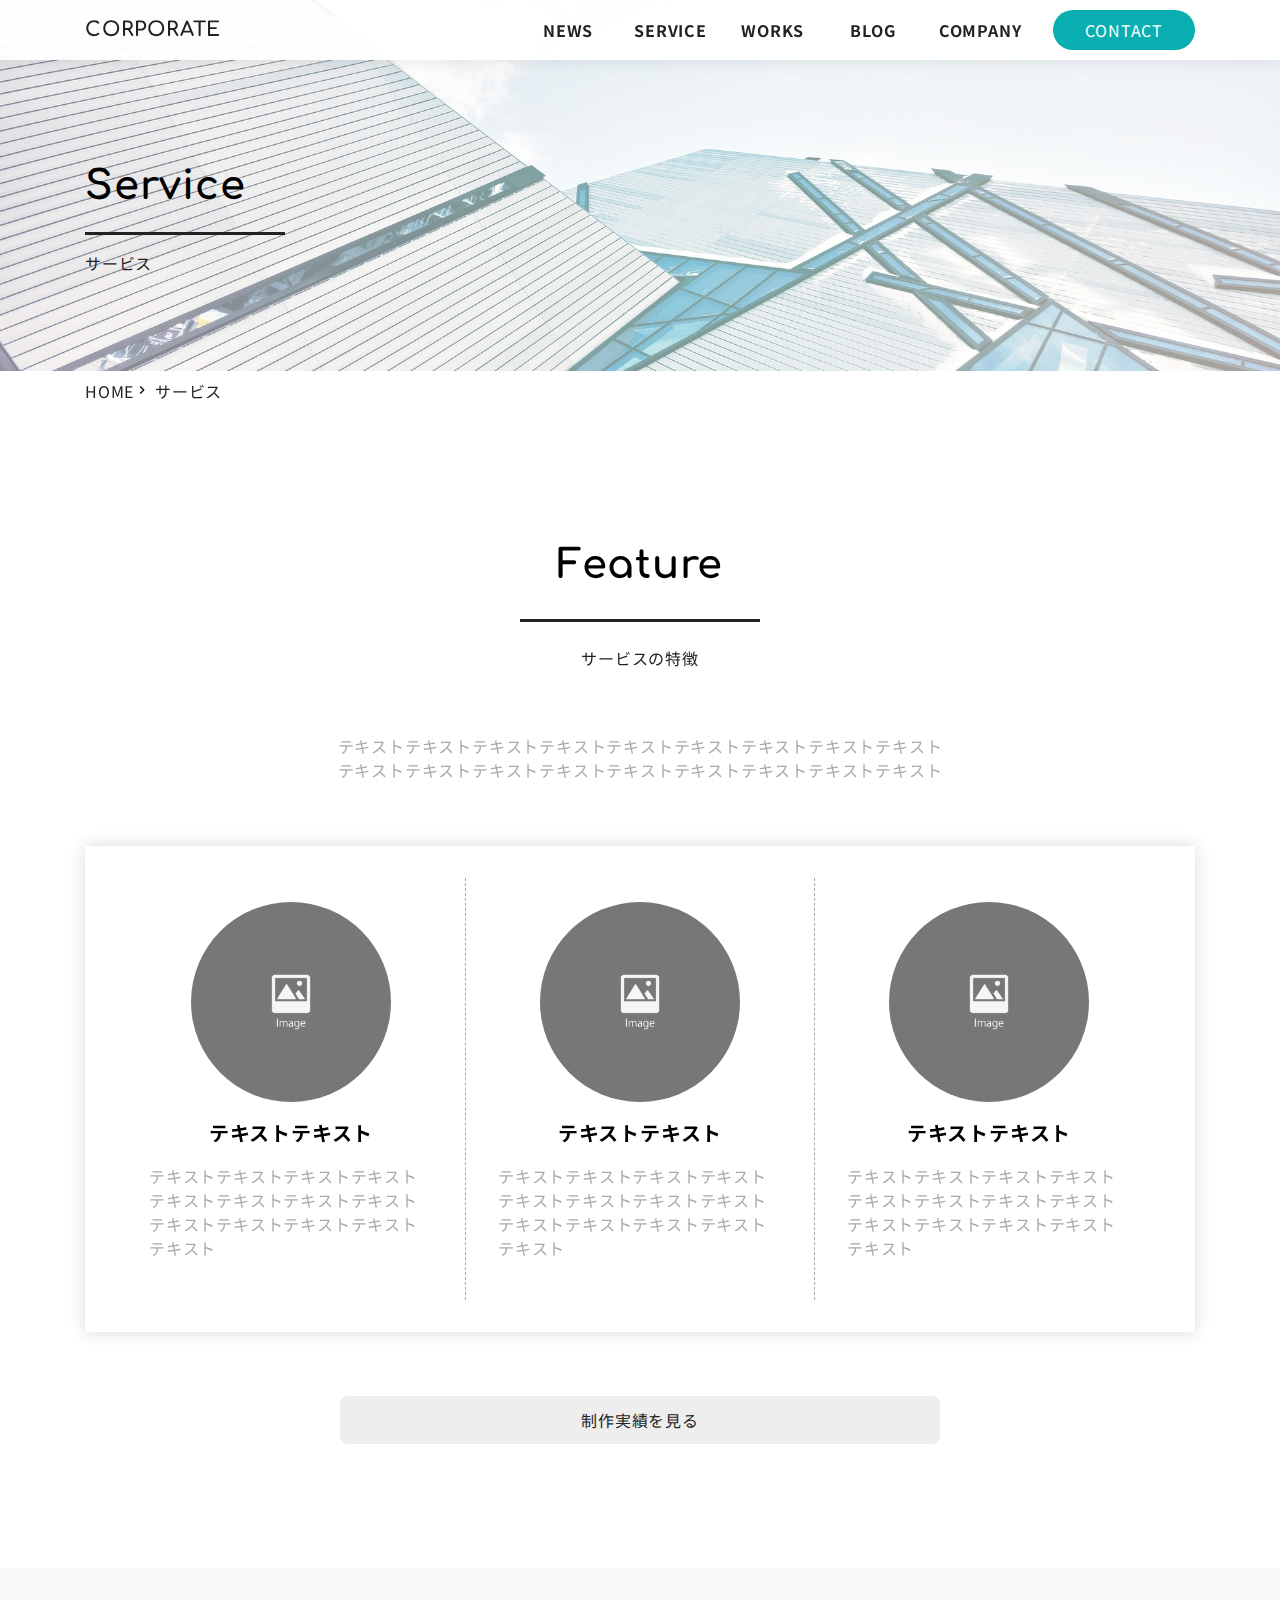
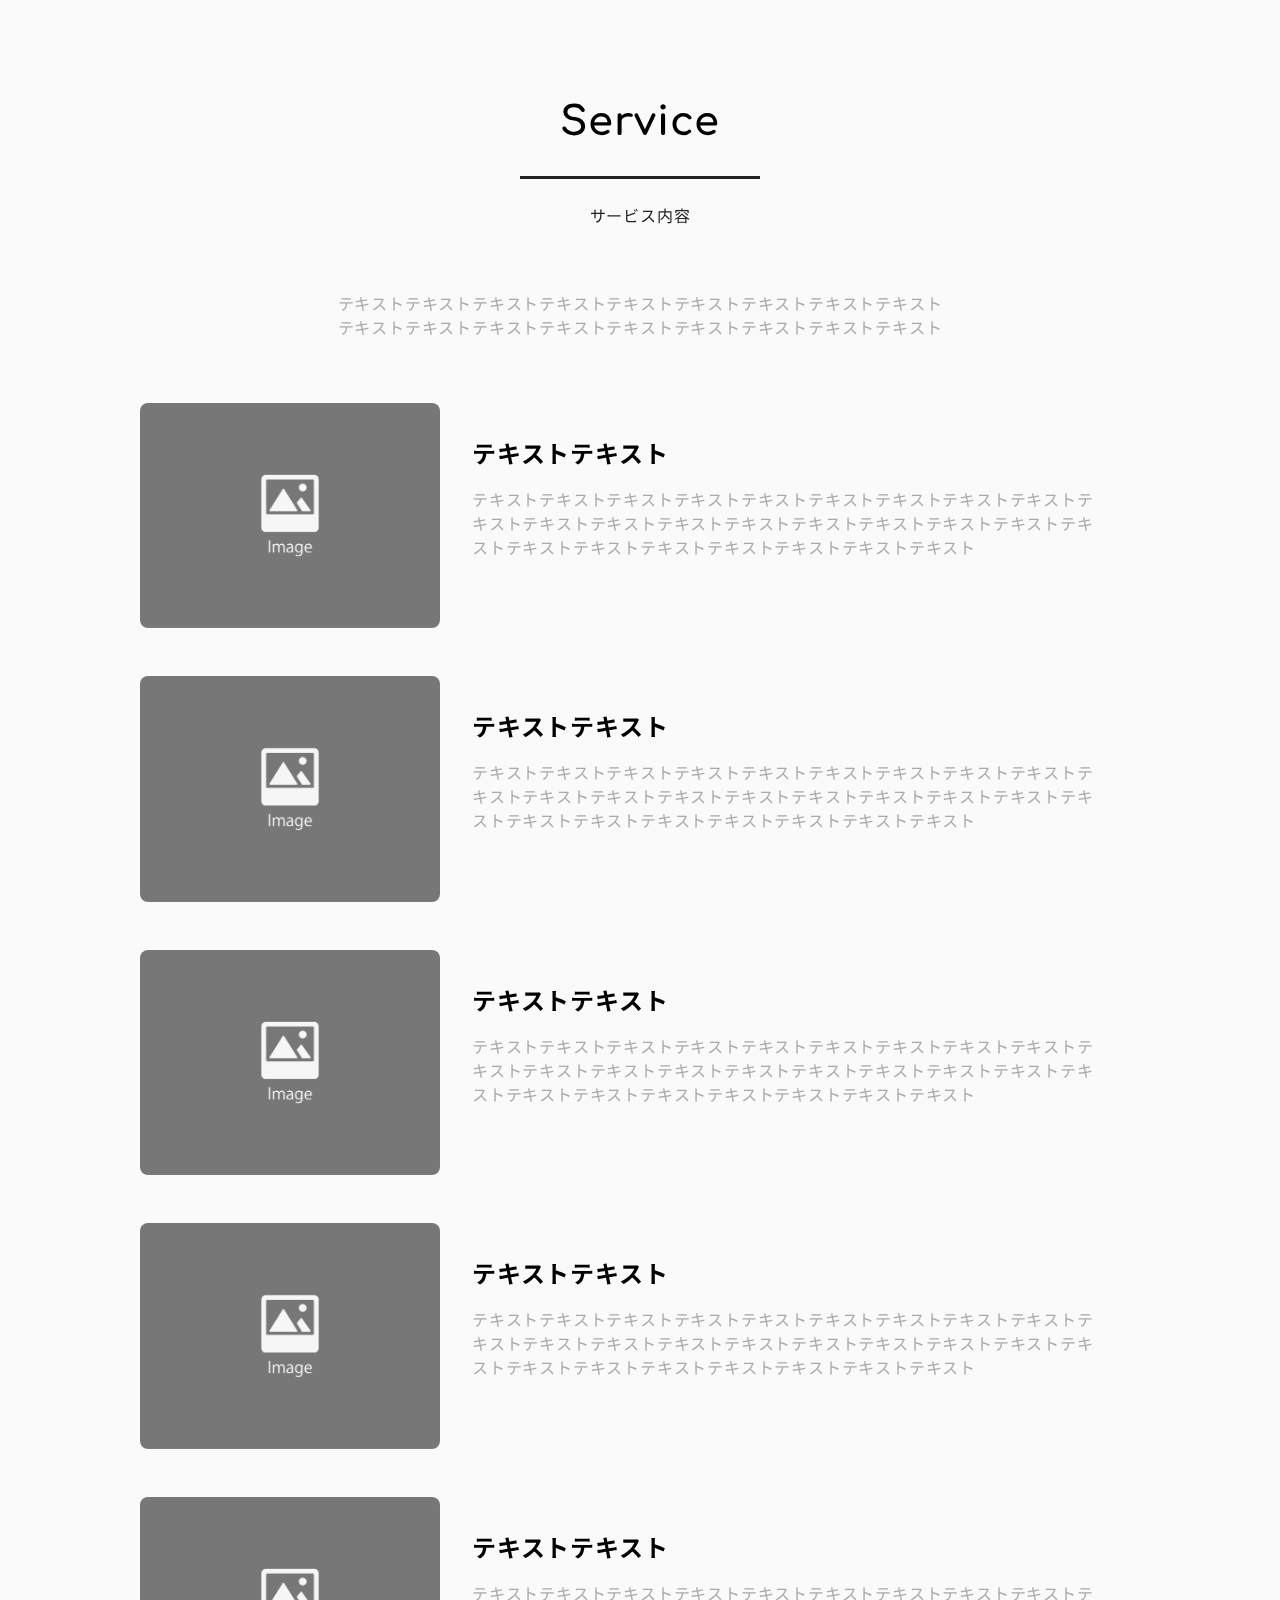
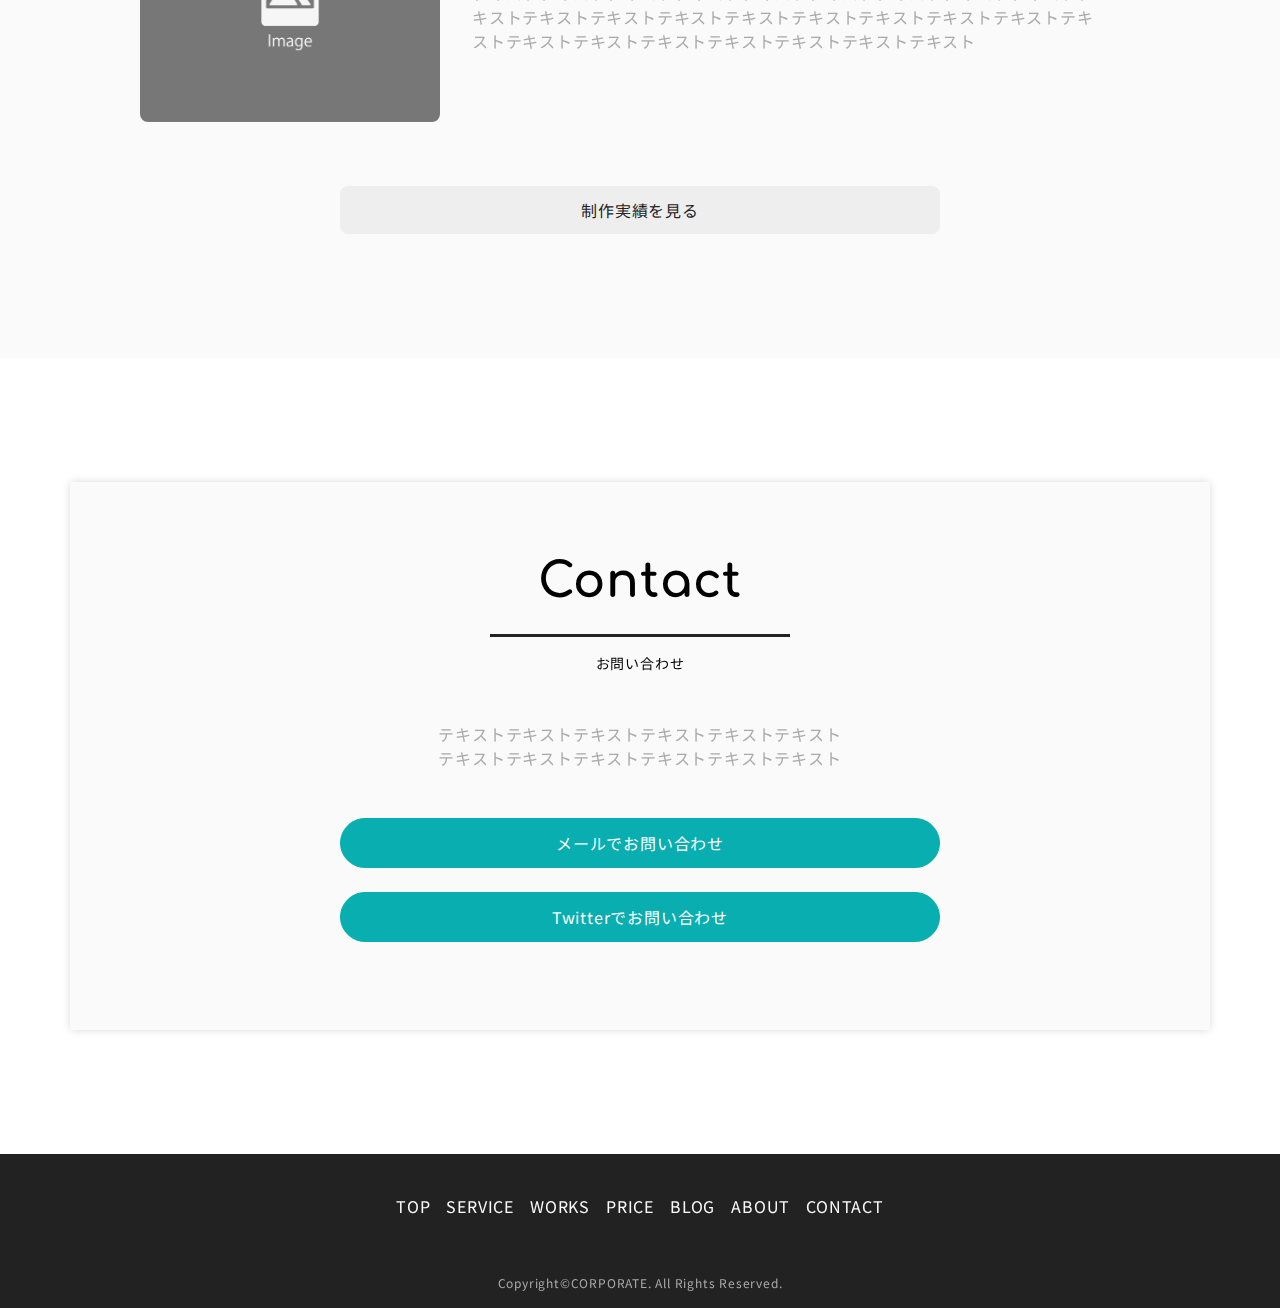
<file: service.html>
<!DOCTYPE html>
<html lang="ja">
    <head>
        <meta charset="UTF-8">
        <meta name="viewport" content="width=device-width,initial-scale=1">
        <title>サービス紹介</title>
        <meta name="description" content="" />
        <!-- ogp start -->
        <meta property="og:url" content="" />
        <meta property="og:type" content="" />
        <meta property="og:title" content="" />
        <meta property="og:description" content="" />
        <meta property="og:site_name" content="" />
        <meta property="og:image" content="" />
        <!-- //ogp end -->
        <link rel="stylesheet" href="./css/style.css" />
    </head>
    <body>
        <!-- nav-header -->
        <nav id="nav-header" class="nav-header">
            <div class="nav-header__container">
                <a href="./index.html" class="nav-header__logo">CORPORATE</a>
                <ul class="nav-header__menu">
                    <li class="nav-header__menu-item">
                        <a href="./news.html" class="nav-header__link">NEWS</a>
                    </li>
                    <li class="nav-header__menu-item">
                        <a href="./service.html" class="nav-header__link">SERVICE</a>
                    </li>
                    <li class="nav-header__menu-item">
                        <a href="./works.html" class="nav-header__link">WORKS</a>
                    </li>
                    <li class="nav-header__menu-item">
                        <a href="./blog.html" class="nav-header__link">BLOG</a>
                    </li>
                    <li class="nav-header__menu-item">
                        <a href="./company.html" class="nav-header__link">COMPANY</a>
                    </li>
                    <li class="nav-header__menu-item">
                        <a href="./contact.html" class="nav-header__contact">CONTACT</a>
                    </li>
                </ul>
                <div class="nav-header__toggle js-nav-drawer-open">
                    <div class="nav-header__toggle-line"></div>
                    <div class="nav-header__toggle-line"></div>
                    <div class="nav-header__toggle-line"></div>
                </div>
            </div>
        </nav><!-- /nav-header -->
        <nav id="nav-drawer" class="nav-drawer" data-open="false">
            <div class="nav-drawer__container">
                <div class="nav-drawer__menu-button">
                    <button id="nav-drawer-close" class="nav-drawer__button-close">
                        <div class="nav-drawer__button-close-line"></div>
                        <div class="nav-drawer__button-close-line"></div>
                    </button>
                </div>
                <ul class="nav-drawer__menu">
                    <li class="nav-drawer__menu-item">
                        <a href="./news.html" class="nav-drawer__link js-nav-drawer-link">
                            <span class="nav-drawer__link-main">NEWS</span>
                            <span class="nav-drawer__link-sub">新着情報</span>
                        </a>
                    </li>
                    <li class="nav-drawer__menu-item">
                        <a href="./service.html" class="nav-drawer__link js-nav-drawer-link">
                            <span class="nav-drawer__link-main">SERVICE</span>
                            <span class="nav-drawer__link-sub">サービス</span>
                        </a>
                    </li>
                    <li class="nav-drawer__menu-item">
                        <a href="./works.html" class="nav-drawer__link js-nav-drawer-link">
                            <span class="nav-drawer__link-main">WORKS</span>
                            <span class="nav-drawer__link-sub">制作実績</span>
                        </a>
                    </li>
                    <li class="nav-drawer__menu-item">
                        <a href="./blog.html" class="nav-drawer__link js-nav-drawer-link">
                            <span class="nav-drawer__link-main">BLOG</span>
                            <span class="nav-drawer__link-sub">ブログ</span>
                        </a>
                    </li>
                    <li class="nav-drawer__menu-item">
                        <a href="./company.html" class="nav-drawer__link js-nav-drawer-link">
                            <span class="nav-drawer__link-main">COMPANY</span>
                            <span class="nav-drawer__link-sub">会社情報</span>
                        </a>
                    </li>
                    <li class="nav-drawer__menu-item">
                        <a href="./contact.html" class="nav-drawer__link js-nav-drawer-link">
                            <span class="nav-drawer__link-main">CONTACT</span>
                            <span class="nav-drawer__link-sub">お問い合わせ</span>
                        </a>
                    </li>
                </ul>
            </div>
            <div id="nav-drawer-overlay" class="nav-drawer__overlay"></div>
        </nav>
        <!-- nav-pagetop -->
        <nav class="nav-pagetop js-nav-pagetop"></nav><!-- /nav-pagetop -->
        <main id="wrapper" class="wrapper">
            <!-- pagevisual -->
            <section class="pagevisual">
                <div class="pagevisual__container">
                    <h2 class="pagevisual__text-main">Service</h2>
                    <div class="pagevisual__text-sub">サービス</div>
                </div>
            </section><!-- /pagevisual -->
            <!-- breadcrumbs -->
            <article class="breadcrumbs">
                <div class="breadcrumbs__container">
                    <ul class="breadcrumbs__list">
                        <li class="breadcrumbs__list-item">
                            <a href="./index.html" class="breadcrumbs__link">HOME</a>
                        </li>
                        <li class="breadcrumbs__list-item">
                            <a href="./service.html" class="breadcrumbs__link">サービス</a>
                        </li>
                    </ul>
                </div>
            </article><!-- /breadcrumbs -->
            <!-- service-feature -->
            <section id="service-feature" class="service-feature">
                <div class="service-feature__container">
                    <div class="service-feature__heading">
                        <h2 class="page-heading">
                            <div class="page-heading__content--center">
                                <div class="page-heading__text-main">Feature</div>
                                <div class="page-heading__text-sub">サービスの特徴</div>
                                <div class="page-heading__message">テキストテキストテキストテキストテキストテキストテキストテキストテキスト<br>テキストテキストテキストテキストテキストテキストテキストテキストテキスト</div>
                            </div>
                        </h2><!-- /page-heading -->
                    </div>
                    <div class="service-feature__list">
                        <div class="service-feature__list-item">
                            <!-- service-feature-item -->
                            <div class="service-feature-item">
                                <figure class="service-feature-item__thumbnail">
                                    <img src="./img/sample_image_1_1.jpg" class="service-feature-item__thumbnail-image">
                                </figure>
                                <div class="service-feature-item__content">
                                    <h4 class="service-feature-item__content-title">テキストテキスト</h4>
                                    <div class="service-feature-item__content-text">テキストテキストテキストテキストテキストテキストテキストテキストテキストテキストテキストテキストテキスト</div>
                                </div>
                            </div><!-- service-feature-item -->
                        </div>
                        <div class="service-feature__list-item">
                            <!-- service-feature-item -->
                            <div class="service-feature-item">
                                <figure class="service-feature-item__thumbnail">
                                    <img src="./img/sample_image_1_1.jpg" class="service-feature-item__thumbnail-image">
                                </figure>
                                <div class="service-feature-item__content">
                                    <h4 class="service-feature-item__content-title">テキストテキスト</h4>
                                    <div class="service-feature-item__content-text">テキストテキストテキストテキストテキストテキストテキストテキストテキストテキストテキストテキストテキスト</div>
                                </div>
                            </div><!-- service-feature-item -->
                        </div>
                        <div class="service-feature__list-item">
                            <!-- service-feature-item -->
                            <div class="service-feature-item">
                                <figure class="service-feature-item__thumbnail">
                                    <img src="./img/sample_image_1_1.jpg" class="service-feature-item__thumbnail-image">
                                </figure>
                                <div class="service-feature-item__content">
                                    <h4 class="service-feature-item__content-title">テキストテキスト</h4>
                                    <div class="service-feature-item__content-text">テキストテキストテキストテキストテキストテキストテキストテキストテキストテキストテキストテキストテキスト</div>
                                </div>
                            </div><!-- service-feature-item -->
                        </div>
                    </div>
                    <div class="service-feature__guide">
                        <!-- button-guide -->
                        <a href="./works.html" class="button-guide">制作実績を見る</a><!-- button-guide -->
                    </div>
                </div>
            </section><!-- /service-feature -->
            <!-- service-content -->
            <section id="service-content" class="service-content">
                <div class="service-content__container">
                    <div class="service-content__heading">
                        <h2 class="page-heading">
                            <div class="page-heading__content--center">
                                <div class="page-heading__text-main">Service</div>
                                <div class="page-heading__text-sub">サービス内容</div>
                                <div class="page-heading__message">テキストテキストテキストテキストテキストテキストテキストテキストテキスト<br>テキストテキストテキストテキストテキストテキストテキストテキストテキスト</div>
                            </div>
                        </h2><!-- /page-heading -->
                    </div>
                    <div class="service-content__list">
                        <article class="service-content__list-item">
                            <!-- service-content-item -->
                            <div class="service-content-item">
                                <figure class="service-content-item__thumbnail">
                                    <img src="./img/sample_image_4_3.jpg" class="service-content-item__thumbnail-image">
                                </figure>
                                <div class="service-content-item__content">
                                    <h4 class="service-content-item__content-title">テキストテキスト</h4>
                                    <div class="service-content-item__content-text">テキストテキストテキストテキストテキストテキストテキストテキストテキストテキストテキストテキストテキストテキストテキストテキストテキストテキストテキストテキストテキストテキストテキストテキストテキストテキスト</div>
                                </div>
                            </div><!-- service-content-item -->
                        </article>
                        <article class="service-content__list-item">
                            <!-- service-content-item -->
                            <div class="service-content-item">
                                <figure class="service-content-item__thumbnail">
                                    <img src="./img/sample_image_4_3.jpg" class="service-content-item__thumbnail-image">
                                </figure>
                                <div class="service-content-item__content">
                                    <h4 class="service-content-item__content-title">テキストテキスト</h4>
                                    <div class="service-content-item__content-text">テキストテキストテキストテキストテキストテキストテキストテキストテキストテキストテキストテキストテキストテキストテキストテキストテキストテキストテキストテキストテキストテキストテキストテキストテキストテキスト</div>
                                </div>
                            </div><!-- service-content-item -->
                        </article>
                        <article class="service-content__list-item">
                            <!-- service-content-item -->
                            <div class="service-content-item">
                                <figure class="service-content-item__thumbnail">
                                    <img src="./img/sample_image_4_3.jpg" class="service-content-item__thumbnail-image">
                                </figure>
                                <div class="service-content-item__content">
                                    <h4 class="service-content-item__content-title">テキストテキスト</h4>
                                    <div class="service-content-item__content-text">テキストテキストテキストテキストテキストテキストテキストテキストテキストテキストテキストテキストテキストテキストテキストテキストテキストテキストテキストテキストテキストテキストテキストテキストテキストテキスト</div>
                                </div>
                            </div><!-- service-content-item -->
                        </article>
                        <article class="service-content__list-item">
                            <!-- service-content-item -->
                            <div class="service-content-item">
                                <figure class="service-content-item__thumbnail">
                                    <img src="./img/sample_image_4_3.jpg" class="service-content-item__thumbnail-image">
                                </figure>
                                <div class="service-content-item__content">
                                    <h4 class="service-content-item__content-title">テキストテキスト</h4>
                                    <div class="service-content-item__content-text">テキストテキストテキストテキストテキストテキストテキストテキストテキストテキストテキストテキストテキストテキストテキストテキストテキストテキストテキストテキストテキストテキストテキストテキストテキストテキスト</div>
                                </div>
                            </div><!-- service-content-item -->
                        </article>
                        <article class="service-content__list-item">
                            <!-- service-content-item -->
                            <div class="service-content-item">
                                <figure class="service-content-item__thumbnail">
                                    <img src="./img/sample_image_4_3.jpg" class="service-content-item__thumbnail-image">
                                </figure>
                                <div class="service-content-item__content">
                                    <h4 class="service-content-item__content-title">テキストテキスト</h4>
                                    <div class="service-content-item__content-text">テキストテキストテキストテキストテキストテキストテキストテキストテキストテキストテキストテキストテキストテキストテキストテキストテキストテキストテキストテキストテキストテキストテキストテキストテキストテキスト</div>
                                </div>
                            </div><!-- service-content-item -->
                        </article>
                    </div>
                    <div class="service-content__guide">
                        <!-- button-guide -->
                        <a href="./works.html" class="button-guide">制作実績を見る</a><!-- button-guide -->
                    </div>
                </div>
            </section><!-- /service-content -->
            <!-- contact-guide -->
            <section id="contact-guide" class="contact-guide">
                <div class="contact-guide__container">
                    <h2 class="contact-guide__heading">
                        <div class="contact-guide__heading-main">Contact</div>
                        <div class="contact-guide__heading-sub">お問い合わせ</div>
                    </h2>
                    <div class="contact-guide__message">テキストテキストテキストテキストテキストテキスト<br>テキストテキストテキストテキストテキストテキスト</div>
                    <div class="contact-guide__list">
                        <div class="contact-guide__list-item">
                            <a class="contact-guide__button">メールでお問い合わせ</a>
                        </div>
                        <div class="contact-guide__list-item">
                            <a class="contact-guide__button">Twitterでお問い合わせ</a>
                        </div>
                    </div>
                </div>
            </section><!-- /contact-guide -->
        </main>
        <!-- footer -->
        <footer id="footer" class="footer">
            <div class="footer__container">
                <ul class="footer__menu">
                    <li class="footer__menu-item">
                        <a href="./index.html" class="footer__menu-item-link">TOP</a>
                    </li>
                    <li class="footer__menu-item">
                        <a href="./service.html" class="footer__menu-item-link">SERVICE</a>
                    </li>
                    <li class="footer__menu-item">
                        <a href="./works.html" class="footer__menu-item-link">WORKS</a>
                    </li>
                    <li class="footer__menu-item">
                        <a href="./price.html" class="footer__menu-item-link">PRICE</a>
                    </li>
                    <li class="footer__menu-item">
                        <a href="./blog.html" class="footer__menu-item-link">BLOG</a>
                    </li>
                    <li class="footer__menu-item">
                        <a href="./about.html" class="footer__menu-item-link">ABOUT</a>
                    </li>
                    <li class="footer__menu-item">
                        <a href="./contact.html" class="footer__menu-item-link">CONTACT</a>
                    </li>
                </ul>
                <div class="footer__copy">Copyright©CORPORATE. All Rights Reserved.</div>
            </div>
        </footer><!-- /footer -->
        <script src="./js/script.js"></script>
    </body>
</html>
</file>
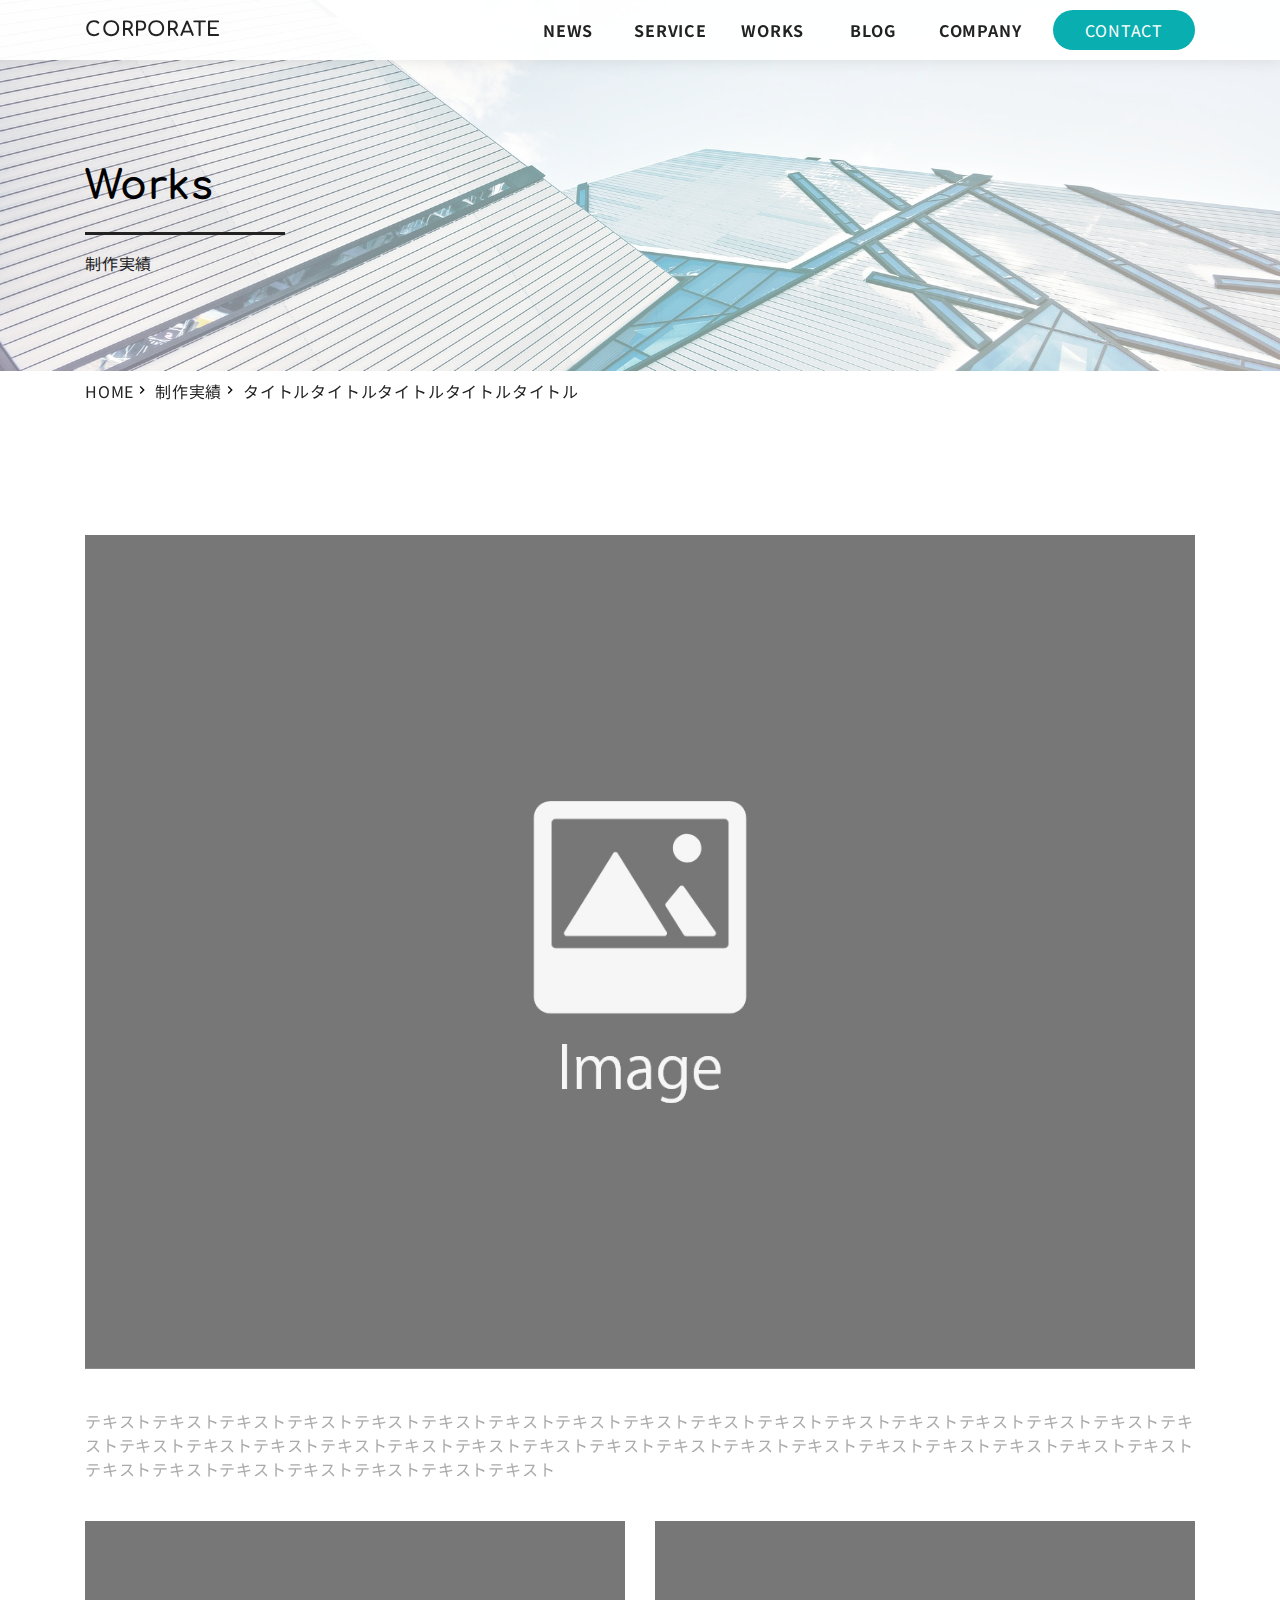
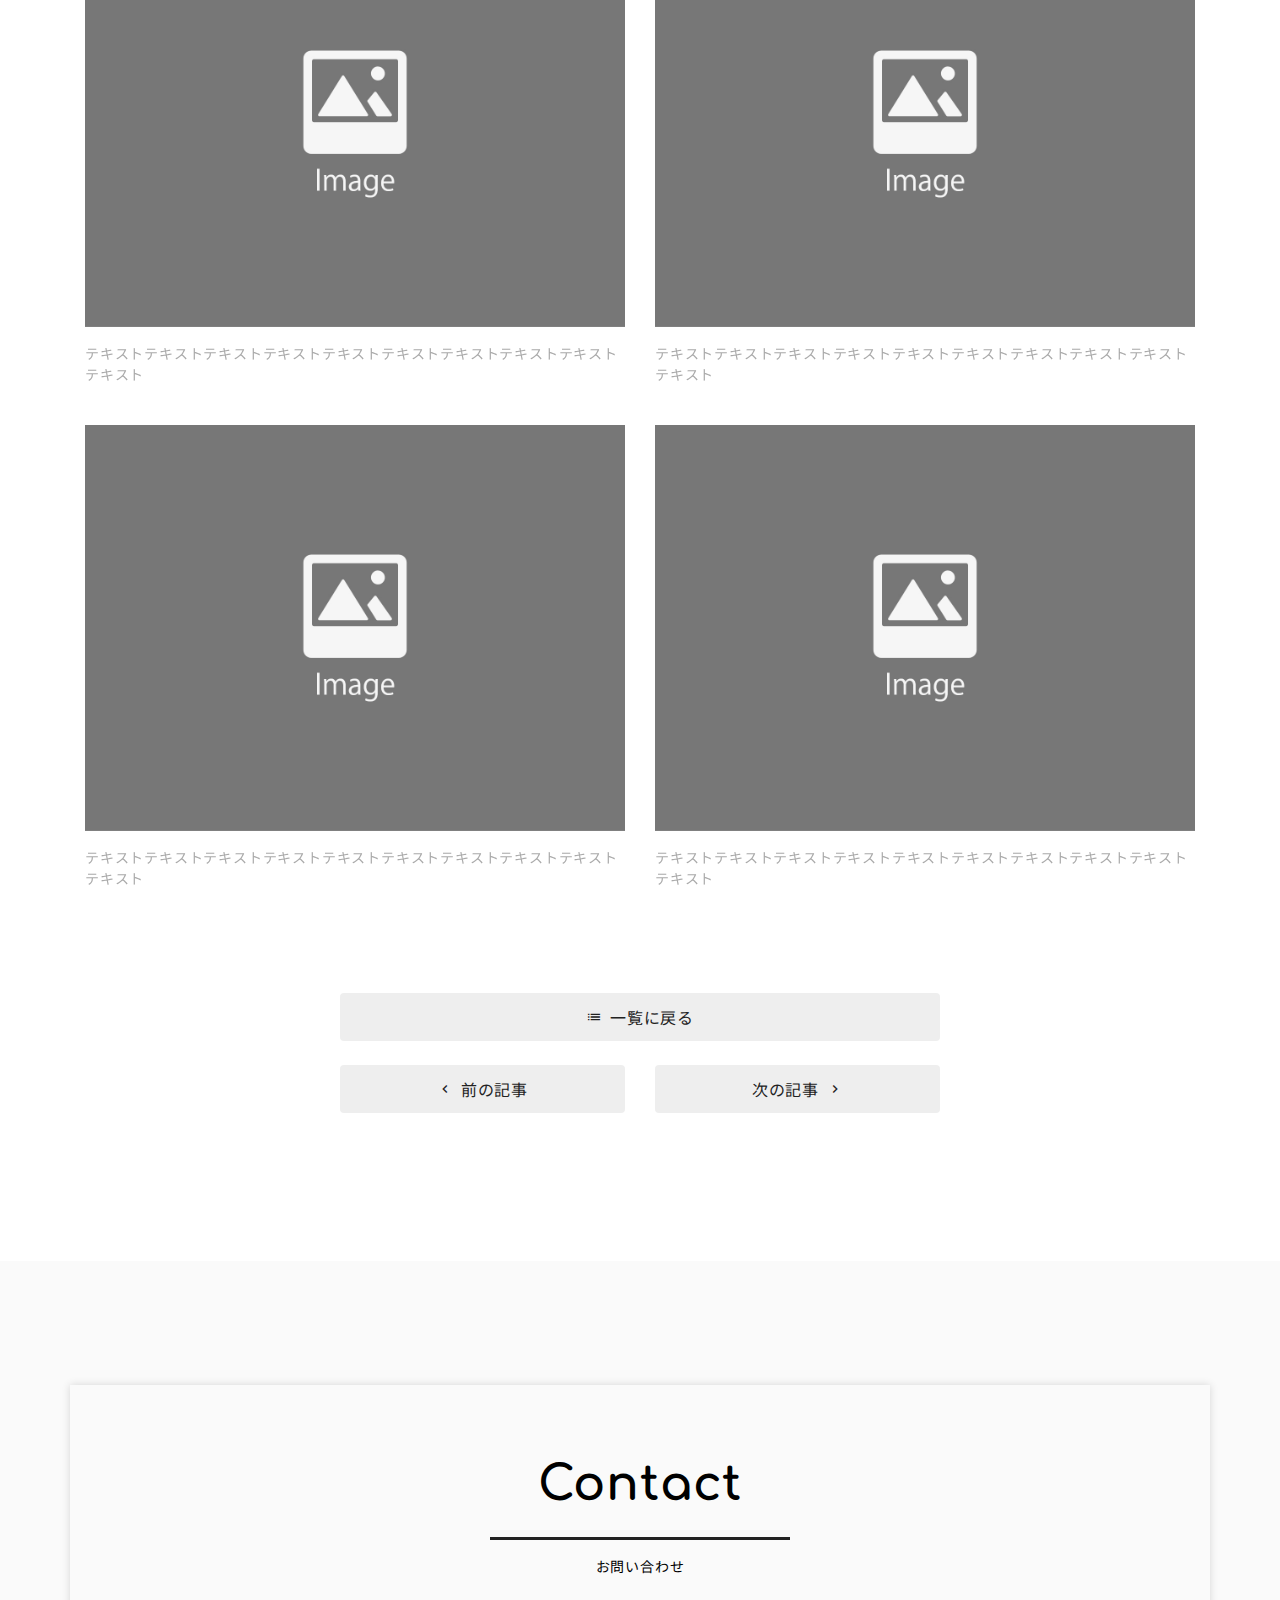
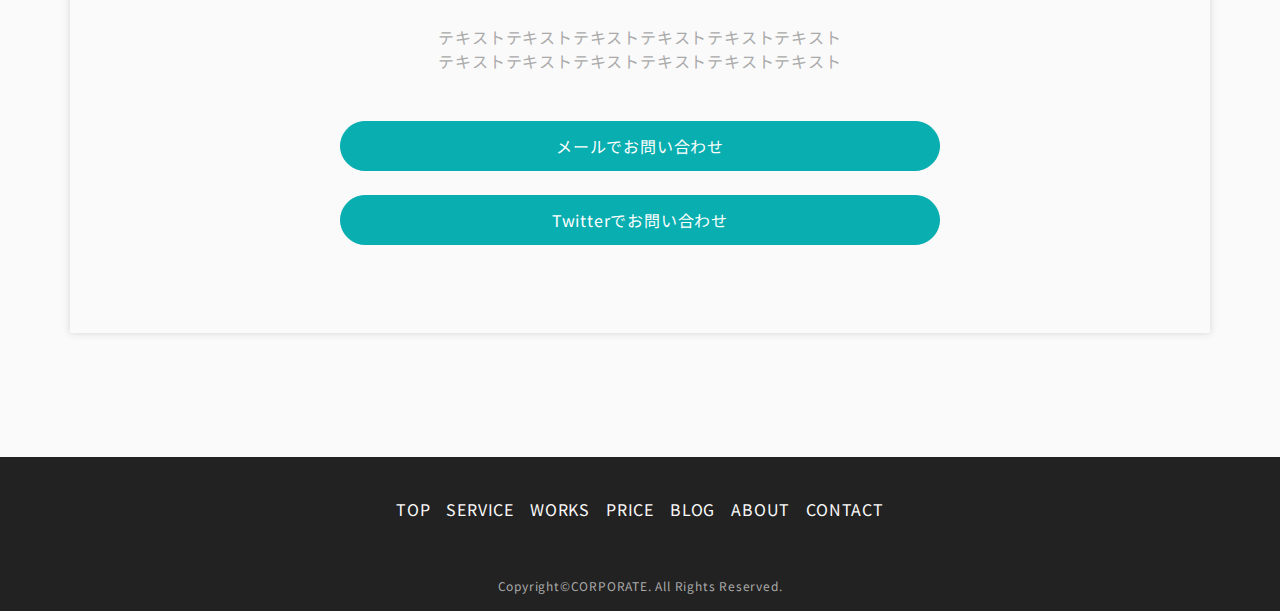
<file: works-detail.html>
<!DOCTYPE html>
<html lang="ja">
    <head>
        <meta charset="UTF-8">
        <meta name="viewport" content="width=device-width,initial-scale=1">
        <title>制作実績詳細</title>
        <meta name="description" content="" />
        <!-- ogp start -->
        <meta property="og:url" content="" />
        <meta property="og:type" content="" />
        <meta property="og:title" content="" />
        <meta property="og:description" content="" />
        <meta property="og:site_name" content="" />
        <meta property="og:image" content="" />
        <!-- //ogp end -->
        <link rel="stylesheet" href="./css/style.css" />
    </head>
    <body>
        <!-- nav-header -->
        <nav id="nav-header" class="nav-header">
            <div class="nav-header__container">
                <a href="./index.html" class="nav-header__logo">CORPORATE</a>
                <ul class="nav-header__menu">
                    <li class="nav-header__menu-item">
                        <a href="./news.html" class="nav-header__link">NEWS</a>
                    </li>
                    <li class="nav-header__menu-item">
                        <a href="./service.html" class="nav-header__link">SERVICE</a>
                    </li>
                    <li class="nav-header__menu-item">
                        <a href="./works.html" class="nav-header__link">WORKS</a>
                    </li>
                    <li class="nav-header__menu-item">
                        <a href="./blog.html" class="nav-header__link">BLOG</a>
                    </li>
                    <li class="nav-header__menu-item">
                        <a href="./company.html" class="nav-header__link">COMPANY</a>
                    </li>
                    <li class="nav-header__menu-item">
                        <a href="./contact.html" class="nav-header__contact">CONTACT</a>
                    </li>
                </ul>
                <div class="nav-header__toggle js-nav-drawer-open">
                    <div class="nav-header__toggle-line"></div>
                    <div class="nav-header__toggle-line"></div>
                    <div class="nav-header__toggle-line"></div>
                </div>
            </div>
        </nav><!-- /nav-header -->
        <nav id="nav-drawer" class="nav-drawer" data-open="false">
            <div class="nav-drawer__container">
                <div class="nav-drawer__menu-button">
                    <button id="nav-drawer-close" class="nav-drawer__button-close">
                        <div class="nav-drawer__button-close-line"></div>
                        <div class="nav-drawer__button-close-line"></div>
                    </button>
                </div>
                <ul class="nav-drawer__menu">
                    <li class="nav-drawer__menu-item">
                        <a href="./news.html" class="nav-drawer__link js-nav-drawer-link">
                            <span class="nav-drawer__link-main">NEWS</span>
                            <span class="nav-drawer__link-sub">新着情報</span>
                        </a>
                    </li>
                    <li class="nav-drawer__menu-item">
                        <a href="./service.html" class="nav-drawer__link js-nav-drawer-link">
                            <span class="nav-drawer__link-main">SERVICE</span>
                            <span class="nav-drawer__link-sub">サービス</span>
                        </a>
                    </li>
                    <li class="nav-drawer__menu-item">
                        <a href="./works.html" class="nav-drawer__link js-nav-drawer-link">
                            <span class="nav-drawer__link-main">WORKS</span>
                            <span class="nav-drawer__link-sub">制作実績</span>
                        </a>
                    </li>
                    <li class="nav-drawer__menu-item">
                        <a href="./blog.html" class="nav-drawer__link js-nav-drawer-link">
                            <span class="nav-drawer__link-main">BLOG</span>
                            <span class="nav-drawer__link-sub">ブログ</span>
                        </a>
                    </li>
                    <li class="nav-drawer__menu-item">
                        <a href="./company.html" class="nav-drawer__link js-nav-drawer-link">
                            <span class="nav-drawer__link-main">COMPANY</span>
                            <span class="nav-drawer__link-sub">会社情報</span>
                        </a>
                    </li>
                    <li class="nav-drawer__menu-item">
                        <a href="./contact.html" class="nav-drawer__link js-nav-drawer-link">
                            <span class="nav-drawer__link-main">CONTACT</span>
                            <span class="nav-drawer__link-sub">お問い合わせ</span>
                        </a>
                    </li>
                </ul>
            </div>
            <div id="nav-drawer-overlay" class="nav-drawer__overlay"></div>
        </nav>
        <!-- nav-pagetop -->
        <nav class="nav-pagetop js-nav-pagetop"></nav><!-- /nav-pagetop -->
        <main id="wrapper" class="wrapper">
            <!-- pagevisual -->
            <section class="pagevisual">
                <div class="pagevisual__container">
                    <h2 class="pagevisual__text-main">Works</h2>
                    <div class="pagevisual__text-sub">制作実績</div>
                </div>
            </section><!-- /pagevisual -->
            <!-- breadcrumbs -->
            <article class="breadcrumbs">
                <div class="breadcrumbs__container">
                    <ul class="breadcrumbs__list">
                        <li class="breadcrumbs__list-item">
                            <a href="./index.html" class="breadcrumbs__link">HOME</a>
                        </li>
                        <li class="breadcrumbs__list-item">
                            <a href="./works.html" class="breadcrumbs__link">制作実績</a>
                        </li>
                        <li class="breadcrumbs__list-item">
                            <a href="./works-detail.html" class="breadcrumbs__link">タイトルタイトルタイトルタイトルタイトル</a>
                        </li>
                    </ul>
                </div>
            </article><!-- /breadcrumbs -->
            <!-- works-detail -->
            <section id="works-detail" class="works-detail">
                <div class="works-detail__container">
                    <div class="content">
                        <img src="./img/sample_image_4_3.jpg" class="works-detail__image--main">
                        <div class="works-detail__text-main">テキストテキストテキストテキストテキストテキストテキストテキストテキストテキストテキストテキストテキストテキストテキストテキストテキストテキストテキストテキストテキストテキストテキストテキストテキストテキストテキストテキストテキストテキストテキストテキストテキストテキストテキストテキストテキストテキストテキストテキスト</div>
                    </div>
                    <ul class="works-detail__list">
                        <li class="works-detail__list-item">
                            <img src="./img/sample_image_4_3.jpg" class="works-detail__image--sub">
                            <p class="works-detail__text-sub">テキストテキストテキストテキストテキストテキストテキストテキストテキストテキスト</p>
                        </li>
                        <li class="works-detail__list-item">
                            <img src="./img/sample_image_4_3.jpg" class="works-detail__image--sub">
                            <p class="works-detail__text-sub">テキストテキストテキストテキストテキストテキストテキストテキストテキストテキスト</p>
                        </li>
                        <li class="works-detail__list-item">
                            <img src="./img/sample_image_4_3.jpg" class="works-detail__image--sub">
                            <p class="works-detail__text-sub">テキストテキストテキストテキストテキストテキストテキストテキストテキストテキスト</p>
                        </li>
                        <li class="works-detail__list-item">
                            <img src="./img/sample_image_4_3.jpg" class="works-detail__image--sub">
                            <p class="works-detail__text-sub">テキストテキストテキストテキストテキストテキストテキストテキストテキストテキスト</p>
                        </li>
                    </ul>
                    <div class="works-detail__button">
                        <!-- button-detail -->
                        <div class="button-detail">
                            <a href="./works.html" class="button-detail__button--back">一覧に戻る</a>
                            <a href="./works-detail.html" class="button-detail__button--prev">前の記事</a>
                            <a href="./works-detail.html" class="button-detail__button--next">次の記事</a>
                        </div><!-- /button-detail -->
                    </div>
                </div>
            </section><!-- /works-detail -->
            <!-- contact-guide -->
            <section id="contact-guide" class="contact-guide">
                <div class="contact-guide__container">
                    <h2 class="contact-guide__heading">
                        <div class="contact-guide__heading-main">Contact</div>
                        <div class="contact-guide__heading-sub">お問い合わせ</div>
                    </h2>
                    <div class="contact-guide__message">テキストテキストテキストテキストテキストテキスト<br>テキストテキストテキストテキストテキストテキスト</div>
                    <div class="contact-guide__list">
                        <div class="contact-guide__list-item">
                            <a class="contact-guide__button">メールでお問い合わせ</a>
                        </div>
                        <div class="contact-guide__list-item">
                            <a class="contact-guide__button">Twitterでお問い合わせ</a>
                        </div>
                    </div>
                </div>
            </section><!-- /contact-guide -->
        </main>
        <!-- footer -->
        <footer id="footer" class="footer">
            <div class="footer__container">
                <ul class="footer__menu">
                    <li class="footer__menu-item">
                        <a href="./index.html" class="footer__menu-item-link">TOP</a>
                    </li>
                    <li class="footer__menu-item">
                        <a href="./service.html" class="footer__menu-item-link">SERVICE</a>
                    </li>
                    <li class="footer__menu-item">
                        <a href="./works.html" class="footer__menu-item-link">WORKS</a>
                    </li>
                    <li class="footer__menu-item">
                        <a href="./price.html" class="footer__menu-item-link">PRICE</a>
                    </li>
                    <li class="footer__menu-item">
                        <a href="./blog.html" class="footer__menu-item-link">BLOG</a>
                    </li>
                    <li class="footer__menu-item">
                        <a href="./about.html" class="footer__menu-item-link">ABOUT</a>
                    </li>
                    <li class="footer__menu-item">
                        <a href="./contact.html" class="footer__menu-item-link">CONTACT</a>
                    </li>
                </ul>
                <div class="footer__copy">Copyright©CORPORATE. All Rights Reserved.</div>
            </div>
        </footer><!-- /footer -->
        <script src="./js/script.js"></script>
    </body>
</html>
</file>
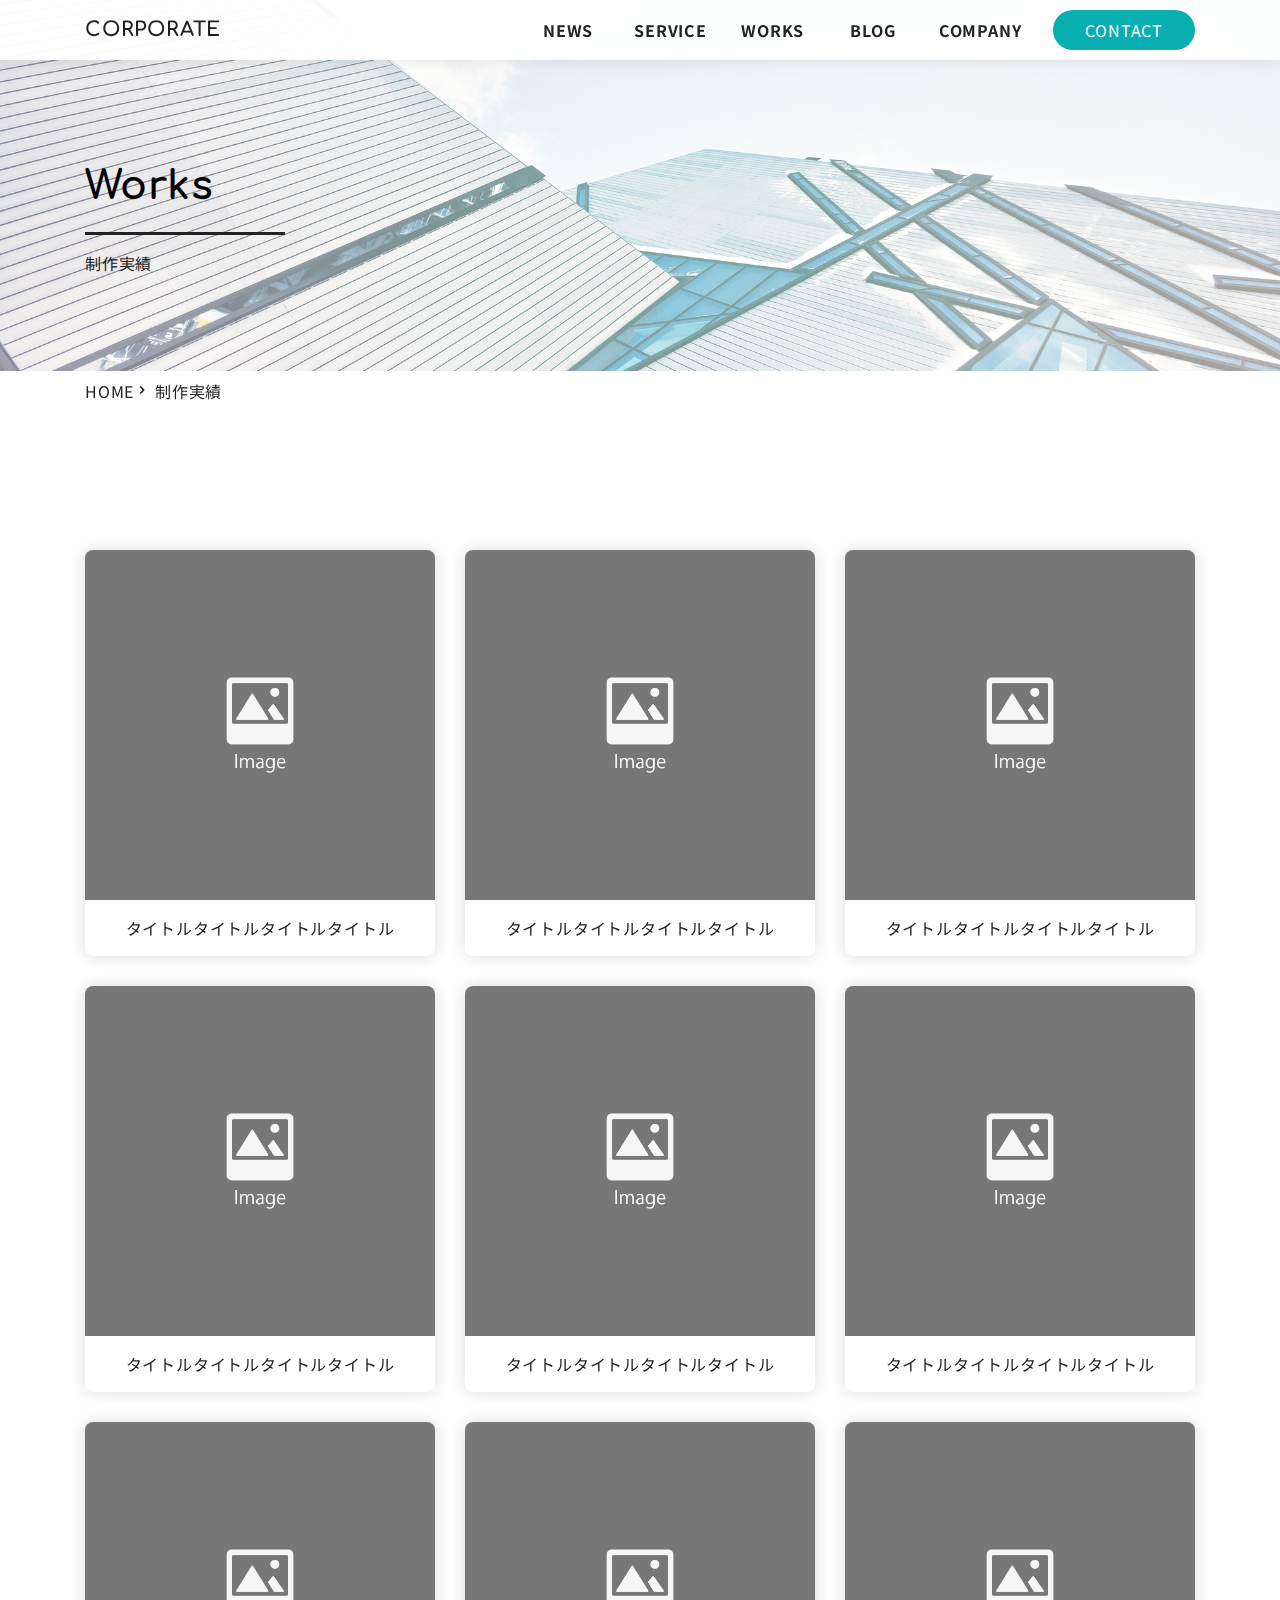
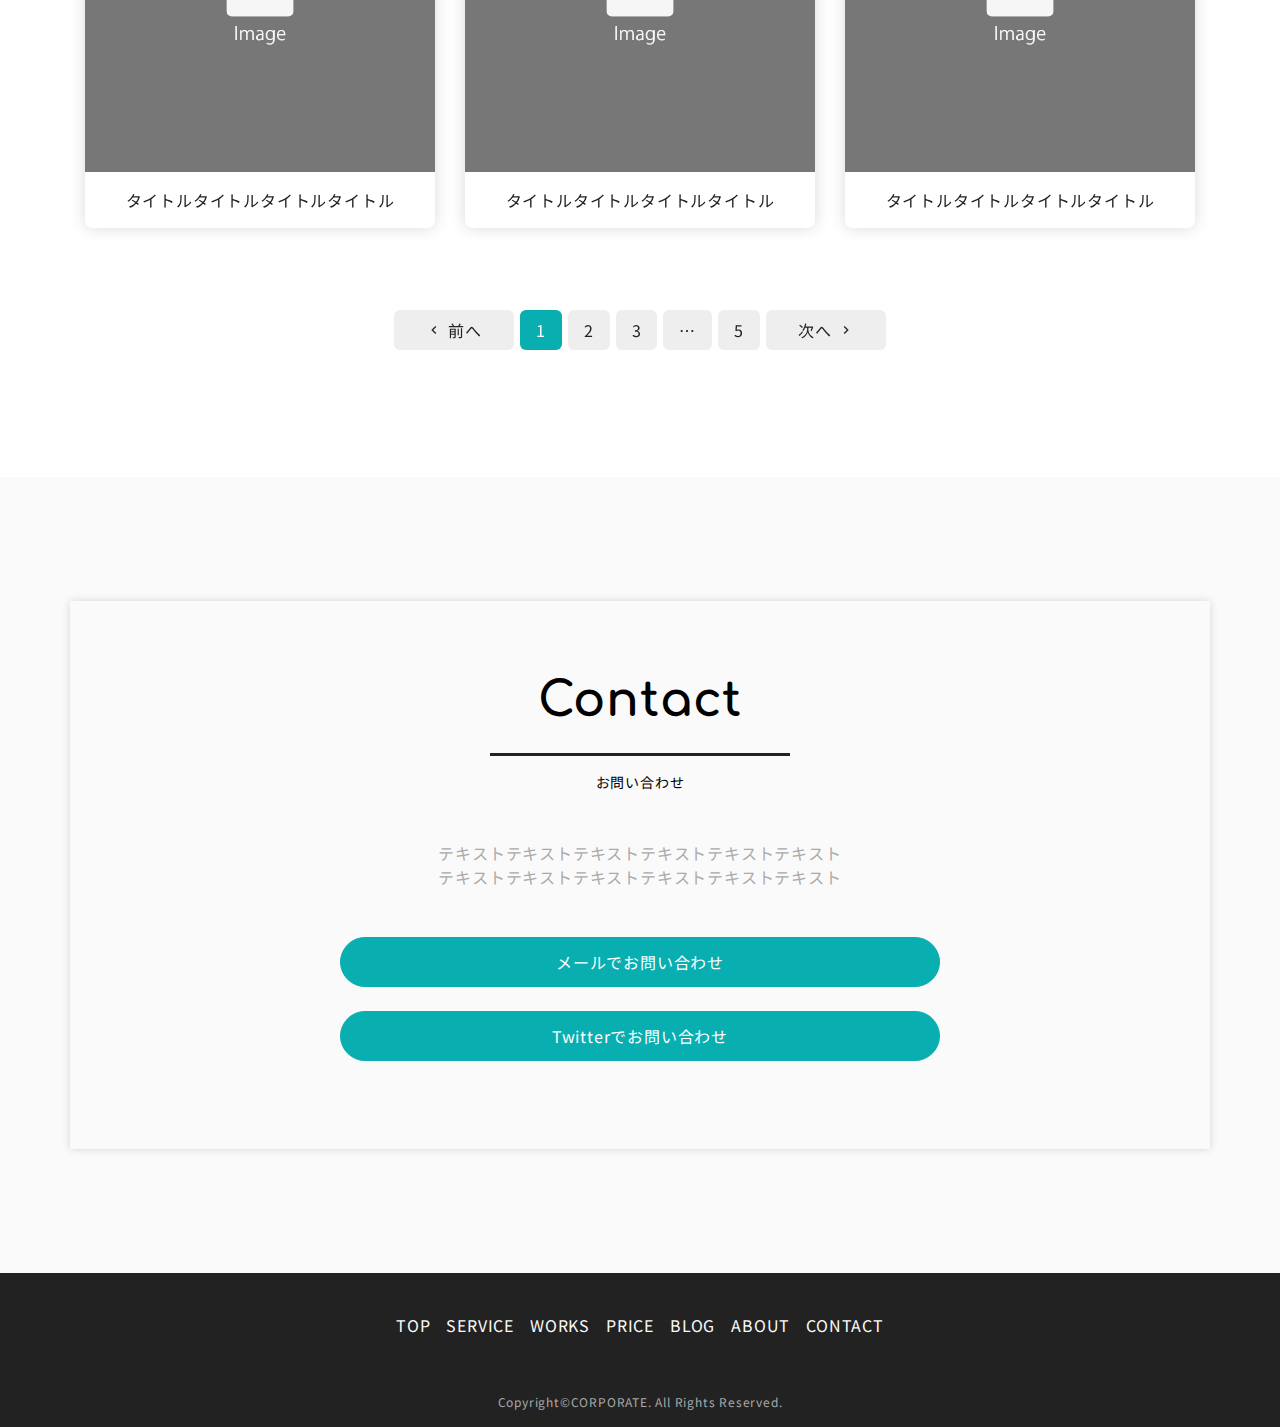
<file: works.html>
<!DOCTYPE html>
<html lang="ja">
    <head>
        <meta charset="UTF-8">
        <meta name="viewport" content="width=device-width,initial-scale=1">
        <title>制作実績一覧</title>
        <meta name="description" content="" />
        <!-- ogp start -->
        <meta property="og:url" content="" />
        <meta property="og:type" content="" />
        <meta property="og:title" content="" />
        <meta property="og:description" content="" />
        <meta property="og:site_name" content="" />
        <meta property="og:image" content="" />
        <!-- //ogp end -->
        <link rel="stylesheet" href="./css/style.css" />
    </head>
    <body>
        <!-- nav-header -->
        <nav id="nav-header" class="nav-header">
            <div class="nav-header__container">
                <a href="./index.html" class="nav-header__logo">CORPORATE</a>
                <ul class="nav-header__menu">
                    <li class="nav-header__menu-item">
                        <a href="./news.html" class="nav-header__link">NEWS</a>
                    </li>
                    <li class="nav-header__menu-item">
                        <a href="./service.html" class="nav-header__link">SERVICE</a>
                    </li>
                    <li class="nav-header__menu-item">
                        <a href="./works.html" class="nav-header__link">WORKS</a>
                    </li>
                    <li class="nav-header__menu-item">
                        <a href="./blog.html" class="nav-header__link">BLOG</a>
                    </li>
                    <li class="nav-header__menu-item">
                        <a href="./company.html" class="nav-header__link">COMPANY</a>
                    </li>
                    <li class="nav-header__menu-item">
                        <a href="./contact.html" class="nav-header__contact">CONTACT</a>
                    </li>
                </ul>
                <div class="nav-header__toggle js-nav-drawer-open">
                    <div class="nav-header__toggle-line"></div>
                    <div class="nav-header__toggle-line"></div>
                    <div class="nav-header__toggle-line"></div>
                </div>
            </div>
        </nav><!-- /nav-header -->
        <nav id="nav-drawer" class="nav-drawer" data-open="false">
            <div class="nav-drawer__container">
                <div class="nav-drawer__menu-button">
                    <button id="nav-drawer-close" class="nav-drawer__button-close">
                        <div class="nav-drawer__button-close-line"></div>
                        <div class="nav-drawer__button-close-line"></div>
                    </button>
                </div>
                <ul class="nav-drawer__menu">
                    <li class="nav-drawer__menu-item">
                        <a href="./news.html" class="nav-drawer__link js-nav-drawer-link">
                            <span class="nav-drawer__link-main">NEWS</span>
                            <span class="nav-drawer__link-sub">新着情報</span>
                        </a>
                    </li>
                    <li class="nav-drawer__menu-item">
                        <a href="./service.html" class="nav-drawer__link js-nav-drawer-link">
                            <span class="nav-drawer__link-main">SERVICE</span>
                            <span class="nav-drawer__link-sub">サービス</span>
                        </a>
                    </li>
                    <li class="nav-drawer__menu-item">
                        <a href="./works.html" class="nav-drawer__link js-nav-drawer-link">
                            <span class="nav-drawer__link-main">WORKS</span>
                            <span class="nav-drawer__link-sub">制作実績</span>
                        </a>
                    </li>
                    <li class="nav-drawer__menu-item">
                        <a href="./blog.html" class="nav-drawer__link js-nav-drawer-link">
                            <span class="nav-drawer__link-main">BLOG</span>
                            <span class="nav-drawer__link-sub">ブログ</span>
                        </a>
                    </li>
                    <li class="nav-drawer__menu-item">
                        <a href="./company.html" class="nav-drawer__link js-nav-drawer-link">
                            <span class="nav-drawer__link-main">COMPANY</span>
                            <span class="nav-drawer__link-sub">会社情報</span>
                        </a>
                    </li>
                    <li class="nav-drawer__menu-item">
                        <a href="./contact.html" class="nav-drawer__link js-nav-drawer-link">
                            <span class="nav-drawer__link-main">CONTACT</span>
                            <span class="nav-drawer__link-sub">お問い合わせ</span>
                        </a>
                    </li>
                </ul>
            </div>
            <div id="nav-drawer-overlay" class="nav-drawer__overlay"></div>
        </nav>
        <!-- nav-pagetop -->
        <nav class="nav-pagetop js-nav-pagetop"></nav><!-- /nav-pagetop -->
        <main id="wrapper" class="wrapper">
            <!-- pagevisual -->
            <section class="pagevisual">
                <div class="pagevisual__container">
                    <h2 class="pagevisual__text-main">Works</h2>
                    <div class="pagevisual__text-sub">制作実績</div>
                </div>
            </section><!-- /pagevisual -->
            <!-- breadcrumbs -->
            <article class="breadcrumbs">
                <div class="breadcrumbs__container">
                    <ul class="breadcrumbs__list">
                        <li class="breadcrumbs__list-item">
                            <a href="./index.html" class="breadcrumbs__link">HOME</a>
                        </li>
                        <li class="breadcrumbs__list-item">
                            <a href="./works.html" class="breadcrumbs__link">制作実績</a>
                        </li>
                    </ul>
                </div>
            </article><!-- /breadcrumbs -->
            <!-- works-list -->
            <section class="works-list">
                <div class="works-list__container">
                    <div class="works-list__list">
                        <article class="works-list__list-item">
                            <!-- works-item -->
                            <a href="./works-detail.html" class="works-item">
                                <figure class="works-item__thumbnail">
                                    <img class="works-item__thumbnail-image" src="./img/sample_image_1_1.jpg">
                                </figure>
                                <div class="works-item__content">
                                    <h3 class="works-item__content-title">タイトルタイトルタイトルタイトル</h3>
                                </div>
                            </a><!-- /works-item -->
                        </article>
                        <article class="works-list__list-item">
                            <!-- works-item -->
                            <a href="./works-detail.html" class="works-item">
                                <figure class="works-item__thumbnail">
                                    <img class="works-item__thumbnail-image" src="./img/sample_image_1_1.jpg">
                                </figure>
                                <div class="works-item__content">
                                    <h3 class="works-item__content-title">タイトルタイトルタイトルタイトル</h3>
                                </div>
                            </a><!-- /works-item -->
                        </article>
                        <article class="works-list__list-item">
                            <!-- works-item -->
                            <a href="./works-detail.html" class="works-item">
                                <figure class="works-item__thumbnail">
                                    <img class="works-item__thumbnail-image" src="./img/sample_image_1_1.jpg">
                                </figure>
                                <div class="works-item__content">
                                    <h3 class="works-item__content-title">タイトルタイトルタイトルタイトル</h3>
                                </div>
                            </a><!-- /works-item -->
                        </article>
                        <article class="works-list__list-item">
                            <!-- works-item -->
                            <a href="./works-detail.html" class="works-item">
                                <figure class="works-item__thumbnail">
                                    <img class="works-item__thumbnail-image" src="./img/sample_image_1_1.jpg">
                                </figure>
                                <div class="works-item__content">
                                    <h3 class="works-item__content-title">タイトルタイトルタイトルタイトル</h3>
                                </div>
                            </a><!-- /works-item -->
                        </article>
                        <article class="works-list__list-item">
                            <!-- works-item -->
                            <a href="./works-detail.html" class="works-item">
                                <figure class="works-item__thumbnail">
                                    <img class="works-item__thumbnail-image" src="./img/sample_image_1_1.jpg">
                                </figure>
                                <div class="works-item__content">
                                    <h3 class="works-item__content-title">タイトルタイトルタイトルタイトル</h3>
                                </div>
                            </a><!-- /works-item -->
                        </article>
                        <article class="works-list__list-item">
                            <!-- works-item -->
                            <a href="./works-detail.html" class="works-item">
                                <figure class="works-item__thumbnail">
                                    <img class="works-item__thumbnail-image" src="./img/sample_image_1_1.jpg">
                                </figure>
                                <div class="works-item__content">
                                    <h3 class="works-item__content-title">タイトルタイトルタイトルタイトル</h3>
                                </div>
                            </a><!-- /works-item -->
                        </article>
                        <article class="works-list__list-item">
                            <!-- works-item -->
                            <a href="./works-detail.html" class="works-item">
                                <figure class="works-item__thumbnail">
                                    <img class="works-item__thumbnail-image" src="./img/sample_image_1_1.jpg">
                                </figure>
                                <div class="works-item__content">
                                    <h3 class="works-item__content-title">タイトルタイトルタイトルタイトル</h3>
                                </div>
                            </a><!-- /works-item -->
                        </article>
                        <article class="works-list__list-item">
                            <!-- works-item -->
                            <a href="./works-detail.html" class="works-item">
                                <figure class="works-item__thumbnail">
                                    <img class="works-item__thumbnail-image" src="./img/sample_image_1_1.jpg">
                                </figure>
                                <div class="works-item__content">
                                    <h3 class="works-item__content-title">タイトルタイトルタイトルタイトル</h3>
                                </div>
                            </a><!-- /works-item -->
                        </article>
                        <article class="works-list__list-item">
                            <!-- works-item -->
                            <a href="./works-detail.html" class="works-item">
                                <figure class="works-item__thumbnail">
                                    <img class="works-item__thumbnail-image" src="./img/sample_image_1_1.jpg">
                                </figure>
                                <div class="works-item__content">
                                    <h3 class="works-item__content-title">タイトルタイトルタイトルタイトル</h3>
                                </div>
                            </a><!-- /works-item -->
                        </article>
                    </div>
                    <div class="works-list__pagination">
                        <!-- pagination -->
                        <div class="pagination">
                            <ul class="pagination__list">
                                <li class="pagination__list-item">
                                    <a href="./works.html" class="pagination__link--prev">前へ</a>
                                </li>
                                <li class="pagination__list-item">
                                    <span class="pagination__text--current">1</span>
                                </li>
                                <li class="pagination__list-item">
                                    <a href="./works.html" class="pagination__link">2</a>
                                </li>
                                <li class="pagination__list-item">
                                    <a href="./works.html" class="pagination__link">3</a>
                                </li>
                                <li class="pagination__list-item">
                                    <span class="pagination__text--dots">…</span>
                                </li>
                                <li class="pagination__list-item">
                                    <a href="./works.html" class="pagination__link">5</a>
                                </li>
                                <li class="pagination__list-item">
                                    <a href="./works.html" class="pagination__link--next">次へ</a>
                                </li>
                            </ul>
                        </div><!-- /pagination -->
                    </div>
                </div>
            </section><!-- /works-list -->
            <!-- contact-guide -->
            <section id="contact-guide" class="contact-guide">
                <div class="contact-guide__container">
                    <h2 class="contact-guide__heading">
                        <div class="contact-guide__heading-main">Contact</div>
                        <div class="contact-guide__heading-sub">お問い合わせ</div>
                    </h2>
                    <div class="contact-guide__message">テキストテキストテキストテキストテキストテキスト<br>テキストテキストテキストテキストテキストテキスト</div>
                    <div class="contact-guide__list">
                        <div class="contact-guide__list-item">
                            <a class="contact-guide__button">メールでお問い合わせ</a>
                        </div>
                        <div class="contact-guide__list-item">
                            <a class="contact-guide__button">Twitterでお問い合わせ</a>
                        </div>
                    </div>
                </div>
            </section><!-- /contact-guide -->
        </main>
        <!-- footer -->
        <footer id="footer" class="footer">
            <div class="footer__container">
                <ul class="footer__menu">
                    <li class="footer__menu-item">
                        <a href="./index.html" class="footer__menu-item-link">TOP</a>
                    </li>
                    <li class="footer__menu-item">
                        <a href="./service.html" class="footer__menu-item-link">SERVICE</a>
                    </li>
                    <li class="footer__menu-item">
                        <a href="./works.html" class="footer__menu-item-link">WORKS</a>
                    </li>
                    <li class="footer__menu-item">
                        <a href="./price.html" class="footer__menu-item-link">PRICE</a>
                    </li>
                    <li class="footer__menu-item">
                        <a href="./blog.html" class="footer__menu-item-link">BLOG</a>
                    </li>
                    <li class="footer__menu-item">
                        <a href="./about.html" class="footer__menu-item-link">ABOUT</a>
                    </li>
                    <li class="footer__menu-item">
                        <a href="./contact.html" class="footer__menu-item-link">CONTACT</a>
                    </li>
                </ul>
                <div class="footer__copy">Copyright©CORPORATE. All Rights Reserved.</div>
            </div>
        </footer><!-- /footer -->
        <script src="./js/script.js"></script>
    </body>
</html>
</file>
<file: css/style.css>
@charset "UTF-8";
/*
 * HTML
 * -------------------------------------------------------------------
 */
@import url("https://fonts.googleapis.com/css2?family=Noto+Sans+JP:wght@400;700&display=swap");
@import url("https://fonts.googleapis.com/css2?family=Comfortaa:wght@500&display=swap");
@import url("https://fonts.googleapis.com/icon?family=Material+Icons");
html {
  font-size: 62.5%;
}

body {
  font-family: "Noto Sans JP", -apple-system, BlinkMacSystemFont,
    "Helvetica Neue", YuGothic, "ヒラギノ角ゴ ProN W3",
    Hiragino Kaku Gothic ProN, Arial, "メイリオ", Meiryo, sans-serif;
  -webkit-font-smoothing: antialiased;
  -moz-osx-font-smoothing: grayscale;
  font-size: 1.6em;
  line-height: 1.6;
  letter-spacing: 0.05em;
}

a {
  text-decoration: none;
  outline: none;
}

/*
 * wrapper
 * -------------------------------------------------------------------
 */
.wrapper {
  display: block;
  margin: 0px auto;
  padding: 0px;
  min-height: 100vh;
}

.wrapper > section:nth-child(even) {
  background: #fafafa;
}

/* A Modern CSS Reset */
*,
*::before,
*::after {
  box-sizing: border-box;
}

body,
h1,
h2,
h3,
h4,
p,
figure,
blockquote,
dl,
dd {
  margin: 0;
}

ul[role="list"],
ol[role="list"] {
  list-style: none;
}

html {
  scroll-behavior: auto;
}

body {
  min-height: 100vh;
  text-rendering: optimizeSpeed;
  line-height: 1.5;
}

a:not([class]) {
  text-decoration-skip-ink: auto;
}

img,
picture {
  max-width: 100%;
  display: block;
}

input,
button,
textarea,
select {
  font: inherit;
}

@media (prefers-reduced-motion: reduce) {
  *,
  *::before,
  *::after {
    animation-duration: 0.01ms !important;
    animation-iteration-count: 1 !important;
    transition-duration: 0.01ms !important;
    scroll-behavior: auto !important;
  }
}

@keyframes menu-container-appeared {
  0% {
    transform: translateX(100%);
  }
  100% {
    transform: translateX(0);
  }
}

@keyframes menu-container-leaved {
  0% {
    transform: translateX(0);
  }
  100% {
    transform: translateX(100%);
  }
}

@keyframes menu-overlay-appeared {
  0% {
    opacity: 0;
  }
  100% {
    opacity: 1;
  }
}

@keyframes menu-overlay-leaved {
  0% {
    opacity: 1;
  }
  100% {
    opacity: 0;
  }
}

/*
 * MODAL PHOTO
 * -------------------------------------------------------------------
 */
@keyframes modal-photo-open {
  0% {
    opacity: 0;
  }
  100% {
    opacity: 1;
  }
}

@keyframes modal-photo-close {
  0% {
    opacity: 1;
  }
  100% {
    opacity: 0;
  }
}

/* =WordPress Core
-------------------------------------------------------------- */
.alignnone {
  margin: 5px 20px 20px 0;
}

.aligncenter,
div.aligncenter {
  display: block;
  margin: 5px auto 5px auto;
}

.alignright {
  float: right;
  margin: 5px 0 20px 20px;
}

.alignleft {
  float: left;
  margin: 5px 20px 20px 0;
}

a img.alignright {
  float: right;
  margin: 5px 0 20px 20px;
}

a img.alignnone {
  margin: 5px 20px 20px 0;
}

a img.alignleft {
  float: left;
  margin: 5px 20px 20px 0;
}

a img.aligncenter {
  display: block;
  margin-left: auto;
  margin-right: auto;
}

.wp-caption {
  background: #fff;
  border: 1px solid #f0f0f0;
  max-width: 96%;
  /* Image does not overflow the content area */
  padding: 5px 3px 10px;
  text-align: center;
}

.wp-caption.alignnone {
  margin: 5px 20px 20px 0;
}

.wp-caption.alignleft {
  margin: 5px 20px 20px 0;
}

.wp-caption.alignright {
  margin: 5px 0 20px 20px;
}

.wp-caption img {
  border: 0 none;
  height: auto;
  margin: 0;
  max-width: 98.5%;
  padding: 0;
  width: auto;
}

.wp-caption p.wp-caption-text {
  font-size: 11px;
  line-height: 17px;
  margin: 0;
  padding: 0 4px 5px;
}

/* Text meant only for screen readers. */
.screen-reader-text {
  border: 0;
  clip: rect(1px, 1px, 1px, 1px);
  clip-path: inset(50%);
  height: 1px;
  margin: -1px;
  overflow: hidden;
  padding: 0;
  position: absolute !important;
  width: 1px;
  word-wrap: normal !important;
  /* Many screen reader and browser combinations announce broken words as they would appear visually. */
}

.screen-reader-text:focus {
  background-color: #eee;
  clip: auto !important;
  clip-path: none;
  color: #444;
  display: block;
  font-size: 1em;
  height: auto;
  left: 5px;
  line-height: normal;
  padding: 15px 23px 14px;
  text-decoration: none;
  top: 5px;
  width: auto;
  z-index: 100000;
  /* Above WP toolbar. */
}

/*
 * Mixin
 * -------------------------------------------------------------------
 */
/*
 * Module
 * -------------------------------------------------------------------
 */
.nav-header {
  position: fixed;
  top: 0;
  right: 0;
  left: 0;
  z-index: 1000;
  width: 100%;
  background: rgba(255, 255, 255, 0.95);
  box-shadow: 0 0 1.6rem 0 rgba(0, 0, 0, 0.1);
}

.nav-header__container {
  display: flex;
  justify-content: flex-end;
  max-width: 1140px;
  height: 6rem;
  margin: 0 auto;
  padding: 0 0 0 15px;
  -webkit-transition: all 0.2s;
  -moz-transition: all 0.2s;
  -ms-transition: all 0.2s;
  -o-transition: all 0.2s;
  transition: all 0.2s;
}

@media screen and (min-width: 992px) {
  .nav-header__container {
    padding: 0 15px;
  }
}

.nav-header__logo {
  font-weight: 700;
  font-family: "Comfortaa", cursive;
  display: flex;
  align-items: center;
  margin-right: auto;
  color: #222222;
  font-weight: 700;
  font-size: 2rem;
}

.nav-header__logo-image {
  display: block;
  height: 3rem;
}

.nav-header__menu {
  display: none;
  list-style: none;
  margin: 0;
  padding: 0;
}

@media (min-width: 992px) {
  .nav-header__menu {
    display: flex;
    align-items: center;
  }
}

.nav-header__menu-item {
  display: flex;
  justify-content: center;
  align-items: center;
  position: relative;
  width: 100%;
  height: 100%;
}

.nav-header__link {
  display: flex;
  flex-direction: column;
  justify-content: center;
  align-items: center;
  height: 100%;
  color: #222222;
  text-align: center;
  font-size: 1.6rem;
  font-weight: 700;
  padding: 0 16px;
  min-width: 100px;
}

.nav-header__link:after {
  display: block;
  opacity: 0;
  position: absolute;
  bottom: 0;
  left: 50%;
  transform: translateX(-50%);
  width: 0;
  height: 4px;
  background: #08aeb0;
  content: "";
  -ms-transform: translateX(-50%);
  -webkit-transform: translateX(-50%);
  -webkit-transition: all 0.2s;
  -moz-transition: all 0.2s;
  -ms-transition: all 0.2s;
  -o-transition: all 0.2s;
  transition: all 0.2s;
}

.nav-header__link:hover:after {
  opacity: 1;
  width: 100%;
}

.nav-header__contact {
  display: inline-flex;
  justify-content: center;
  align-items: center;
  position: relative;
  border: none;
  line-height: 1;
  text-decoration: none;
  text-align: center;
  outline: none;
  cursor: pointer;
  transition: box-shadow 0.2s, text-shadow 0.2s, background-color 0.2s,
    border-color 0.2s, opacity 0.2s;
  background-color: #08aeb0;
  color: #ffffff;
  margin-left: 1.6rem;
  padding: 1.2rem 3.2rem;
  border-radius: 100px;
}

.nav-header__contact:hover {
  background-color: #079698;
}

.nav-header__toggle {
  display: flex;
  align-items: center;
  justify-content: center;
  flex-direction: column;
  width: 6rem;
  height: 6rem;
  background: #08aeb0;
  cursor: pointer;
  -webkit-transition: all 0.2s;
  -moz-transition: all 0.2s;
  -ms-transition: all 0.2s;
  -o-transition: all 0.2s;
  transition: all 0.2s;
}

@media (min-width: 992px) {
  .nav-header__toggle {
    display: none;
  }
}

.nav-header__toggle:hover {
  background: #079698;
}

.nav-header__toggle-line {
  display: block;
  width: 35%;
  border-bottom: 2px solid #fff;
}

.nav-header__toggle-line:nth-child(2) {
  margin: 10% 0px;
}

.nav-drawer {
  display: none;
  width: 100%;
  height: 100%;
  position: fixed;
  top: 0;
  right: 0;
  bottom: 0;
  left: 0;
  overflow: hidden;
  z-index: 1002;
}

.nav-drawer__container {
  display: flex;
  flex-direction: column;
  position: absolute;
  right: 0;
  top: 0;
  width: 80%;
  height: 100%;
  max-width: 350px;
  min-width: 200px;
  background: #fff;
  border-left: #e2e2e2 1px solid;
  box-shadow: 0 0 5px rgba(0, 0, 0, 0.1);
  overflow: hidden;
  animation-duration: var(--nav-drawer-duration);
  animation-fill-mode: forwards;
}

.nav-drawer[data-open="true"] .nav-drawer__container {
  animation-name: menu-container-appeared;
}

.nav-drawer[data-open="false"] .nav-drawer__container {
  animation-name: menu-container-leaved;
}

.nav-drawer__menu {
  display: block;
  margin: 0;
  padding: 0;
  list-style: none;
  overflow-y: auto;
}

.nav-drawer__menu-item {
  border-bottom: #e2e2e2 1px dashed;
}

.nav-drawer__menu-item:hover {
  background: #efefef;
}

.nav-drawer__link {
  position: relative;
  display: block;
  align-items: center;
  justify-content: space-between;
  color: inherit;
  letter-spacing: 0.01em;
  padding: 1em 2.5em 1em 2em;
  text-decoration: none;
}

.nav-drawer__link-main {
  display: block;
  font-weight: 500;
}

.nav-drawer__link-sub {
  color: #aaa;
  display: block;
}

.nav-drawer__menu-button {
  display: flex;
  margin: 0px;
  padding: 0px;
}

.nav-drawer__button-close {
  position: relative;
  background-color: #08aeb0;
  margin: 0px 0px 0px auto;
  padding: 0px;
  width: 6rem;
  height: 6rem;
  border: none;
  box-shadow: 0 0 12px rgba(0, 0, 0, 0.15);
  -webkit-appearance: none;
  -moz-appearance: none;
  appearance: none;
  cursor: pointer;
}

.nav-drawer__button-close:hover,
.nav-drawer__button-close:focus {
  outline: none;
  background: #09c6c8;
}

.nav-drawer__button-close-line {
  position: absolute;
  top: 0;
  right: 0;
  bottom: 0;
  left: 0;
  width: 40%;
  height: 2px;
  margin: auto;
  background: #fff;
}

.nav-drawer__button-close-line:nth-child(1) {
  transform: translateY(0) rotate(45deg);
}

.nav-drawer__button-close-line:nth-child(2) {
  transform: translateY(0) rotate(-45deg);
}

.nav-drawer__overlay {
  position: absolute;
  top: 0;
  right: 0;
  bottom: 0;
  left: 0;
  z-index: -1;
  background: rgba(0, 0, 0, 0.08);
  animation-duration: var(--nav-drawer-duration);
  animation-fill-mode: forwards;
}

.nav-drawer[data-open="true"] .nav-drawer__overlay {
  animation-name: menu-overlay-appeared;
}

.nav-drawer[data-open="false"] .nav-drawer__overlay {
  animation-name: menu-overlay-leaved;
}

.nav-pagetop {
  display: flex;
  align-items: center;
  justify-content: center;
  flex-direction: column;
  position: fixed;
  bottom: 60px;
  right: 15px;
  z-index: -1000;
  width: 70px;
  height: 70px;
  font-size: 10px;
  font-weight: 400;
  line-height: 1.6;
  color: #fff;
  background: #08aeb0;
  border-radius: 50%;
  opacity: 0;
  cursor: pointer;
  box-shadow: 0 2px 4px 0 rgba(0, 0, 0, 0.15);
  -webkit-transition: all 0.2s;
  -moz-transition: all 0.2s;
  -ms-transition: all 0.2s;
  -o-transition: all 0.2s;
  transition: all 0.2s;
}

.nav-pagetop.active {
  opacity: 1;
  z-index: 1000;
}

.nav-pagetop:before {
  display: block;
  font-family: "Material Icons";
  font-weight: normal;
  font-style: normal;
  display: inline-block;
  line-height: 1;
  text-transform: none;
  letter-spacing: normal;
  word-wrap: normal;
  white-space: nowrap;
  direction: ltr;
  /* Support for all WebKit browsers. */
  -webkit-font-smoothing: antialiased;
  /* Support for Safari and Chrome. */
  text-rendering: optimizeLegibility;
  /* Support for Firefox. */
  -moz-osx-font-smoothing: grayscale;
  /* Support for IE. */
  font-feature-settings: "liga";
  content: "\e5ce";
  -webkit-transition: all 0.2s;
  -moz-transition: all 0.2s;
  -ms-transition: all 0.2s;
  -o-transition: all 0.2s;
  transition: all 0.2s;
}

.nav-pagetop:after {
  content: "PAGETOP";
  display: block;
  padding: 4px 0px;
}

.nav-pagetop:hover {
  background: #079698;
  box-shadow: 0 2px 4px 0 rgba(0, 0, 0, 0.15);
}

.nav-pagetop:hover:before {
  transform: translateY(-4px);
}

.mainvisual {
  position: relative;
  background-image: url("../img/mainvisual.jpg");
  background-position: center;
  background-size: cover;
  background-repeat: no-repeat;
}

.mainvisual::before {
  display: block;
  position: absolute;
  top: 0;
  right: 0;
  bottom: 0;
  left: 0;
  z-index: 0;
  background-color: rgba(255, 255, 255, 0.3);
  content: "";
}

.mainvisual__container {
  display: flex;
  flex-direction: column;
  justify-content: center;
  align-items: center;
  max-width: 1140px;
  height: 80vh;
  padding-top: 6rem;
  margin: 0 auto;
  text-align: center;
  position: relative;
  z-index: 1;
}

.mainvisual__text-main {
  font-weight: 700;
  font-family: "Comfortaa", cursive;
  font-weight: 700;
  font-size: 4rem;
  line-height: 1;
}

@media screen and (min-width: 992px) {
  .mainvisual__text-main {
    font-size: 5.6rem;
  }
}

.mainvisual__text-sub {
  padding-top: 1.6rem;
  color: #222222;
  font-size: 1.6rem;
}

.pagevisual {
  position: relative;
  z-index: 0;
  margin: 0;
  padding-top: calc(6rem + 6.4rem);
  padding-bottom: 6.4rem;
  background-image: url("../img/mainvisual.jpg");
  background-position: center;
  background-size: cover;
  background-repeat: no-repeat;
}

@media screen and (min-width: 992px) {
  .pagevisual {
    padding-top: calc(6rem + 9.6rem);
    padding-bottom: 9.6rem;
  }
}

.pagevisual::before {
  display: block;
  position: absolute;
  top: 0;
  right: 0;
  bottom: 0;
  left: 0;
  z-index: 1;
  background-color: rgba(255, 255, 255, 0.5);
  content: "";
}

.pagevisual__container {
  position: relative;
  max-width: 1140px;
  margin: 0 auto;
  padding: 12.4rem 15px;
  position: relative;
  z-index: 2;
  padding-top: 0;
  padding-bottom: 0;
}

.pagevisual__text-main {
  font-weight: 700;
  font-family: "Comfortaa", cursive;
  font-size: 3.2rem;
}

@media screen and (min-width: 992px) {
  .pagevisual__text-main {
    font-size: 4rem;
  }
}

.pagevisual__text-main:after {
  display: block;
  max-width: 20rem;
  margin: 1.6rem 0rem;
  border-bottom: 3px solid #222222;
  background: #222222;
  content: "";
}

.pagevisual__text-sub {
  color: #222222;
}

.breadcrumbs__container {
  position: relative;
  max-width: 1140px;
  margin: 0 auto;
  padding: 0.8rem 15px;
}

.breadcrumbs__list {
  display: flex;
  flex-wrap: wrap;
  list-style: none;
  padding: 0;
  margin: 0;
}

.breadcrumbs__list-item {
  font-size: 1.6rem;
}

.breadcrumbs__list-item:not(:first-child)::before {
  font-family: "Material Icons";
  font-weight: normal;
  font-style: normal;
  display: inline-block;
  line-height: 1;
  text-transform: none;
  letter-spacing: normal;
  word-wrap: normal;
  white-space: nowrap;
  direction: ltr;
  /* Support for all WebKit browsers. */
  -webkit-font-smoothing: antialiased;
  /* Support for Safari and Chrome. */
  text-rendering: optimizeLegibility;
  /* Support for Firefox. */
  -moz-osx-font-smoothing: grayscale;
  /* Support for IE. */
  font-feature-settings: "liga";
  content: "\e5cc";
}

.breadcrumbs__link {
  color: #222222;
}

.breadcrumbs__link:hover,
.breadcrumbs__link:focus {
  text-decoration: underline;
}

.page-heading__content {
  margin: 0;
  padding: 0;
}

.page-heading__content--left {
  text-align: left;
}

.page-heading__content--center {
  text-align: center;
}

.page-heading__content--right {
  text-align: right;
}

.page-heading__text-main {
  font-weight: 700;
  font-family: "Comfortaa", cursive;
  font-size: 4rem;
}

.page-heading__text-main:after {
  display: block;
  max-width: 240px;
  padding-top: 2.4rem;
  border-bottom: 3px solid #222222;
  content: "";
}

.page-heading__content--left .page-heading__text-main::after {
  margin-left: 0;
  margin-right: auto;
}

.page-heading__content--center .page-heading__text-main::after {
  margin-left: auto;
  margin-right: auto;
}

.page-heading__content--right .page-heading__text-main::after {
  margin-left: auto;
  margin-right: 0;
}

.page-heading__text-sub {
  font-weight: 400;
  font-size: 1.6rem;
  color: #222222;
  padding-top: 2.4rem;
}

.page-heading__message {
  max-width: 800px;
  margin: 0 auto;
  padding-top: 6.4rem;
  color: #aaaaaa;
  font-weight: 400;
  font-size: 1.6rem;
  text-align: center;
}

.page-heading-sub__content {
  margin: 0;
  padding: 0;
}

.page-heading-sub__content--left {
  text-align: left;
}

.page-heading-sub__content--center {
  text-align: center;
}

.page-heading-sub__content--right {
  text-align: right;
}

.page-heading-sub__text {
  position: relative;
  font-size: 2.4rem;
}

.page-heading-sub__text:before {
  display: inline-block;
  vertical-align: middle;
  width: 6px;
  height: 1.6em;
  margin-right: 0.8rem;
  border-radius: 3px;
  background: #08aeb0;
  content: "";
}

.page-heading-sub__message {
  margin: 0 auto;
  padding-top: 1.6rem;
  color: #aaaaaa;
  font-weight: 400;
  font-size: 1.6rem;
}

.footer {
  background: #222222;
}

.footer__container {
  max-width: 1140px;
  margin: 0 auto;
}

.footer__menu {
  display: flex;
  flex-wrap: wrap;
  justify-content: center;
  list-style: none;
  margin: 0;
  padding: 4rem 0;
}

.footer__menu-item:not(:first-child) {
  margin-left: 1.6rem;
}

.footer__menu-item-link {
  color: #fafafa;
  -webkit-transition: all 0.2s;
  -moz-transition: all 0.2s;
  -ms-transition: all 0.2s;
  -o-transition: all 0.2s;
  transition: all 0.2s;
}

.footer__menu-item-link:hover,
.footer__menu-item-link:focus {
  text-decoration: underline;
}

.footer__copy {
  padding: 1.6rem 0;
  color: #aaaaaa;
  font-size: 1.2rem;
  text-align: center;
}

.photo-modal {
  display: none;
  justify-content: center;
  align-items: center;
  position: fixed;
  top: 0;
  right: 0;
  bottom: 0;
  left: 0;
  z-index: 1002;
  width: 100%;
  height: 100%;
  overflow: hidden;
  animation-duration: var(--photo-modal-duration);
  animation-fill-mode: forwards;
}

.photo-modal[data-open="true"] {
  animation-name: modal-photo-open;
}

.photo-modal[data-open="false"] {
  animation-name: modal-photo-close;
}

.photo-modal__container {
  max-width: 800px;
  max-height: 80%;
  margin: auto;
  overflow: auto;
}

.photo-modal__image img {
  display: block;
  max-width: 100%;
  margin: 0 auto;
}

.photo-modal .photo-modal__button,
.photo-modal .photo-modal__button--close,
.photo-modal .photo-modal__button--prev,
.photo-modal .photo-modal__button--next,
.photo-modal .button-detail__button,
.photo-modal .button-detail__button--back,
.photo-modal .button-detail__button--prev,
.photo-modal .button-detail__button--next {
  position: absolute;
  width: 4rem;
  height: 4rem;
  margin: 0;
  padding: 0;
  border: none;
  background-color: transparent;
  color: #ffffff;
  cursor: pointer;
  transition: color 0.4s;
  -webkit-appearance: none;
  -moz-appearance: none;
  appearance: none;
}

.photo-modal .photo-modal__button:hover,
.photo-modal .photo-modal__button--close:hover,
.photo-modal .photo-modal__button--prev:hover,
.photo-modal .photo-modal__button--next:hover,
.photo-modal .button-detail__button:hover,
.photo-modal .button-detail__button--back:hover,
.photo-modal .button-detail__button--prev:hover,
.photo-modal .button-detail__button--next:hover,
.photo-modal .photo-modal__button:focus,
.photo-modal .photo-modal__button--close:focus,
.photo-modal .photo-modal__button--prev:focus,
.photo-modal .photo-modal__button--next:focus,
.photo-modal .button-detail__button:focus,
.photo-modal .button-detail__button--back:focus,
.photo-modal .button-detail__button--prev:focus,
.photo-modal .button-detail__button--next:focus {
  color: #f2f2f2;
  outline: none;
}

.photo-modal .photo-modal__button::before,
.photo-modal .photo-modal__button--close::before,
.photo-modal .photo-modal__button--prev::before,
.photo-modal .photo-modal__button--next::before,
.photo-modal .button-detail__button::before,
.photo-modal .button-detail__button--back::before,
.photo-modal .button-detail__button--prev::before,
.photo-modal .button-detail__button--next::before {
  font-size: 2.5rem;
}

.photo-modal__button--close {
  top: 0;
  right: 0;
}

.photo-modal__button--close::before {
  font-family: "Material Icons";
  font-weight: normal;
  font-style: normal;
  display: inline-block;
  line-height: 1;
  text-transform: none;
  letter-spacing: normal;
  word-wrap: normal;
  white-space: nowrap;
  direction: ltr;
  /* Support for all WebKit browsers. */
  -webkit-font-smoothing: antialiased;
  /* Support for Safari and Chrome. */
  text-rendering: optimizeLegibility;
  /* Support for Firefox. */
  -moz-osx-font-smoothing: grayscale;
  /* Support for IE. */
  font-feature-settings: "liga";
  content: "\e5cd";
}

.photo-modal__button--prev {
  top: 50%;
  left: 0;
}

.photo-modal__button--prev::before {
  font-family: "Material Icons";
  font-weight: normal;
  font-style: normal;
  display: inline-block;
  line-height: 1;
  text-transform: none;
  letter-spacing: normal;
  word-wrap: normal;
  white-space: nowrap;
  direction: ltr;
  /* Support for all WebKit browsers. */
  -webkit-font-smoothing: antialiased;
  /* Support for Safari and Chrome. */
  text-rendering: optimizeLegibility;
  /* Support for Firefox. */
  -moz-osx-font-smoothing: grayscale;
  /* Support for IE. */
  font-feature-settings: "liga";
  content: "\e5cb";
}

.photo-modal__button--next {
  top: 50%;
  right: 0;
}

.photo-modal__button--next::before {
  font-family: "Material Icons";
  font-weight: normal;
  font-style: normal;
  display: inline-block;
  line-height: 1;
  text-transform: none;
  letter-spacing: normal;
  word-wrap: normal;
  white-space: nowrap;
  direction: ltr;
  /* Support for all WebKit browsers. */
  -webkit-font-smoothing: antialiased;
  /* Support for Safari and Chrome. */
  text-rendering: optimizeLegibility;
  /* Support for Firefox. */
  -moz-osx-font-smoothing: grayscale;
  /* Support for IE. */
  font-feature-settings: "liga";
  content: "\e5cc";
}

.photo-modal__overlay {
  position: absolute;
  top: 0;
  right: 0;
  bottom: 0;
  left: 0;
  z-index: -1;
  background: rgba(0, 0, 0, 0.85);
}

.button-guide {
  display: flex;
  justify-content: center;
  align-items: center;
  position: relative;
  border: none;
  line-height: 1;
  text-decoration: none;
  text-align: center;
  outline: none;
  cursor: pointer;
  transition: box-shadow 0.2s, text-shadow 0.2s, background-color 0.2s,
    border-color 0.2s, opacity 0.2s;
  display: flex;
  width: 100%;
  max-width: 60rem;
  margin: 0 auto;
  padding: 1.6rem;
  border: none;
  border-radius: 8px;
  background: #eeeeee;
  color: #222222;
  font-weight: 400;
  font-size: 1.6rem;
}

.button-guide:hover,
.button-guide:focus {
  background: #08aeb0;
  color: #ffffff;
}

.button-detail {
  display: flex;
  flex-wrap: wrap;
  max-width: 60rem;
  margin: 0 auto;
}

.button-detail .photo-modal__button,
.button-detail .photo-modal__button--close,
.button-detail .photo-modal__button--prev,
.button-detail .photo-modal__button--next,
.button-detail .button-detail__button,
.button-detail .button-detail__button--back,
.button-detail .button-detail__button--prev,
.button-detail .button-detail__button--next {
  display: flex;
  justify-content: center;
  align-items: center;
  position: relative;
  border: none;
  line-height: 1;
  text-decoration: none;
  text-align: center;
  outline: none;
  cursor: pointer;
  transition: box-shadow 0.2s, text-shadow 0.2s, background-color 0.2s,
    border-color 0.2s, opacity 0.2s;
  margin-bottom: 2.4rem;
  padding: 1.6rem 2.4rem;
  border-radius: 0.4rem;
  background: #eeeeee;
  color: #222222;
}

.button-detail .photo-modal__button:hover,
.button-detail .photo-modal__button--close:hover,
.button-detail .photo-modal__button--prev:hover,
.button-detail .photo-modal__button--next:hover,
.button-detail .button-detail__button:hover,
.button-detail .button-detail__button--back:hover,
.button-detail .button-detail__button--prev:hover,
.button-detail .button-detail__button--next:hover,
.button-detail .photo-modal__button:focus,
.button-detail .photo-modal__button--close:focus,
.button-detail .photo-modal__button--prev:focus,
.button-detail .photo-modal__button--next:focus,
.button-detail .button-detail__button:focus,
.button-detail .button-detail__button--back:focus,
.button-detail .button-detail__button--prev:focus,
.button-detail .button-detail__button--next:focus {
  background: #08aeb0;
  color: #ffffff;
}

.button-detail__button--back {
  width: 100%;
}

.button-detail__button--back:before {
  font-family: "Material Icons";
  font-weight: normal;
  font-style: normal;
  display: inline-block;
  line-height: 1;
  text-transform: none;
  letter-spacing: normal;
  word-wrap: normal;
  white-space: nowrap;
  direction: ltr;
  /* Support for all WebKit browsers. */
  -webkit-font-smoothing: antialiased;
  /* Support for Safari and Chrome. */
  text-rendering: optimizeLegibility;
  /* Support for Firefox. */
  -moz-osx-font-smoothing: grayscale;
  /* Support for IE. */
  font-feature-settings: "liga";
  content: "\e896";
  margin-right: 0.8rem;
}

.button-detail__button--prev {
  width: 100%;
}

@media screen and (min-width: 992px) {
  .button-detail__button--prev {
    width: calc(50% - 15px);
    margin-right: 15px;
  }
}

.button-detail__button--prev:before {
  font-family: "Material Icons";
  font-weight: normal;
  font-style: normal;
  display: inline-block;
  line-height: 1;
  text-transform: none;
  letter-spacing: normal;
  word-wrap: normal;
  white-space: nowrap;
  direction: ltr;
  /* Support for all WebKit browsers. */
  -webkit-font-smoothing: antialiased;
  /* Support for Safari and Chrome. */
  text-rendering: optimizeLegibility;
  /* Support for Firefox. */
  -moz-osx-font-smoothing: grayscale;
  /* Support for IE. */
  font-feature-settings: "liga";
  content: "\e5cb";
  margin-right: 0.8rem;
}

.button-detail__button--next {
  width: 100%;
}

@media screen and (min-width: 992px) {
  .button-detail__button--next {
    width: calc(50% - 15px);
    margin-left: 15px;
  }
}

.button-detail__button--next:after {
  font-family: "Material Icons";
  font-weight: normal;
  font-style: normal;
  display: inline-block;
  line-height: 1;
  text-transform: none;
  letter-spacing: normal;
  word-wrap: normal;
  white-space: nowrap;
  direction: ltr;
  /* Support for all WebKit browsers. */
  -webkit-font-smoothing: antialiased;
  /* Support for Safari and Chrome. */
  text-rendering: optimizeLegibility;
  /* Support for Firefox. */
  -moz-osx-font-smoothing: grayscale;
  /* Support for IE. */
  font-feature-settings: "liga";
  content: "\e5cc";
  margin-left: 0.8rem;
}

.pagination__list,
.pagination .page-numbers {
  display: flex;
  flex-wrap: wrap;
  justify-content: center;
  list-style-type: none;
  margin: 0;
  padding: 0;
}

.pagination__list-item,
.pagination .page-numbers > li {
  margin: 0.3rem;
}

.pagination .pagination__link,
.pagination .page-numbers > li > a,
.pagination .pagination__link--prev,
.pagination .page-numbers > li > a--prev,
.pagination .page-numbers > li > a.prev,
.pagination .pagination__link--next,
.pagination .page-numbers > li > a--next,
.pagination .page-numbers > li > a.next {
  -webkit-transition: background-color 0.2s;
  -moz-transition: background-color 0.2s;
  -ms-transition: background-color 0.2s;
  -o-transition: background-color 0.2s;
  transition: background-color 0.2s;
  display: flex;
  justify-content: center;
  align-items: center;
  padding: 1.2rem 1.6rem;
  border-radius: 6px;
  font-weight: 400;
  font-size: 1.6rem;
  line-height: 1;
  text-align: center;
  cursor: pointer;
}

.pagination__link,
.pagination .page-numbers > li > a {
  background-color: #eeeeee;
  color: #222222;
}

.pagination__link:hover,
.pagination__link:focus,
.pagination .page-numbers > li > a:hover,
.pagination .page-numbers > li > a:focus {
  background-color: #08aeb0;
  color: #ffffff;
}

.pagination__link--prev,
.pagination__link.prev,
.pagination .page-numbers > li > a--prev,
.pagination .page-numbers > li > a.prev {
  min-width: 12rem;
  background-color: #eeeeee;
  color: #222222;
}

.pagination__link--prev:before,
.pagination__link.prev:before,
.pagination .page-numbers > li > a--prev:before,
.pagination .page-numbers > li > a.prev:before {
  font-family: "Material Icons";
  font-weight: normal;
  font-style: normal;
  display: inline-block;
  line-height: 1;
  text-transform: none;
  letter-spacing: normal;
  word-wrap: normal;
  white-space: nowrap;
  direction: ltr;
  /* Support for all WebKit browsers. */
  -webkit-font-smoothing: antialiased;
  /* Support for Safari and Chrome. */
  text-rendering: optimizeLegibility;
  /* Support for Firefox. */
  -moz-osx-font-smoothing: grayscale;
  /* Support for IE. */
  font-feature-settings: "liga";
  content: "\e5cb";
  display: inline-block;
  margin-right: 0.6rem;
  transition: transform 0.2s;
}

.pagination__link--prev:hover,
.pagination__link--prev:focus,
.pagination__link.prev:hover,
.pagination__link.prev:focus,
.pagination .page-numbers > li > a--prev:hover,
.pagination .page-numbers > li > a--prev:focus,
.pagination .page-numbers > li > a.prev:hover,
.pagination .page-numbers > li > a.prev:focus {
  background-color: #08aeb0;
  color: #ffffff;
}

.pagination__link--prev:hover:before,
.pagination__link--prev:focus:before,
.pagination__link.prev:hover:before,
.pagination__link.prev:focus:before,
.pagination .page-numbers > li > a--prev:hover:before,
.pagination .page-numbers > li > a--prev:focus:before,
.pagination .page-numbers > li > a.prev:hover:before,
.pagination .page-numbers > li > a.prev:focus:before {
  transform: translateX(-4px);
}

.pagination__link--next,
.pagination__link.next,
.pagination .page-numbers > li > a--next,
.pagination .page-numbers > li > a.next {
  min-width: 12rem;
  background-color: #eeeeee;
  color: #222222;
}

.pagination__link--next:after,
.pagination__link.next:after,
.pagination .page-numbers > li > a--next:after,
.pagination .page-numbers > li > a.next:after {
  font-family: "Material Icons";
  font-weight: normal;
  font-style: normal;
  display: inline-block;
  line-height: 1;
  text-transform: none;
  letter-spacing: normal;
  word-wrap: normal;
  white-space: nowrap;
  direction: ltr;
  /* Support for all WebKit browsers. */
  -webkit-font-smoothing: antialiased;
  /* Support for Safari and Chrome. */
  text-rendering: optimizeLegibility;
  /* Support for Firefox. */
  -moz-osx-font-smoothing: grayscale;
  /* Support for IE. */
  font-feature-settings: "liga";
  content: "\e5cc";
  display: inline-block;
  margin-left: 0.6rem;
  transition: transform 0.2s;
}

.pagination__link--next:hover,
.pagination__link--next:focus,
.pagination__link.next:hover,
.pagination__link.next:focus,
.pagination .page-numbers > li > a--next:hover,
.pagination .page-numbers > li > a--next:focus,
.pagination .page-numbers > li > a.next:hover,
.pagination .page-numbers > li > a.next:focus {
  background-color: #08aeb0;
  color: #ffffff;
}

.pagination__link--next:hover:after,
.pagination__link--next:focus:after,
.pagination__link.next:hover:after,
.pagination__link.next:focus:after,
.pagination .page-numbers > li > a--next:hover:after,
.pagination .page-numbers > li > a--next:focus:after,
.pagination .page-numbers > li > a.next:hover:after,
.pagination .page-numbers > li > a.next:focus:after {
  transform: translateX(4px);
}

.pagination .pagination__text,
.pagination .page-numbers > li > span,
.pagination .pagination__text--current,
.pagination .page-numbers > li > span--current,
.pagination .page-numbers > li > span.current,
.pagination .pagination__text--dots,
.pagination .page-numbers > li > span--dots,
.pagination .page-numbers > li > span.dots {
  display: flex;
  justify-content: center;
  align-items: center;
  padding: 1.2rem 1.6rem;
  border-radius: 6px;
  font-weight: 400;
  font-size: 1.6rem;
  line-height: 1;
  text-align: center;
}

.pagination__text,
.pagination .page-numbers > li > span {
  background-color: #eeeeee;
  color: #222222;
}

.pagination__text--current,
.pagination__text.current,
.pagination .page-numbers > li > span--current,
.pagination .page-numbers > li > span.current {
  background-color: #08aeb0;
  color: #ffffff;
}

.pagination__text--dots,
.pagination__text.dots,
.pagination .page-numbers > li > span--dots,
.pagination .page-numbers > li > span.dots {
  background-color: #eeeeee;
  color: #222222;
}

@media screen and (min-width: 992px) {
  .form__form-group {
    display: flex;
  }
}

.form__form-group-title {
  padding: 1rem;
}

@media screen and (min-width: 992px) {
  .form__form-group-title {
    width: 260px;
    padding: 1.6rem;
  }
}

.form__form-group-content {
  padding: 1rem;
  display: flex;
}

@media screen and (min-width: 992px) {
  .form__form-group-content {
    width: calc(100% - 260px);
    padding: 1.6rem;
  }
}

.form .form__label,
.form .form__label--itemname,
.form .form__label--required {
  display: inline-block;
  font-weight: 400;
  line-height: 1;
  letter-spacing: 0.08em;
}

.form__label--itemname {
  color: #222222;
}

.form__label--required {
  margin-left: 0.4rem;
  padding: 0.4em 0.6em;
  border-radius: 3px;
  background: #fafafa;
  color: #aaaaaa;
  font-size: 1.4rem;
}

.form__list {
  list-style: none;
  margin: 0;
  padding: 0;
}

.form__list-item {
  margin-bottom: 0.6rem;
}

.form .form__input,
.form .form__input--text,
.form .form__input--text-half,
.form .form__input--textarea,
.form .form__input--textarea-half,
.form .form__input--select,
.form .form__input--radio,
.form .form__input--check {
  position: relative;
  width: 100%;
  padding: 0.4rem;
}

.form .form__input--text input,
.form__input--text .form input,
.form .form__input--text-half input,
.form__input--text-half .form input,
.form .form__input--textarea textarea,
.form__input--textarea .form textarea,
.form .form__input--textarea-half textarea,
.form__input--textarea-half .form textarea,
.form .form__input--select select,
.form__input--select .form select {
  display: inline-flex;
  align-items: center;
  position: relative;
  width: 100%;
  margin: 0;
  border: 2px solid #efefef;
  background: #ffffff;
  font-weight: 400;
  font-size: 1.6rem;
  outline: none;
  -webkit-appearance: none;
  -moz-appearance: none;
  appearance: none;
  /* 旧Edge対応 */
  /* IE対応 */
}

.form .form__input--text input::-ms-expand,
.form__input--text .form input::-ms-expand,
.form .form__input--text-half input::-ms-expand,
.form__input--text-half .form input::-ms-expand,
.form .form__input--textarea textarea::-ms-expand,
.form__input--textarea .form textarea::-ms-expand,
.form .form__input--textarea-half textarea::-ms-expand,
.form__input--textarea-half .form textarea::-ms-expand,
.form .form__input--select select::-ms-expand,
.form__input--select .form select::-ms-expand {
  display: none;
}

.form .form__input--text input::placeholder,
.form__input--text .form input::placeholder,
.form .form__input--text-half input::placeholder,
.form__input--text-half .form input::placeholder,
.form .form__input--textarea textarea::placeholder,
.form__input--textarea .form textarea::placeholder,
.form .form__input--textarea-half textarea::placeholder,
.form__input--textarea-half .form textarea::placeholder,
.form .form__input--select select::placeholder,
.form__input--select .form select::placeholder {
  color: #cccccc;
}

.form .form__input--text input::-ms-input-placeholder,
.form__input--text .form input::-ms-input-placeholder,
.form .form__input--text-half input::-ms-input-placeholder,
.form__input--text-half .form input::-ms-input-placeholder,
.form .form__input--textarea textarea::-ms-input-placeholder,
.form__input--textarea .form textarea::-ms-input-placeholder,
.form .form__input--textarea-half textarea::-ms-input-placeholder,
.form__input--textarea-half .form textarea::-ms-input-placeholder,
.form .form__input--select select::-ms-input-placeholder,
.form__input--select .form select::-ms-input-placeholder {
  color: #cccccc;
}

.form .form__input--text input:-ms-input-placeholder,
.form__input--text .form input:-ms-input-placeholder,
.form .form__input--text-half input:-ms-input-placeholder,
.form__input--text-half .form input:-ms-input-placeholder,
.form .form__input--textarea textarea:-ms-input-placeholder,
.form__input--textarea .form textarea:-ms-input-placeholder,
.form .form__input--textarea-half textarea:-ms-input-placeholder,
.form__input--textarea-half .form textarea:-ms-input-placeholder,
.form .form__input--select select:-ms-input-placeholder,
.form__input--select .form select:-ms-input-placeholder {
  color: #cccccc;
}

.form .form__input--text input,
.form__input--text .form input,
.form .form__input--text-half input,
.form__input--text-half .form input {
  padding: 0.8rem 1.6rem;
  transition: border-color 0.4s;
}

.form .form__input--text input:focus,
.form__input--text .form input:focus,
.form .form__input--text-half input:focus,
.form__input--text-half .form input:focus {
  border: 2px solid #08aeb0;
}

.form .form__input--textarea textarea,
.form__input--textarea .form textarea,
.form .form__input--textarea-half textarea,
.form__input--textarea-half .form textarea {
  padding: 1.6rem;
  transition: border-color 0.4s;
}

.form .form__input--textarea textarea:focus,
.form__input--textarea .form textarea:focus,
.form .form__input--textarea-half textarea:focus,
.form__input--textarea-half .form textarea:focus {
  border: 2px solid #08aeb0;
}

.form__input--text-half {
  max-width: 50%;
}

.form__input--textarea-half {
  max-width: 50%;
}

.form__input--select {
  max-width: 300px;
}

.form__input--select select {
  padding: 0.8rem 2.4rem 0.8rem 1.6rem;
  cursor: pointer;
}

.form__input--select::after {
  display: inline-block;
  position: absolute;
  top: 0;
  right: 12px;
  bottom: 0;
  z-index: 1;
  width: 0;
  height: 0;
  margin: auto 0;
  border-width: 6px 4px 0;
  border-style: solid;
  border-color: #cccccc transparent transparent transparent;
  content: "";
  pointer-events: none;
}

.form__input--radio {
  display: inline-flex;
  align-items: center;
  cursor: pointer;
}

.form__input--radio .radio-input {
  display: block !important;
  visibility: visible !important;
  opacity: 0 !important;
  position: fixed !important;
  top: 0 !important;
  left: 0 !important;
  width: 4px !important;
  height: 4px !important;
  margin: 0 !important;
  padding: 0 !important;
  overflow: hidden !important;
  border: none !important;
}

.form__input--radio .radio-icon {
  display: inline-block;
  position: relative;
  width: 2.5rem;
  height: 2.5rem;
  margin-right: 0.8rem;
  border: 1px solid #cccccc;
  border-radius: 50%;
}

.form__input--radio .radio-icon:before {
  opacity: 0;
  position: absolute;
  top: 0;
  right: 0;
  bottom: 0;
  left: 0;
  width: 1.5rem;
  height: 1.5rem;
  margin: auto;
  border-radius: 50%;
  background: #08aeb0;
  content: "";
  transition: opacity 0.4s;
}

.form__input--radio .radio-text {
  color: #cccccc;
  transition: color 0.4s;
}

.form__input--radio .radio-input:checked + .radio-icon {
  border-color: #08aeb0;
}

.form__input--radio .radio-input:checked + .radio-icon:before {
  opacity: 1;
}

.form__input--radio .radio-input:checked ~ .radio-text {
  color: #08aeb0;
}

.form__input--check {
  display: inline-flex;
  align-items: center;
  cursor: pointer;
}

.form__input--check .check-input {
  display: block !important;
  visibility: visible !important;
  opacity: 0 !important;
  position: fixed !important;
  top: 0 !important;
  left: 0 !important;
  width: 4px !important;
  height: 4px !important;
  margin: 0 !important;
  padding: 0 !important;
  overflow: hidden !important;
  border: none !important;
}

.form__input--check .check-icon {
  display: inline-block;
  position: relative;
  width: 2.5rem;
  height: 2.5rem;
  margin-right: 0.8rem;
  border: 2px solid #cccccc;
}

.form__input--check .check-icon:after {
  opacity: 0;
  position: absolute;
  top: 0.5rem;
  left: 0.3rem;
  width: 1.6rem;
  height: 0.8rem;
  border-bottom: 2px solid transparent;
  border-left: 2px solid transparent;
  content: "";
  transition: opacity 0.4s;
}

.form__input--check .check-text {
  color: #cccccc;
  transition: color 0.4s;
}

.form__input--check .check-input:checked + .check-icon {
  border-color: #08aeb0;
}

.form__input--check .check-input:checked + .check-icon:after {
  opacity: 1;
  transform: rotate(-45deg);
  border-bottom: 2px solid #08aeb0;
  border-left: 2px solid #08aeb0;
}

.form__input--check .check-input:checked ~ .check-text {
  color: #08aeb0;
}

.table-overview {
  width: 100%;
  line-height: 1.8;
  text-align: left;
}

.table-overview tr th {
  width: 16rem;
  padding: 0.8rem;
  vertical-align: top;
}

.table-overview tr td {
  width: calc(100% - 16rem);
  padding: 0.8rem 1.6rem;
  vertical-align: top;
}

.news-item {
  display: flex;
  flex-wrap: wrap;
}

@media screen and (min-width: 992px) {
  .news-item {
    flex-wrap: nowrap;
  }
}

.news-item__date {
  display: flex;
  justify-content: center;
  align-items: center;
  margin: 0 3.2rem 1.6rem 0;
}

@media screen and (min-width: 992px) {
  .news-item__date {
    margin: 0 1.6rem 0 0;
  }
}

.news-item__category {
  display: flex;
  justify-content: center;
  align-items: center;
  margin: 0 3.2rem 1.6rem 0;
}

@media screen and (min-width: 992px) {
  .news-item__category {
    margin: 0 1.6rem 0 0;
  }
}

.news-item__category-label {
  display: flex;
  justify-content: center;
  align-items: center;
  min-width: 12rem;
  padding: 0.3rem 0.6rem;
  border: 2px solid #08aeb0;
  color: #08aeb0;
  font-size: 1.4rem;
}

.news-item__title {
  display: flex;
  justify-content: center;
  align-items: center;
  color: #222222;
}

.news-item__title:hover,
.news-item__title:focus {
  text-decoration: underline;
}

.news-content {
  font-size: 1.8rem;
  line-height: 2;
  letter-spacing: 0.05em;
  text-align: left;
}

.news-content h1 {
  margin-top: 3.6rem;
  margin-bottom: 1.8rem;
  font-size: 3.6rem;
}

.news-content h2 {
  margin-top: 3.2rem;
  margin-bottom: 1.6rem;
  font-size: 3.2rem;
}

.news-content h3 {
  margin-top: 2.8rem;
  margin-bottom: 1.4rem;
  font-size: 2.8rem;
}

.news-content h4 {
  margin-top: 2.4rem;
  margin-bottom: 1.2rem;
  font-size: 2.4rem;
}

.news-content h5 {
  margin-top: 2rem;
  margin-bottom: 1rem;
  font-size: 2rem;
}

.news-content h6 {
  margin-top: 1.6rem;
  margin-bottom: 0.8rem;
  font-size: 1.6rem;
}

.news-content p {
  margin-top: 2em;
  margin-bottom: 2em;
}

.news-content ul {
  margin-top: 2em;
  margin-bottom: 2em;
}

.news-content ol {
  margin-top: 2em;
  margin-bottom: 2em;
}

.news-content .box {
  margin-top: 3.6em;
  margin-bottom: 3.6em;
  padding: 2.4em;
  border: 4px solid #efefef;
}

.service-feature-item__thumbnail {
  overflow: hidden;
}

.service-feature-item__thumbnail-image {
  display: block;
  margin: 0 auto;
  max-width: 200px;
  border-radius: 100%;
}

.service-feature-item__content {
  padding: 1.6rem;
}

.service-feature-item__content-title {
  margin-bottom: 1.6rem;
  font-weight: 700;
  font-size: 2rem;
  text-align: center;
}

.service-feature-item__content-text {
  color: #aaaaaa;
}

@media screen and (min-width: 992px) {
  .service-content-item {
    display: flex;
  }
}

@media screen and (min-width: 992px) {
  .service-content-item__thumbnail {
    width: 30rem;
  }
}

.service-content-item__thumbnail-image {
  display: block;
  max-width: 100%;
  margin: 0 auto;
  border-radius: 0.8rem;
}

.service-content-item__content {
  padding: 1.6rem;
}

@media screen and (min-width: 992px) {
  .service-content-item__content {
    width: calc(100% - 30rem);
    padding: 3.2rem;
  }
}

.service-content-item__content-title {
  margin-bottom: 1.6rem;
  font-weight: 700;
  font-size: 2rem;
  text-align: center;
}

@media screen and (min-width: 992px) {
  .service-content-item__content-title {
    font-size: 2.4rem;
    text-align: left;
  }
}

.service-content-item__content-text {
  color: #aaaaaa;
}

.works-item {
  box-shadow: 0 0 1.6rem 0 rgba(0, 0, 0, 0.15);
  -webkit-transition: all 0.2s;
  -moz-transition: all 0.2s;
  -ms-transition: all 0.2s;
  -o-transition: all 0.2s;
  transition: all 0.2s;
  display: block;
  max-width: 600px;
  margin: 0 auto;
  padding: 0;
  overflow: hidden;
  border-radius: 0.8rem;
  background: #ffffff;
  color: #222222;
  cursor: pointer;
}

.works-item__thumbnail {
  overflow: hidden;
}

.works-item__thumbnail-image {
  -webkit-transition: all 0.2s;
  -moz-transition: all 0.2s;
  -ms-transition: all 0.2s;
  -o-transition: all 0.2s;
  transition: all 0.2s;
  display: block;
  max-width: 100%;
  margin: 0 auto;
}

.works-item__content {
  padding: 0.8rem;
}

@media (min-width: 992px) {
  .works-item__content {
    padding: 1.6rem;
  }
}

.works-item__content-title {
  color: #222222;
  font-weight: 400;
  font-size: 1.6rem;
  text-align: center;
}

.works-item:hover {
  box-shadow: 0 0 2.4rem 0 rgba(0, 0, 0, 0.3);
}

.works-item:hover .works-item__thumbnail-image {
  transform: scale(1.1);
}

.works-item:hover .works-item__button-more {
  background: #222222;
  color: #ffffff;
}

.works-item:hover .works-item__button-more:after {
  transform: translateX(4px);
}

.blog-item {
  display: block;
  max-width: 600px;
  margin: 0 auto;
  padding: 0;
  border-radius: 0.8rem;
  background: #ffffff;
  color: #222222;
  overflow: hidden;
  box-shadow: 0 0 1.6rem 0 rgba(0, 0, 0, 0.15);
  -webkit-transition: all 0.2s;
  -moz-transition: all 0.2s;
  -ms-transition: all 0.2s;
  -o-transition: all 0.2s;
  transition: all 0.2s;
}

@media (min-width: 992px) {
  .blog-item {
    display: flex;
    max-width: 1000px;
  }
}

@media (min-width: 992px) {
  .blog-item__thumbnail {
    width: 40%;
  }
}

.blog-item__thumbnail-image {
  display: block;
  max-width: 100%;
  margin: 0 auto;
}

.blog-item__content {
  padding: 1.6rem;
}

@media (min-width: 992px) {
  .blog-item__content {
    width: 60%;
    padding: 3.2rem;
  }
}

.blog-item__title {
  margin: 0 0 0.8rem 0;
  color: #222222;
  font-weight: 700;
  font-size: 2.4rem;
}

.blog-item__read {
  margin: 0 0 0.8rem 0;
  color: #aaaaaa;
  font-size: 1.6rem;
}

.blog-item__button {
  text-align: right;
}

.blog-item__button-more {
  display: inline-flex;
  justify-content: center;
  align-items: center;
  position: relative;
  border: none;
  line-height: 1;
  text-decoration: none;
  text-align: center;
  outline: none;
  cursor: pointer;
  transition: box-shadow 0.2s, text-shadow 0.2s, background-color 0.2s,
    border-color 0.2s, opacity 0.2s;
  padding: 1.2rem 2.4rem;
  background: #eeeeee;
  border-radius: 100px;
  color: #222222;
}

.blog-item__button-more:after {
  margin-left: 0.4rem;
  font-family: "Material Icons";
  font-weight: normal;
  font-style: normal;
  display: inline-block;
  line-height: 1;
  text-transform: none;
  letter-spacing: normal;
  word-wrap: normal;
  white-space: nowrap;
  direction: ltr;
  /* Support for all WebKit browsers. */
  -webkit-font-smoothing: antialiased;
  /* Support for Safari and Chrome. */
  text-rendering: optimizeLegibility;
  /* Support for Firefox. */
  -moz-osx-font-smoothing: grayscale;
  /* Support for IE. */
  font-feature-settings: "liga";
  content: "\e5cc";
  -webkit-transition: all 0.2s;
  -moz-transition: all 0.2s;
  -ms-transition: all 0.2s;
  -o-transition: all 0.2s;
  transition: all 0.2s;
}

.blog-item:hover {
  box-shadow: 0 0 2.4rem 0 rgba(0, 0, 0, 0.3);
}

.blog-item:hover .blog-item__button-more {
  background: #e1e1e1;
  color: #222222;
}

.blog-item:hover .blog-item__button-more:after {
  transform: translateX(4px);
}

.blog-content {
  font-size: 1.8rem;
  line-height: 2;
  letter-spacing: 0.05em;
  text-align: left;
}

.blog-content h1 {
  margin-top: 3.6rem;
  margin-bottom: 1.8rem;
  font-size: 3.6rem;
}

.blog-content h2 {
  margin-top: 3.2rem;
  margin-bottom: 1.6rem;
  font-size: 3.2rem;
}

.blog-content h3 {
  margin-top: 2.8rem;
  margin-bottom: 1.4rem;
  font-size: 2.8rem;
}

.blog-content h4 {
  margin-top: 2.4rem;
  margin-bottom: 1.2rem;
  font-size: 2.4rem;
}

.blog-content h5 {
  margin-top: 2rem;
  margin-bottom: 1rem;
  font-size: 2rem;
}

.blog-content h6 {
  margin-top: 1.6rem;
  margin-bottom: 0.8rem;
  font-size: 1.6rem;
}

.blog-content p {
  margin-top: 2em;
  margin-bottom: 2em;
}

.blog-content ul {
  margin-top: 2em;
  margin-bottom: 2em;
}

.blog-content ol {
  margin-top: 2em;
  margin-bottom: 2em;
}

.blog-content .box {
  margin-top: 3.6em;
  margin-bottom: 3.6em;
  padding: 2.4em;
  border: 4px solid #efefef;
}

/*
 * Fonts
 * -------------------------------------------------------------------
 */
/*
 * トップページ
 * -------------------------------------------------------------------
 */
.top-message__container {
  position: relative;
  max-width: 1140px;
  margin: 0 auto;
  padding: 12.4rem 15px;
}

.top-message__content {
  max-width: 800px;
  margin: 0 auto;
  text-align: center;
}

.top-message__heading {
  margin-bottom: 6.4rem;
}

.top-message__text {
  color: #aaaaaa;
  font-size: 1.6rem;
}

.top-message__guide {
  padding-top: 6.4rem;
}

.top-service__container {
  position: relative;
  max-width: 1140px;
  margin: 0 auto;
  padding: 12.4rem 15px;
}

.top-service__heading {
  margin-bottom: 6.4rem;
}

.top-service__list {
  background: #fff;
  box-shadow: 0 0 1.6rem 0 rgba(0, 0, 0, 0.15);
}

@media screen and (min-width: 992px) {
  .top-service__list {
    display: flex;
    padding: 3.2rem;
  }
}

.top-service__list-item {
  padding: 2.4rem 1.6rem;
}

@media screen and (min-width: 992px) {
  .top-service__list-item:not(:first-child) {
    border-left: 1px dashed #aaaaaa;
  }
}

.top-service__guide {
  padding-top: 6.4rem;
}

.top-works__container {
  position: relative;
  max-width: 1140px;
  margin: 0 auto;
  padding: 12.4rem 15px;
}

.top-works__heading {
  margin-bottom: 6.4rem;
}

.top-works__list {
  margin: 0 -15px 0 -15px;
}

@media (min-width: 992px) {
  .top-works__list {
    display: flex;
    flex-wrap: wrap;
  }
}

.top-works__list-item {
  margin: 15px 15px 4.8rem 15px;
}

@media (min-width: 992px) {
  .top-works__list-item {
    width: calc(100% / 3 - 30px);
    margin: 15px;
  }
}

.top-works__guide {
  padding-top: 6.4rem;
}

.top-news__container {
  position: relative;
  max-width: 1140px;
  margin: 0 auto;
  padding: 12.4rem 15px;
}

.top-news__heading {
  margin-bottom: 6.4rem;
}

.top-news__list {
  display: block;
  padding: 0;
  margin: 0 auto;
  max-width: 100rem;
}

.top-news__list-item {
  display: block;
  margin: 0;
  padding: 0;
}

.top-news__list-item:not(:first-child) {
  margin-top: 1.6rem;
  padding-top: 1.6rem;
  border-top: 1px dashed #222;
}

.top-news__guide {
  padding-top: 6.4rem;
}

.top-blog {
  background: #fafafa;
}

.top-blog__container {
  position: relative;
  max-width: 1140px;
  margin: 0 auto;
  padding: 12.4rem 15px;
}

.top-blog__heading {
  margin-bottom: 6.4rem;
}

.top-blog__list {
  margin: 0;
}

.top-blog__list-item:not(:last-child) {
  margin: 0 0 4.8rem 0;
}

.top-blog__guide {
  padding-top: 6.4rem;
}

/*
 * 新着情報
 * -------------------------------------------------------------------
 */
.news-list__container {
  position: relative;
  max-width: 1140px;
  margin: 0 auto;
  padding: 12.4rem 15px;
}

.news-list__list {
  display: block;
  padding: 0;
  margin: 0 auto;
  max-width: 100rem;
}

.news-list__list-item {
  display: block;
  margin: 0;
  padding: 0;
}

.news-list__list-item:not(:first-child) {
  margin-top: 1.6rem;
  padding-top: 1.6rem;
  border-top: 1px dashed #222;
}

.news-list__pagination {
  padding-top: 6.4rem;
}

.news-detail__container {
  position: relative;
  max-width: 1140px;
  margin: 0 auto;
  padding: 12.4rem 15px;
  max-width: 96rem;
  margin: 0 auto 4.8rem auto;
}

.news-detail__title {
  margin-bottom: 4.8rem;
  font-weight: 700;
  font-size: 3.2rem;
}

.news-detail__image {
  margin-bottom: 4.8rem;
}

.news-detail__image img {
  display: block;
  max-width: 100%;
  margin: 0 auto;
}

.news-detail__body {
  margin-bottom: 4.8rem;
  background: #ffffff;
}

@media screen and (min-width: 992px) {
  .news-detail__body {
    padding: 3.6rem;
  }
}

.news-detail__button {
  padding-top: 3.2rem;
}

@media screen and (min-width: 992px) {
  .news-detail__button {
    padding-top: 6.4rem;
  }
}

/*
 * サービス紹介
 * -------------------------------------------------------------------
 */
.service-feature__container {
  position: relative;
  max-width: 1140px;
  margin: 0 auto;
  padding: 12.4rem 15px;
}

.service-feature__heading {
  margin-bottom: 6.4rem;
}

.service-feature__list {
  background: #fff;
  box-shadow: 0 0 1.6rem 0 rgba(0, 0, 0, 0.15);
}

@media screen and (min-width: 992px) {
  .service-feature__list {
    display: flex;
    padding: 3.2rem;
  }
}

.service-feature__list-item {
  padding: 2.4rem 1.6rem;
}

@media screen and (min-width: 992px) {
  .service-feature__list-item:not(:first-child) {
    border-left: 1px dashed #aaaaaa;
  }
}

.service-feature__guide {
  margin-top: 6.4rem;
}

.service-content__container {
  position: relative;
  max-width: 1140px;
  margin: 0 auto;
  padding: 12.4rem 15px;
}

.service-content__heading {
  margin-bottom: 6.4rem;
}

.service-content__list {
  max-width: 100rem;
  margin: 0 auto;
}

.service-content__list-item {
  margin-bottom: 4.8rem;
}

.service-content__guide {
  margin-top: 6.4rem;
}

/*
 * 制作実績
 * -------------------------------------------------------------------
 */
.works-list__container {
  position: relative;
  max-width: 1140px;
  margin: 0 auto;
  padding: 12.4rem 15px;
}

.works-list__list {
  margin: 0 -15px 0 -15px;
}

@media (min-width: 992px) {
  .works-list__list {
    display: flex;
    flex-wrap: wrap;
  }
}

.works-list__list-item {
  margin: 15px 15px 4.8rem 15px;
}

@media (min-width: 992px) {
  .works-list__list-item {
    width: calc(100% / 3 - 30px);
    margin: 15px;
  }
}

.works-list__pagination {
  padding-top: 6.4rem;
}

.works-detail__container {
  position: relative;
  max-width: 1140px;
  margin: 0 auto;
  padding: 12.4rem 15px;
}

.works-detail__image .works-detail__image {
  display: block;
  max-width: 100%;
  margin: 0 auto;
}

.works-detail__image--main {
  margin-bottom: 4rem;
}

.works-detail__image--sub {
  margin-bottom: 1.6rem;
}

.works-detail__list {
  list-style: none;
  margin: 0 -15px;
  padding: 0;
}

@media (min-width: 992px) {
  .works-detail__list {
    display: flex;
    flex-wrap: wrap;
  }
}

.works-detail__list-item {
  margin: 0 15px;
  margin-bottom: 4rem;
}

@media (min-width: 992px) {
  .works-detail__list-item {
    width: calc(100% / 2 - 30px);
  }
}

.works-detail__text-main {
  margin-bottom: 4rem;
  color: #aaaaaa;
}

.works-detail__text-sub {
  margin: 0;
  color: #aaaaaa;
  font-size: 1.4rem;
}

.works-detail__button {
  padding-top: 3.2rem;
}

@media screen and (min-width: 992px) {
  .works-detail__button {
    padding-top: 6.4rem;
  }
}

/*
 * 会社情報
 * -------------------------------------------------------------------
 */
.about-me__container {
  position: relative;
  max-width: 1140px;
  margin: 0 auto;
  padding: 12.4rem 15px;
}

@media screen and (min-width: 992px) {
  .about-me__content {
    display: flex;
  }
}

.about-me__content-left {
  margin-bottom: 4.8rem;
}

@media screen and (min-width: 992px) {
  .about-me__content-left {
    width: 50%;
    padding-right: 2.4rem;
    margin-bottom: 0;
  }
}

.about-me__content-right {
  display: flex;
  align-items: center;
}

@media screen and (min-width: 992px) {
  .about-me__content-right {
    width: 50%;
  }
}

.about-me__image img {
  display: block;
  max-width: 100%;
  border-radius: 1.6rem;
}

.company-overview__container {
  position: relative;
  max-width: 1140px;
  margin: 0 auto;
  padding: 12.4rem 15px;
}

.company-overview__heading {
  margin-bottom: 6.4rem;
}

@media screen and (min-width: 992px) {
  .company-overview__content {
    display: flex;
  }
}

@media screen and (min-width: 992px) {
  .company-overview__content-image {
    width: 50%;
  }
}

.company-overview__content-image img {
  border-radius: 1.6rem;
}

.company-overview__content-table {
  padding: 3.2rem 0 0 0;
}

@media screen and (min-width: 992px) {
  .company-overview__content-table {
    width: 50%;
    padding: 0 0 0 3.2rem;
  }
}

.company-overview__guide {
  padding-top: 6.4rem;
}

.about-info__container {
  position: relative;
  max-width: 1140px;
  margin: 0 auto;
  padding: 12.4rem 15px;
}

.about-info__heading {
  margin-bottom: 6.4rem;
}

@media screen and (min-width: 992px) {
  .about-info__content {
    display: flex;
  }
}

@media screen and (min-width: 992px) {
  .about-info__content-image {
    width: 50%;
  }
}

.about-info__content-image img {
  border-radius: 1.6rem;
}

.about-info__content-table {
  padding: 3.2rem 0 0 0;
}

@media screen and (min-width: 992px) {
  .about-info__content-table {
    width: 50%;
    padding: 0 0 0 3.2rem;
  }
}

.about-info__guide {
  padding-top: 6.4rem;
}

/*
 * ブログ
 * -------------------------------------------------------------------
 */
.blog-list__container {
  position: relative;
  max-width: 1140px;
  margin: 0 auto;
  padding: 12.4rem 15px;
}

.blog-list__list {
  margin: 0;
}

.blog-list__list-item:not(:last-child) {
  margin: 0 0 4.8rem 0;
}

.blog-list__pagination {
  padding-top: 6.4rem;
}

.blog-detail__container {
  position: relative;
  max-width: 1140px;
  margin: 0 auto;
  padding: 12.4rem 15px;
  max-width: 96rem;
  margin: 0 auto 4.8rem auto;
}

.blog-detail__title {
  margin-bottom: 4.8rem;
  font-weight: 700;
  font-size: 3.2rem;
}

.blog-detail__image {
  margin-bottom: 4.8rem;
}

.blog-detail__image img {
  display: block;
  max-width: 100%;
  margin: 0 auto;
}

.blog-detail__body {
  margin-bottom: 4.8rem;
  background: #ffffff;
}

@media screen and (min-width: 992px) {
  .blog-detail__body {
    padding: 3.6rem;
  }
}

.blog-detail__button {
  padding-top: 3.2rem;
}

@media screen and (min-width: 992px) {
  .blog-detail__button {
    padding-top: 6.4rem;
  }
}

/*
 * 問い合わせ
 * -------------------------------------------------------------------
 */
.contact-guide {
  padding: 12.4rem 15px;
}

.contact-guide__container {
  box-shadow: 0 0 0.8rem 0 rgba(0, 0, 0, 0.15);
  max-width: 1140px;
  margin: 0 auto;
  padding: 6.4rem 15px;
  background: #fafafa;
}

.contact-guide__heading {
  margin: 0 0 4.8rem 0;
  text-align: center;
}

.contact-guide__heading-main {
  font-weight: 700;
  font-family: "Comfortaa", cursive;
  font-size: 4.8rem;
}

.contact-guide__heading-main:after {
  display: block;
  max-width: 300px;
  margin: 1.6rem auto 1.6rem auto;
  border-bottom: 3px solid #222222;
  content: "";
}

.contact-guide__heading-sub {
  font-weight: 400;
  font-size: 1.4rem;
}

.contact-guide__message {
  margin: 0 0 4.8rem 0;
  color: #aaaaaa;
  font-size: 1.6rem;
  text-align: center;
}

.contact-guide__list-item {
  margin: 0 0 2.4rem 0;
  text-align: center;
}

.contact-guide__button {
  display: inline-flex;
  justify-content: center;
  align-items: center;
  position: relative;
  border: none;
  line-height: 1;
  text-decoration: none;
  text-align: center;
  outline: none;
  cursor: pointer;
  transition: box-shadow 0.2s, text-shadow 0.2s, background-color 0.2s,
    border-color 0.2s, opacity 0.2s;
  width: 100%;
  max-width: 600px;
  padding: 1.6rem;
  border: 1px solid #08aeb0;
  border-radius: 50px;
  background: #08aeb0;
  color: #ffffff;
}

.contact-guide__button:hover {
  background: #079698;
}

.contact-form__container {
  position: relative;
  max-width: 1140px;
  margin: 0 auto;
  padding: 12.4rem 15px;
}

.contact-form__heading {
  margin-bottom: 3.2rem;
}

.contact-form__content {
  margin: 0 auto;
  padding: 3.2rem 1rem;
  background: #fff;
  border: 4px solid #efefef;
}

@media (min-width: 992px) {
  .contact-form__content {
    padding: 6.4rem 4rem;
  }
}

.contact-form__form {
  max-width: 850px;
  margin: 0 auto 1.6rem auto;
}

@media (min-width: 992px) {
  .contact-form__form {
    margin: 0 auto 6.4rem auto;
  }
}

.contact-form__button {
  text-align: center;
}

.contact-form__button-submit {
  display: inline-flex;
  justify-content: center;
  align-items: center;
  position: relative;
  border: none;
  line-height: 1;
  text-decoration: none;
  text-align: center;
  outline: none;
  cursor: pointer;
  transition: box-shadow 0.2s, text-shadow 0.2s, background-color 0.2s,
    border-color 0.2s, opacity 0.2s;
  background: #08aeb0;
  padding: 1em 3em;
  color: #fff;
  border-radius: 50px;
  width: 100%;
  max-width: 100%;
}

@media (min-width: 992px) {
  .contact-form__button-submit {
    max-width: 240px;
  }
}

.contact-form__button-submit:hover,
.contact-form__button-submit:focus {
  background: #079698;
}

/* 画像+タイトル+テキスト+ボタン 崩したデザイン（左画像）パーツ */
.img-text-btn-left-broken {
  margin-bottom: 160px;
  position: relative;
  padding: 10vw 0 0 0;
}
.img-text-btn-left-broken > figure {
  width: 70%;
  position: absolute;
  left: 0;
  top: 0;
  z-index: 1;
  background: url(../img/sample_image_1_1.jpg);
  height: 600px;
  background-repeat: no-repeat;
  background-size: cover;
  background-position: center center;
}
.img-text-btn-left-broken section div {
  margin: 0 0 0 auto;
  width: 620px;
  padding: 50px 50px 50px 50px;
  position: relative;
  z-index: 2;
  background-color: #eeeeee;
  box-sizing: border-box;
}
.img-text-btn-left-broken section div h5 {
  font-size: 1.5rem;
  margin-bottom: 20px;
}
.img-text-btn-left-broken section p.btn {
  text-align: right;
  margin-top: 40px;
}
.img-text-btn-left-broken section p.btn .button {
  background-color: #424242;
  border: 2px solid #424242;
  color: #fff;
  line-height: 60px;
}
.img-text-btn-left-broken section p.btn .button:hover {
  background-color: #fff;
  border-color: #424242;
  color: #424242;
}
@media screen and (max-width: 999px) {
  .img-text-btn-left-broken > figure {
    display: none;
  }
  .img-text-btn-left-broken section div {
    width: 100%;
    position: static;
    background: none;
    padding: 0;
  }
  .img-text-btn-left-broken section div h5 {
    text-align: center;
  }
  .img-text-btn-left-broken section div figure {
    display: block;
    height: 300px;
    margin: 0 -5vw 10px -5vw;
    padding: 0 5vw;
    background: url(../img/mainvisual.jpg);
    background-repeat: no-repeat;
    background-size: cover;
    background-position: center center;
  }
  .img-text-btn-left-broken section p.btn {
    text-align: center;
  }
}
</file>
